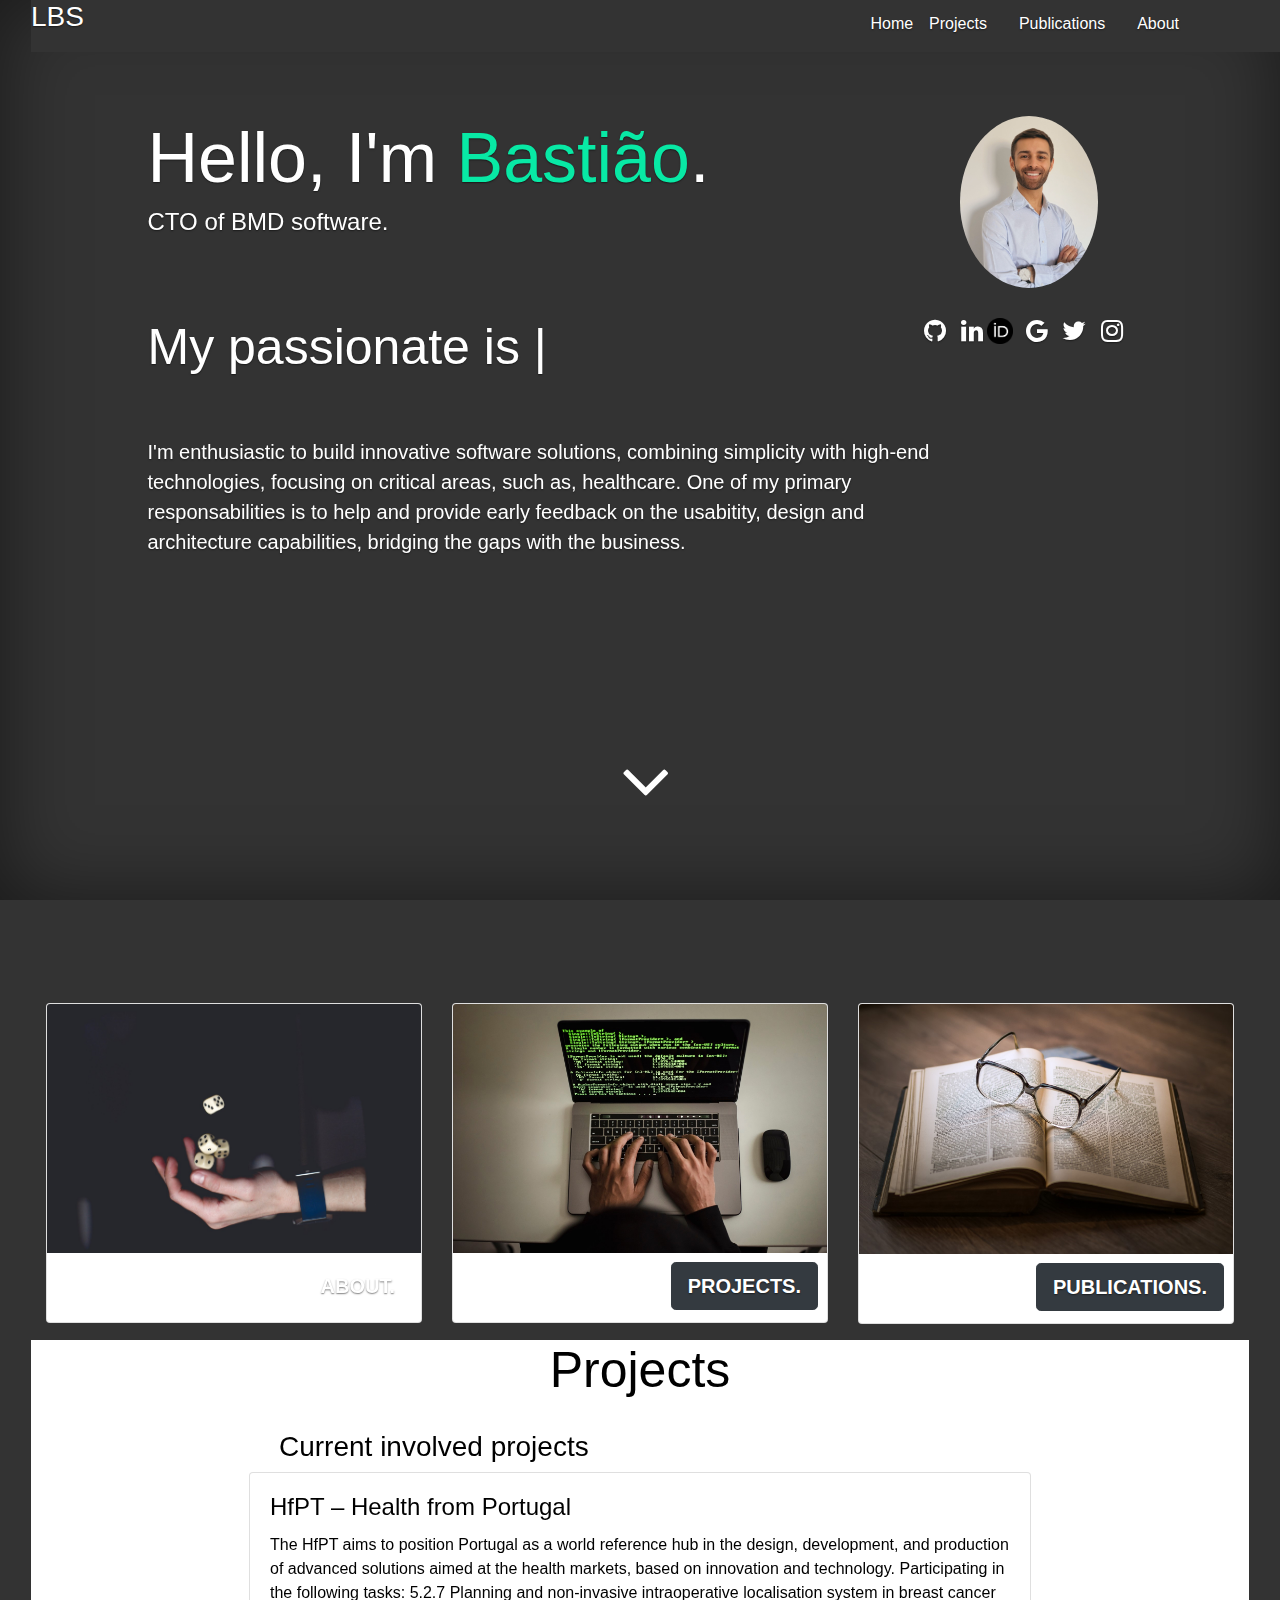
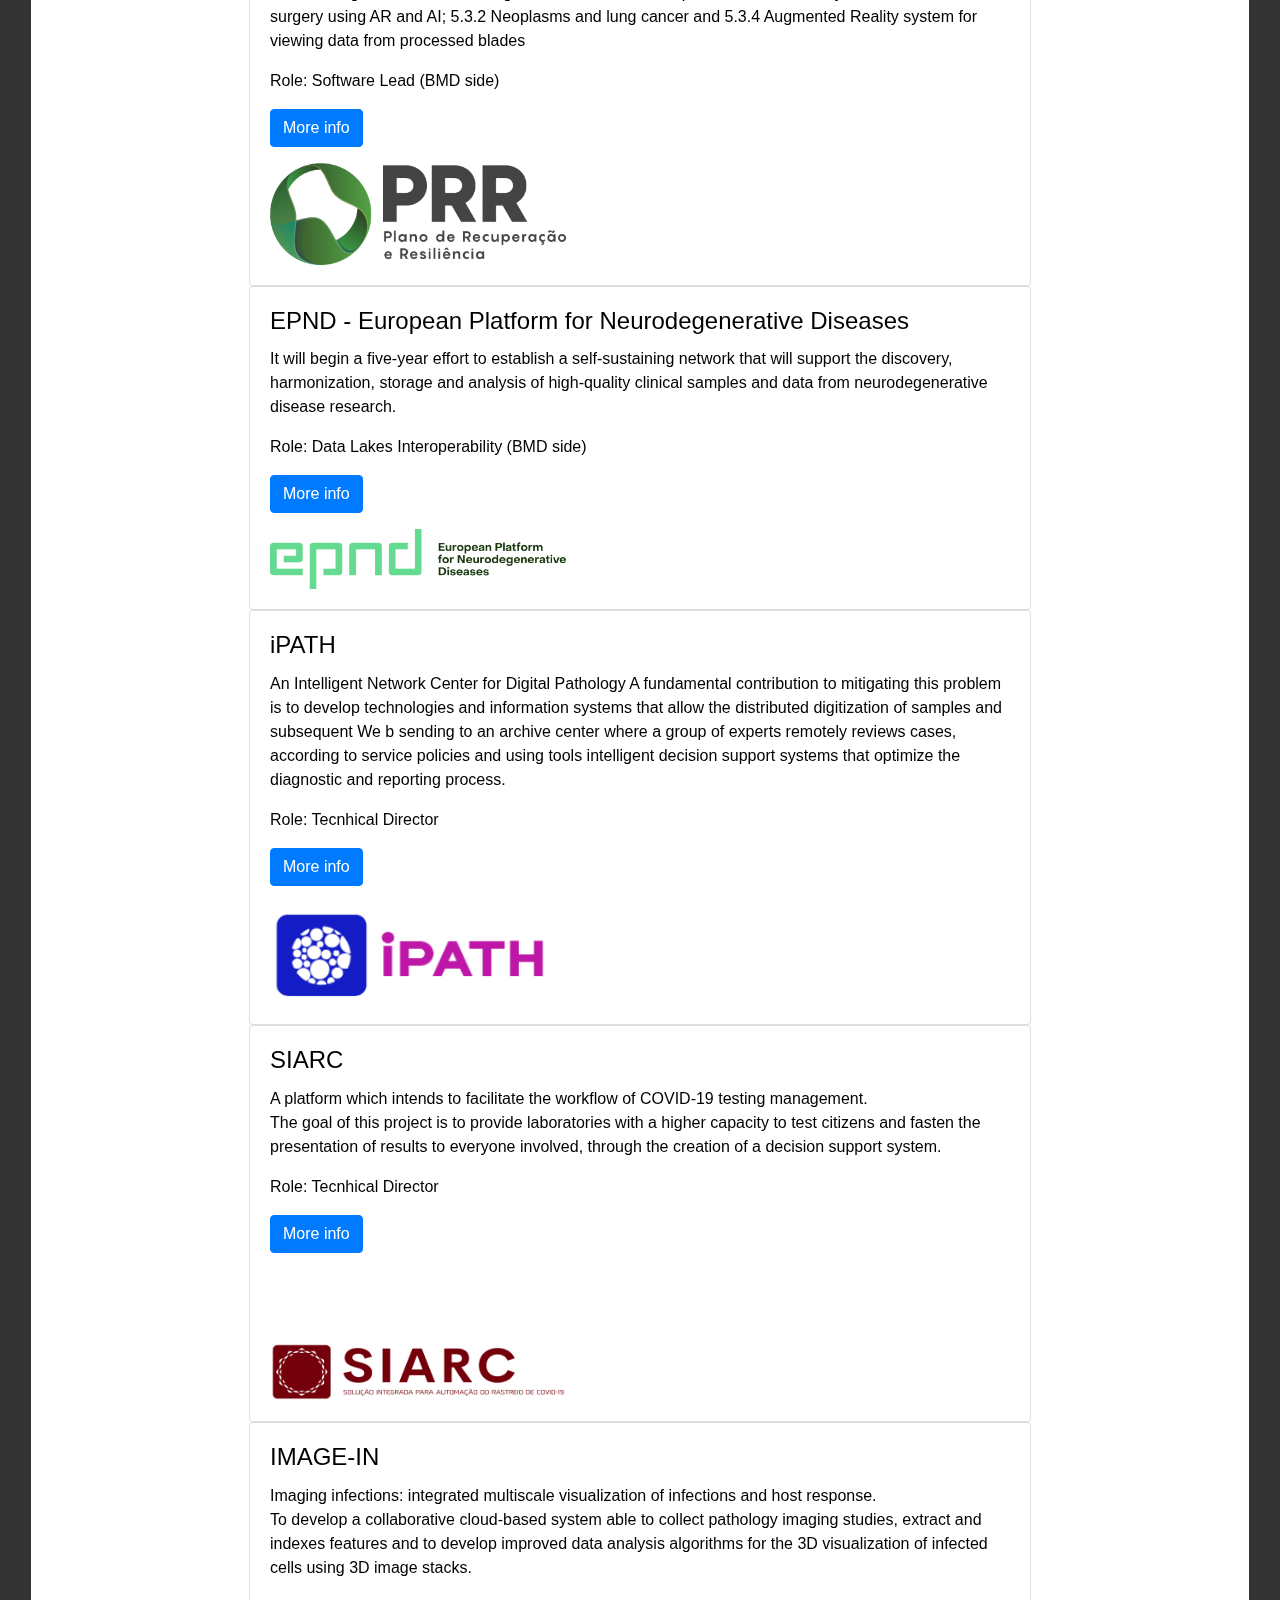
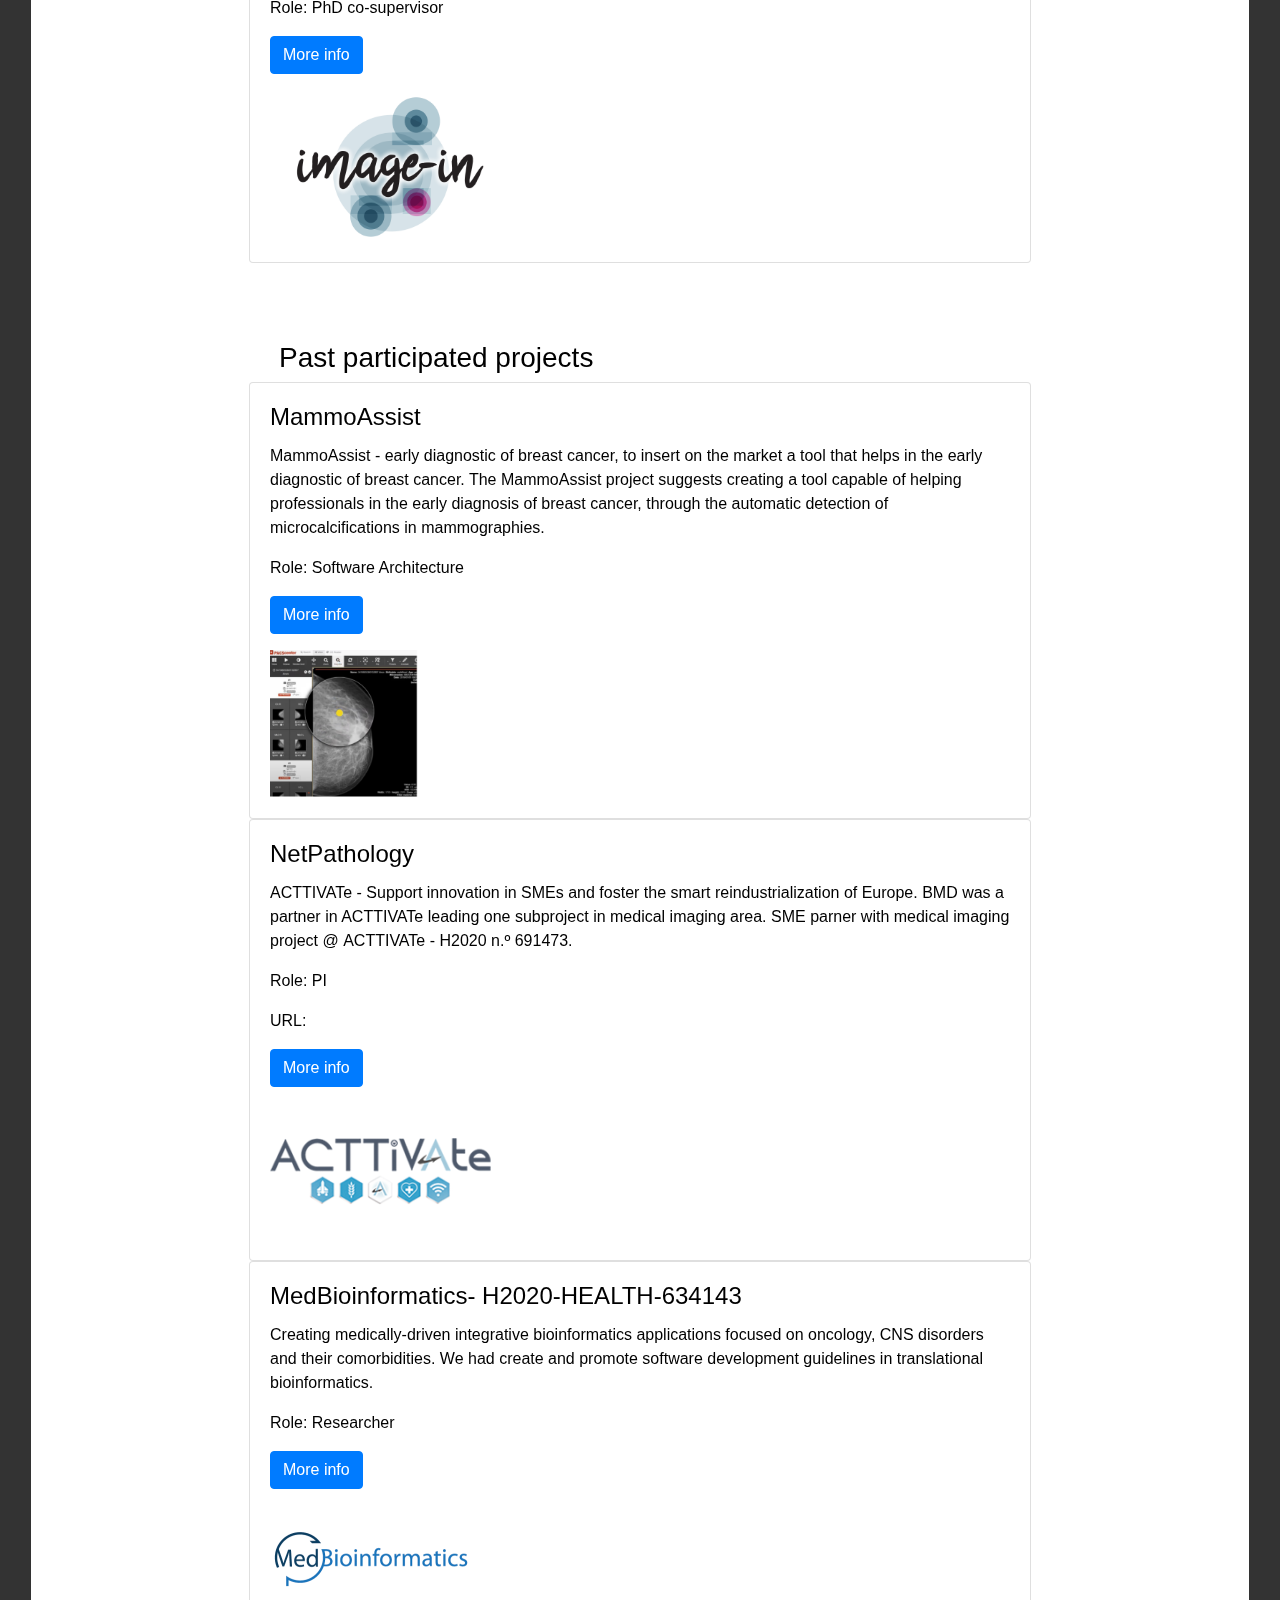
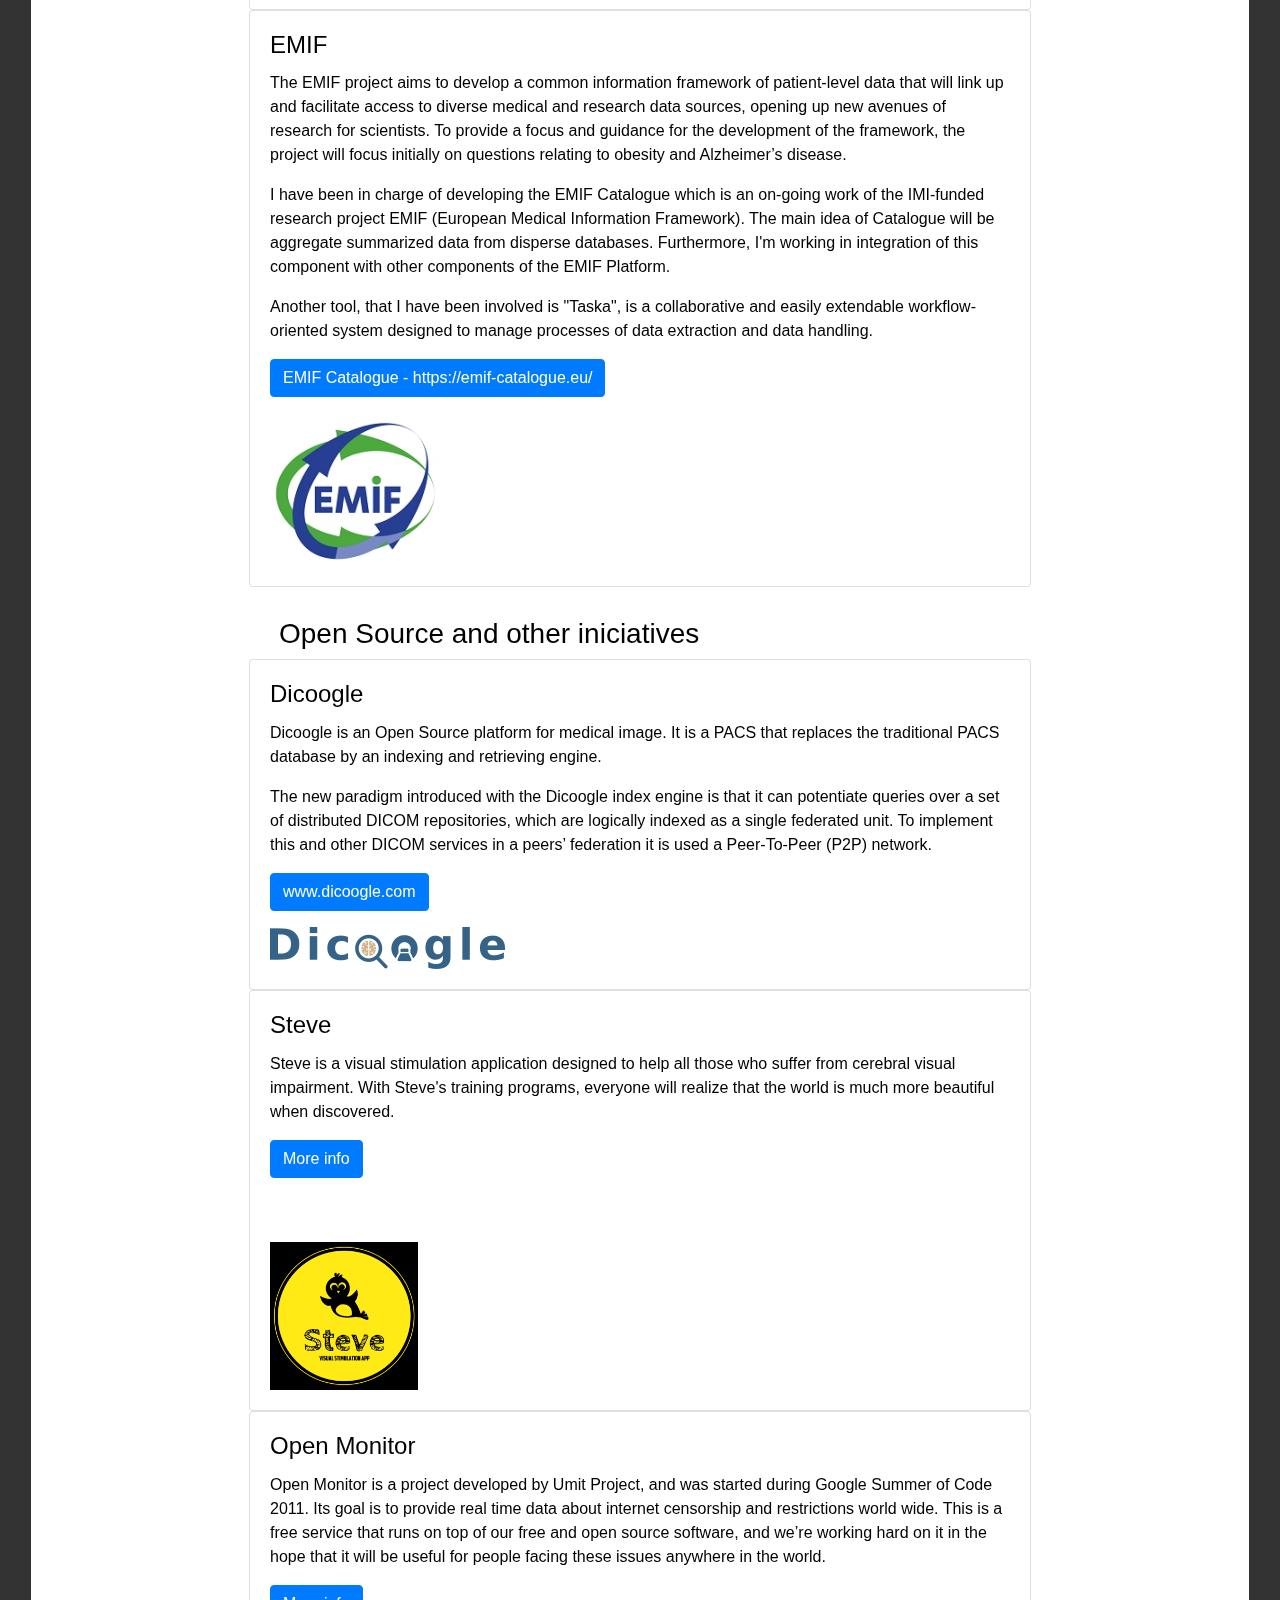
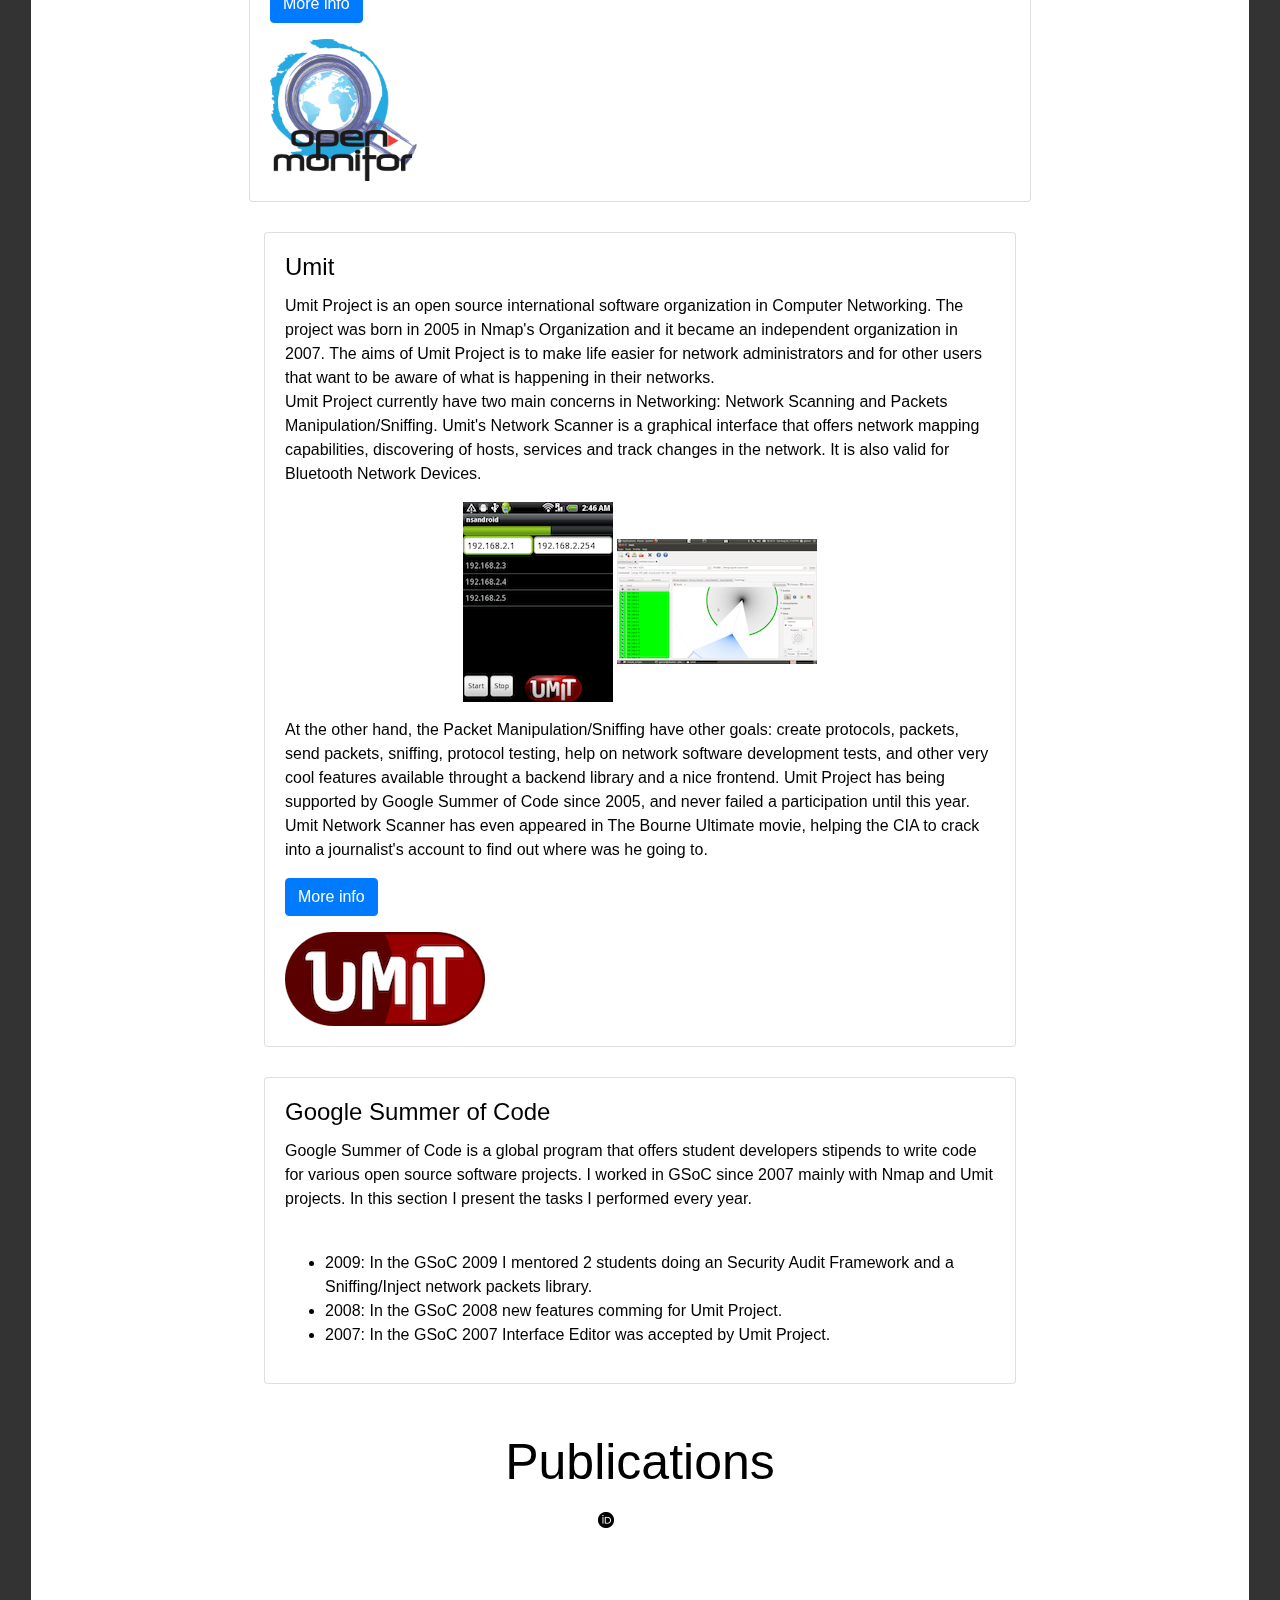
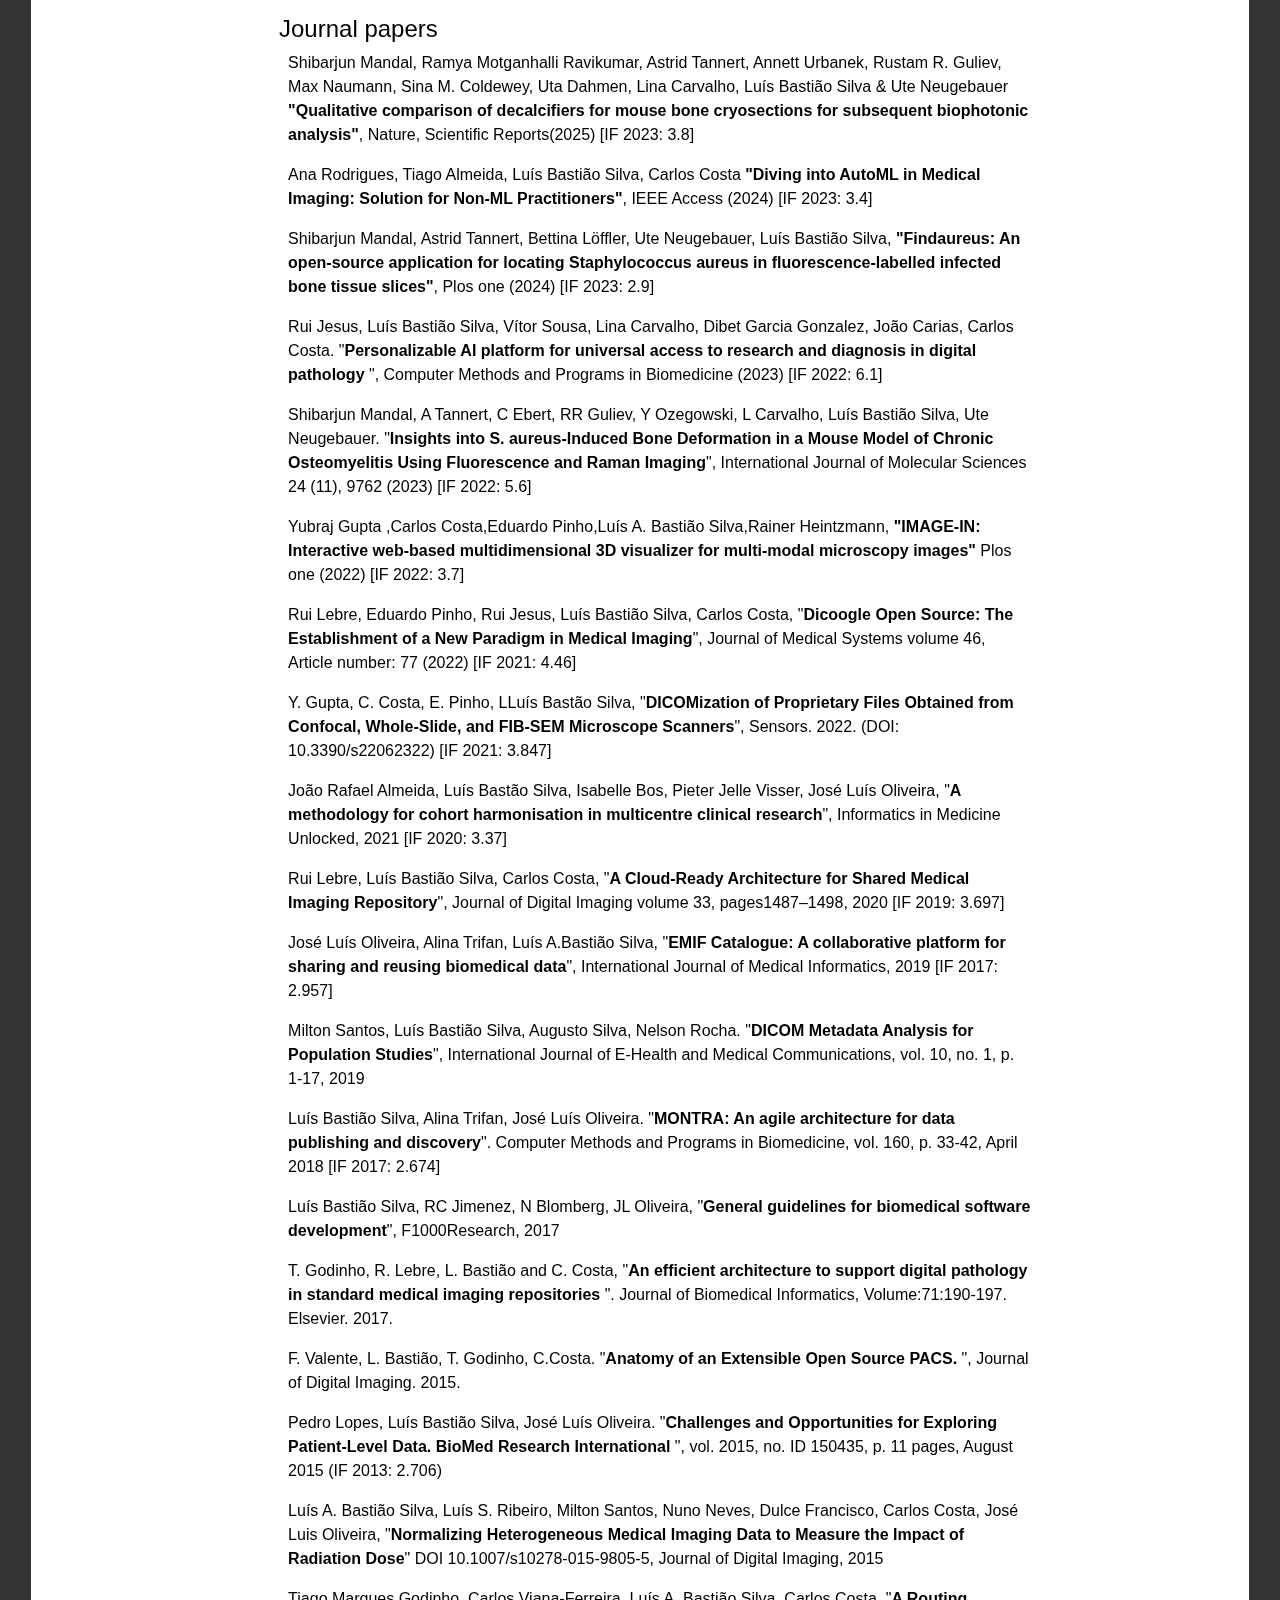
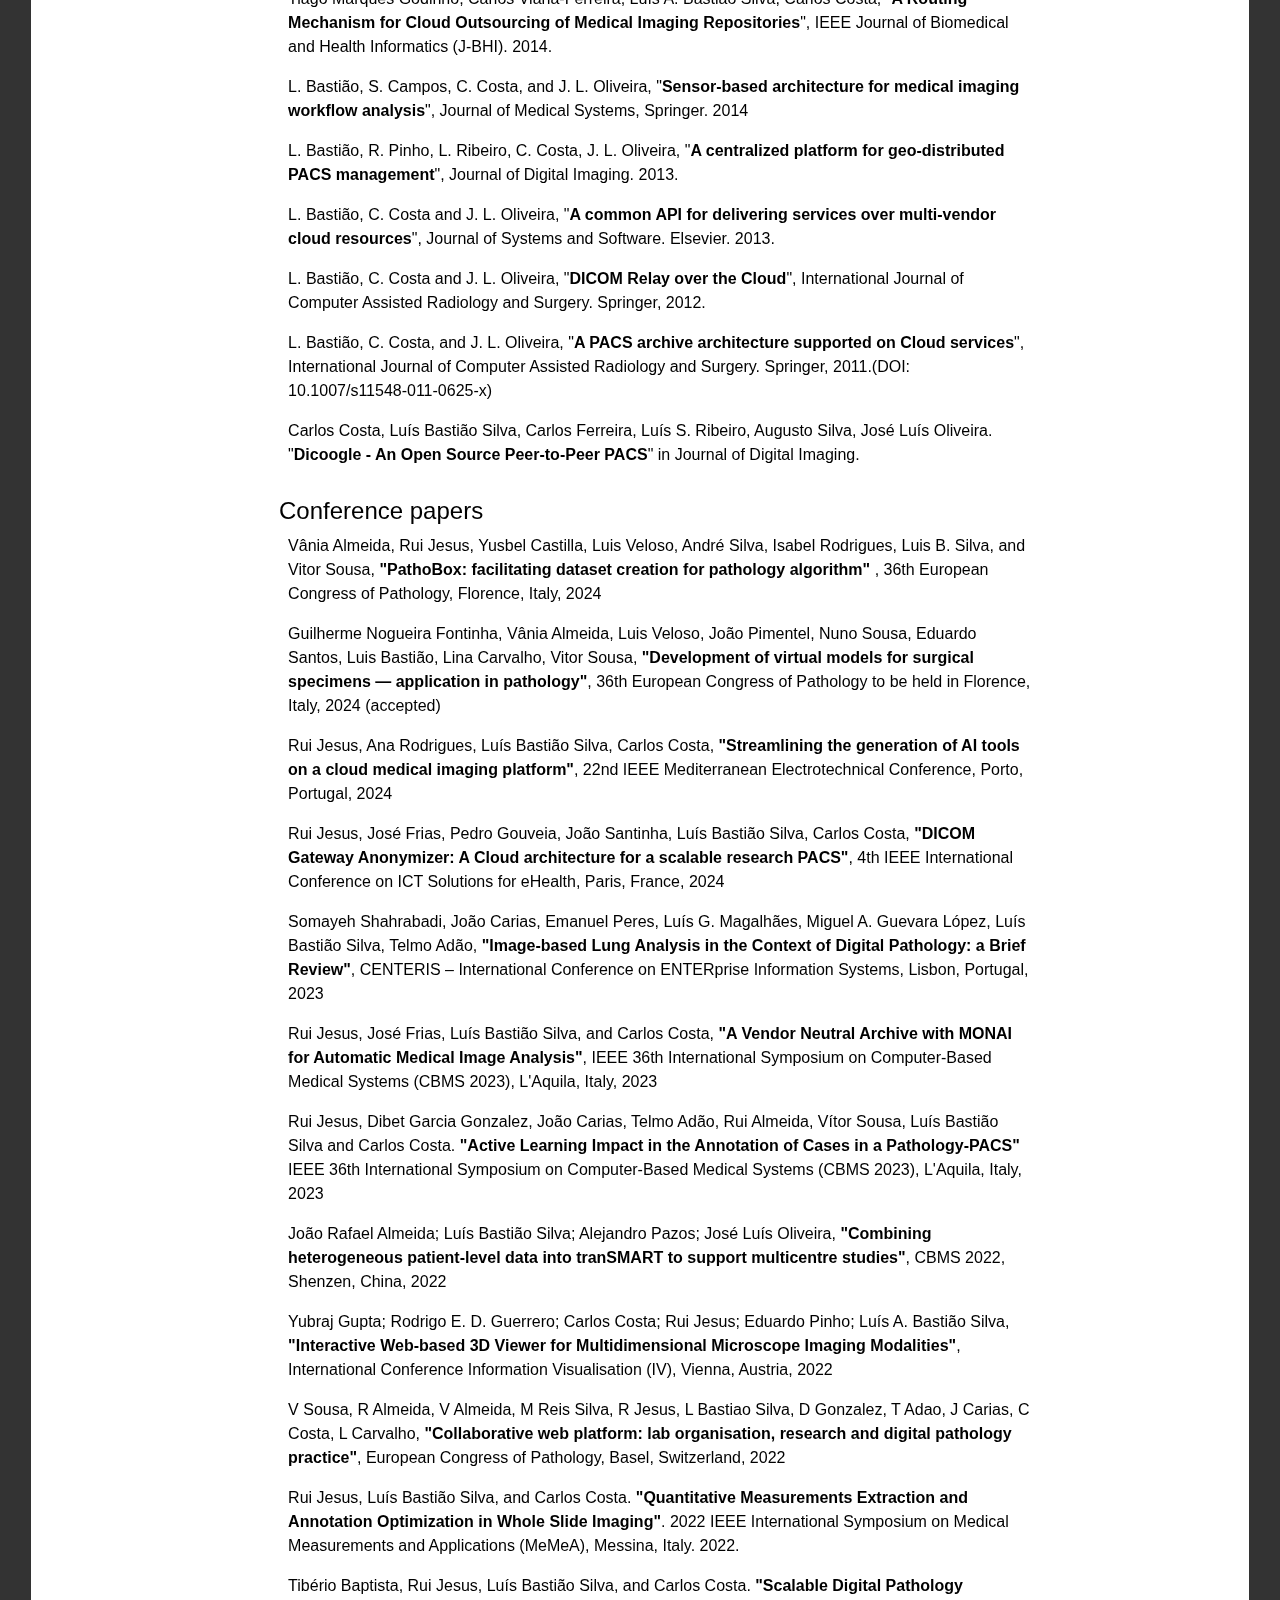
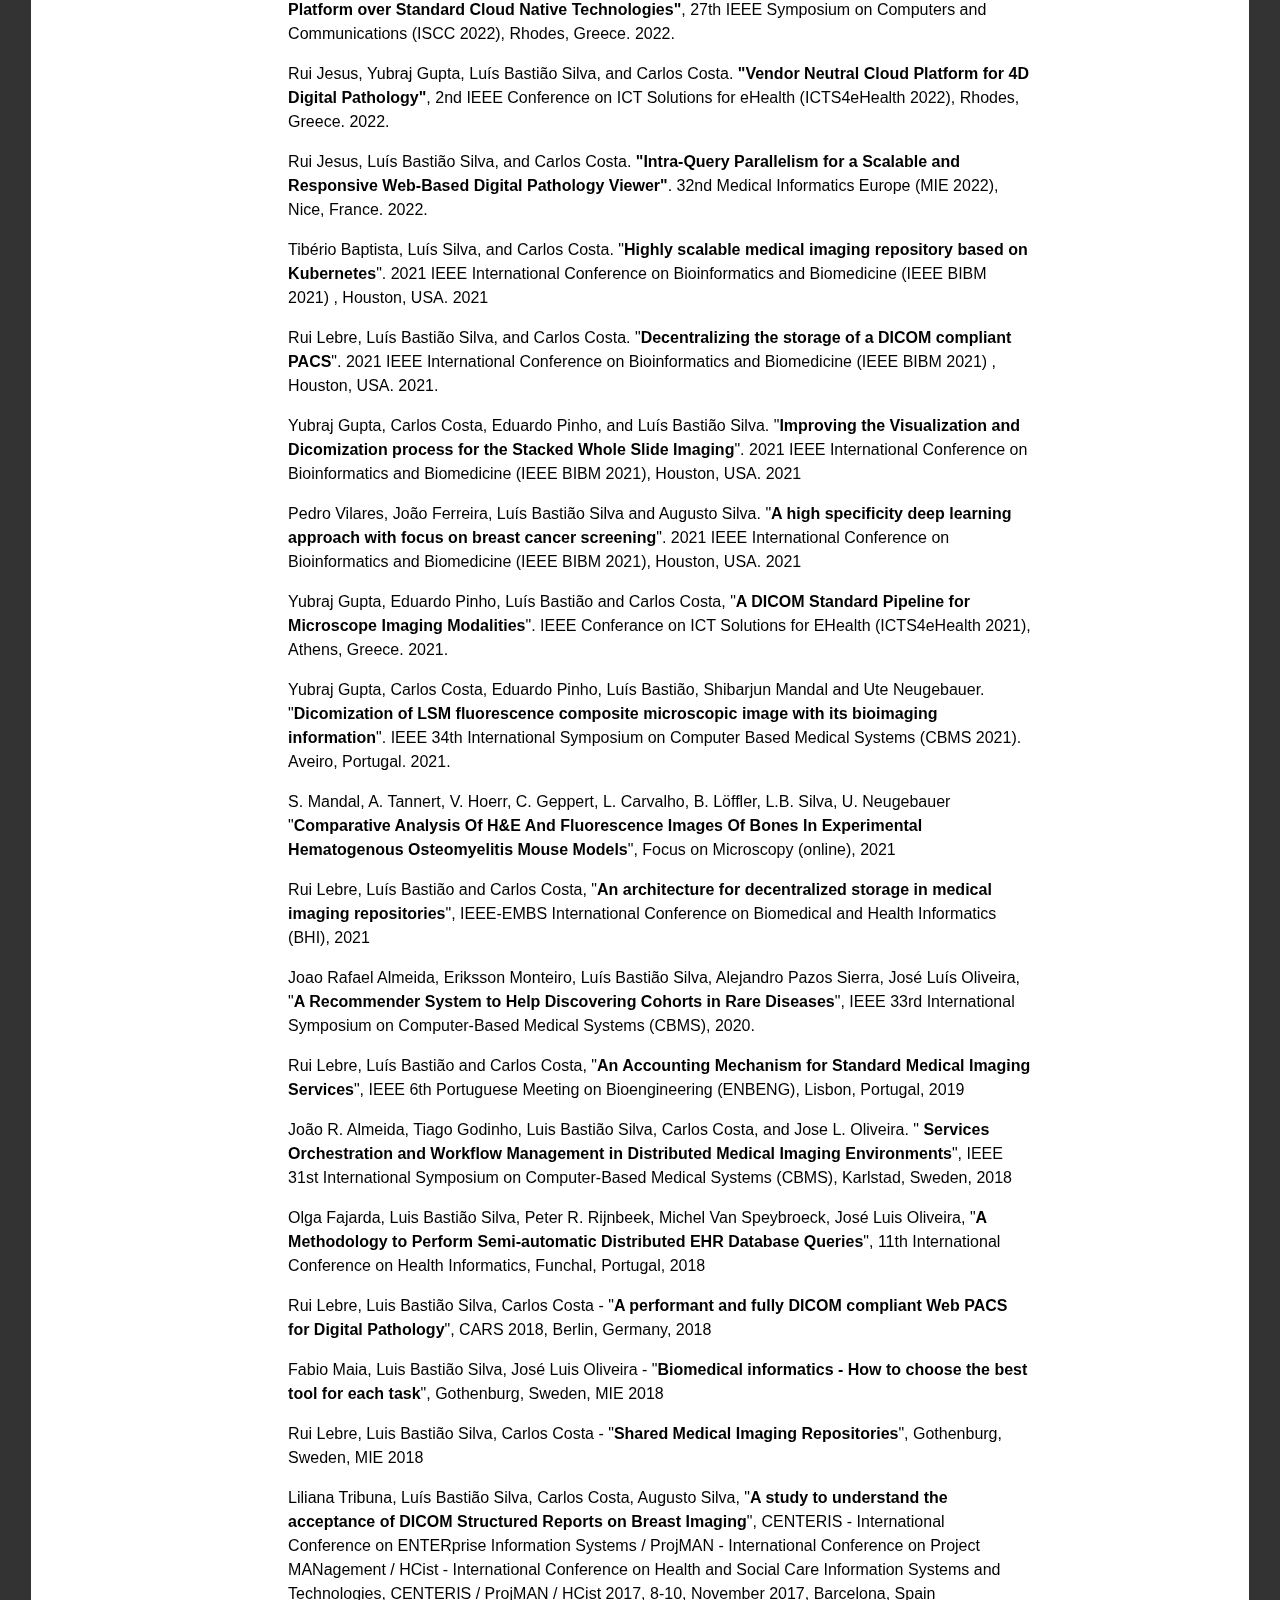
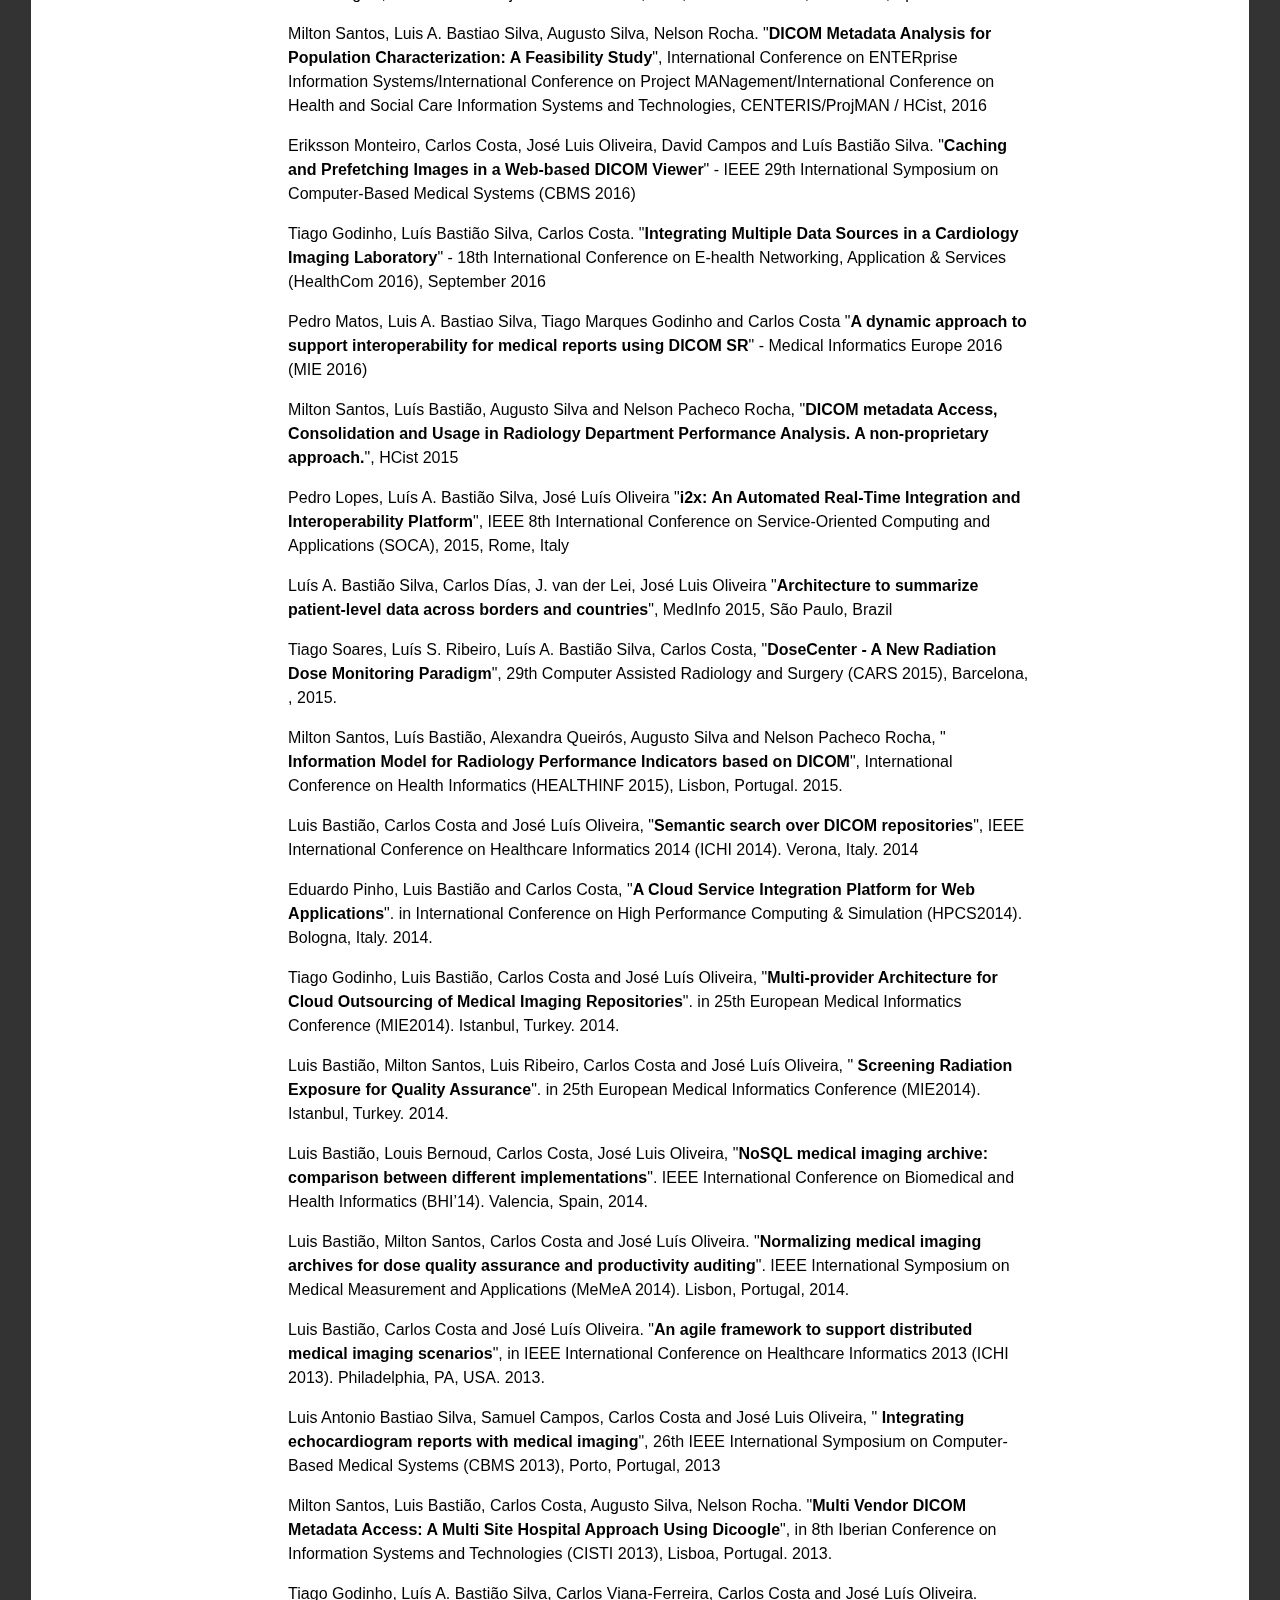
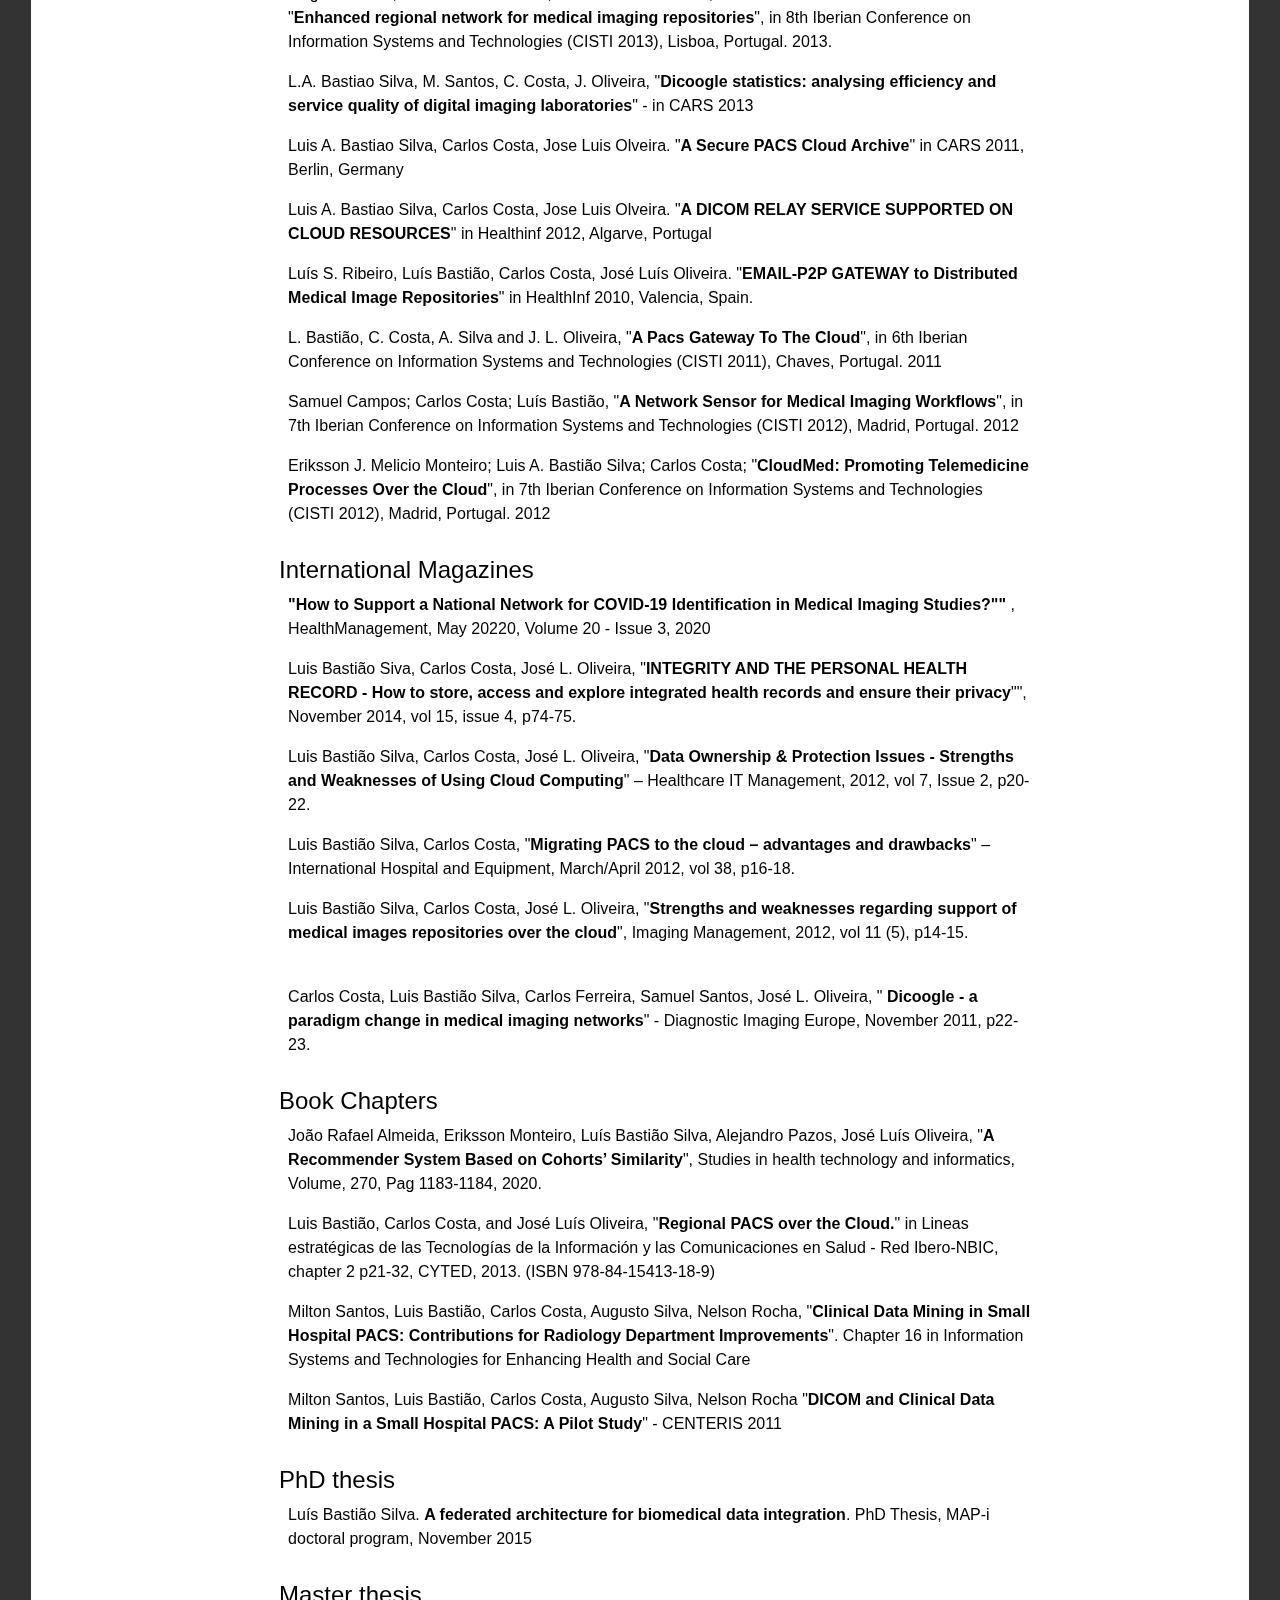
<file: index.html>
<!doctype html>
<html lang="en">

<head>
    <meta charset="utf-8">

    <meta name="viewport" content="width=device-width, initial-scale=1, maximum-scale=1, user-scalable=no">

    <meta http-equiv="Content-Type" content="text/html; charset=UTF-8">
    <meta charset="utf-8">
    <meta name="description" content="Luís Bastiao Silva is a portuguese researcher and software developer.">
    <meta name="keywords" content="bastiao, luis bastiao, portfolio, software, architecture, scalability, dicom, pacs, network, cloud computing, biomedical text mining, information retrieval, information extraction, bioinformatics, research">
    <meta name="author" content="Luís Bastião Silva">

    <link rel="icon" href="/docs/4.0/assets/img/favicons/favicon.ico">
    <link rel="apple-touch-icon" type="image/png" href="https://cpwebassets.codepen.io/assets/favicon/apple-touch-icon-5ae1a0698dcc2402e9712f7d01ed509a57814f994c660df9f7a952f3060705ee.png" />
    <meta name="apple-mobile-web-app-title" content="LBS">

    <link rel="shortcut icon" type="image/x-icon" href="https://cpwebassets.codepen.io/assets/favicon/favicon-aec34940fbc1a6e787974dcd360f2c6b63348d4b1f4e06c77743096d55480f33.ico" />

    <link rel="mask-icon" type="" href="https://cpwebassets.codepen.io/assets/favicon/logo-pin-8f3771b1072e3c38bd662872f6b673a722f4b3ca2421637d5596661b4e2132cc.svg" color="#111" />


    <link rel="stylesheet" href="https://cdnjs.cloudflare.com/ajax/libs/font-awesome/4.7.0/css/font-awesome.min.css">
    <title>LBS</title>

    <!-- Bootstrap core CSS -->
    <link href="dist/css/bootstrap.min.css" rel="stylesheet">

    <!-- Custom styles for this template -->
    <link href="css/cover.css" rel="stylesheet">
</head>

<body class="container-fluid">

    <div class=" d-flex h-100 p-3 mx-auto flex-column ">
        <header class="masthead mb-auto ">

            <div class="">
                <h3 class="masthead-brand">LBS</h3>
                <nav class="nav
                            navbar
                            navbar-expand-lg
                            nav-masthead
                            js-scroll-trigger
                            justify-content-center">
                    <a class="nav-link nav-item js-scroll-trigger" href="#home">Home</a>
                    <a class="nav-link nav-item js-scroll-trigger" href="#projects">Projects</a>
                    <a class="nav-link nav-item js-scroll-trigger" href="#publications">Publications</a>
                    <a class="nav-link nav-item js-scroll-trigger" href="#about">About</a>

                </nav>
            </div>
        </header>



        <section class="homepage" id="home">
            <div class="container-fluid">
                <div class="row">
                    <div class="col-xl-1 "></div>

                    <div class="col-xl-8 ">
                        <h1 id="lbs-title" class="cover-heading">Hello, I'm <span class="titlename">Bastião</span>.</h1>
                        <h2>CTO of BMD software.</h2>
                        </br>
                        </br>
                        </br>
                        <h1 class="hashtags">My passionate is <span id="typehashtags" class="typehashtags">
                            </span></h1>

                        <br /><br />
                        <p class="lead">
                            I'm enthusiastic to build innovative software solutions, combining simplicity with high-end technologies, focusing on critical areas, such as, healthcare. One of my primary responsabilities is to help and provide early feedback on the usabitity,
                            design and architecture capabilities, bridging the gaps with the business.<br /><br />

                        </p>



                    </div>
                    <div class="col-xl-2">
                        <p>
                            <img class="photo-me" src="img/lbs_photo_profile.jpg" />
                        </p>

                        <div class="" style="margin-top:30px; margin-left:-75px;text-align: center;">
                            <a href="https://github.com/bastiao" target="_blank">
                                <i class="fa fa-github" style="font-size:26px;margin-left: 30px;margin-right: 0px;"></i>
                            </a>
                            <a href="https://www.linkedin.com/in/bastiao/" target="_blank">
                                <i class="fa fa-linkedin" style="font-size:26px;margin-left: 10px"></i>
                            </a>

                            <a itemprop="sameAs" target="_blank" content="https://orcid.org/0000-0001-8513-7185" href="https://orcid.org/0000-0001-8513-7185" target="orcid.widget" rel="me noopener noreferrer" style="vertical-align:top;">
                                <img src="img/orcid.jpg" width="26px" style="width:1.em;margin-right:.5em;" alt="ORCID iD icon">
                            </a>
                            <a href="https://scholar.google.com/citations?user=xi5ItDMAAAAJ&hl" target="_blank">
                                <i class="fa fa-google" style="font-size:26px;margin-left: 0px"></i>
                            </a>
                            <a href="https://twitter.com/luisbastiao" target="_blank">
                                <i class="fa fa-twitter" style="font-size:26px;margin-left: 10px"></i>
                            </a>
                            <a href="https://www.instagram.com/luisbastiao" target="_blank">
                                <i class="fa fa-instagram" style="font-size:26px;margin-left: 10px"></i>
                            </a>

                        </div>

                    </div>

                </div>

            </div>
        </section>


        <section id="squares">
            <div class="container-fluid">

                <div class="row">
                    <div class="col-sm text-center">
                        <div class="card text-white  mb-3">
                            <img width="80%" class="card-img-top" src="img/about.jpg">

                            <div class="card-body" style="padding: 0;">
                                <h5 class="card-title btn-sqrs">
                                    <a href="#about" class="btn
                                     btn-default btn-lg btn-dark2
                                     btn-sqrs2 js-scroll-trigger" role="button">ABOUT.</a>
                                </h5>
                            </div>
                        </div>
                    </div>
                    <div class="col-sm text-center">
                        <div class="card text-white mb-3">
                            <img width="80%" class="card-img-top" src="img/projects.jpg">
                            <div class="card-body" style="padding: 0;">
                                <h5 class=" card-title  btn-sqrs">
                                    <a href="#projects" class="btn btn-lg btn-dark btn-sqrs2 js-scroll-trigger" role="button">PROJECTS.</a>

                                </h5>
                            </div>
                        </div>
                    </div>
                    <div class="col-sm text-center">
                        <div class="card text-white  mb-3">
                            <img width="60%" class="card-img-top" src="img/pub.jpg">
                            <div class="card-body" style="padding: 0;">
                                <h5 class="card-title btn-sqrs">
                                    <a href="#publications" class="btn btn-lg btn-dark btn-sqrs2 js-scroll-trigger" role="button">PUBLICATIONS.</a>
                                </h5>
                            </div>
                        </div>
                    </div>
                </div>

            </div>
        </section>

        <section id="projects" class="secpages">
            <div class="container-fluid">
                <div class="row">
                    <div class="col-lg-8 mx-auto">
                        <h1 style="text-align: center;">Projects </h1>




                        <h3 style="margin-left: 30px; margin-top: 30px;">Current involved projects</h3>


                        <div class="container">
                            <div class="row">
                                
                                
                                <div class=" d-flex align-items-stretch">
                                    <div class="card">

                                        <div class="card-body">
                                            <h4 class="card-title">HfPT – Health from Portugal</h4>
                                            <p class="card-text">The HfPT aims to position Portugal as a world reference hub in the design, development, and production of advanced solutions aimed at the health markets, based on innovation and technology. Participating in the following tasks: 5.2.7 Planning and non-invasive intraoperative localisation system in breast cancer surgery using AR and AI; 5.3.2 Neoplasms and lung cancer and 5.3.4 Augmented Reality system for viewing data from processed blades</p>
                                            <p>Role: Software Lead (BMD side)</p>

                                            <p>
                                                <a href="https://www.bmd-software.com/research-hfpt-health-from-portugal/" class="btn btn-primary" target="_new">More info</a>
                                            </p>
                                            <div class="logo-projects">
                                                <img style="width:40%; text-align: center;" src="img/logos/prr-500x171.png" />
                                            </div>
                                        </div>
                                    </div>
                                </div>

                                <div class=" d-flex align-items-stretch">
                                    <div class="card">

                                        <div class="card-body">
                                            <h4 class="card-title">EPND - European Platform for Neurodegenerative Diseases</h4>
                                            <p class="card-text">It will begin a five-year effort to establish a self-sustaining network that will support the discovery, harmonization, storage and analysis of high-quality clinical samples and data from neurodegenerative disease research.</p>
                                            <p>Role: Data Lakes Interoperability (BMD side)</p>

                                            <p>
                                                <a href="https://epnd.org" class="btn btn-primary" target="_new">More info</a>
                                            </p>
                                            <div class="logo-projects">
                                                <img style="width:40%; text-align: center;" src="img/logos/EPND_logo-493x100.png" />
                                            </div>
                                        </div>
                                    </div>
                                </div>
                                
                                
                                <div class=" d-flex align-items-stretch">
                                    <div class="card">

                                        <div class="card-body">
                                            <h4 class="card-title">iPATH</h4>
                                            <p class="card-text">An Intelligent Network Center for Digital Pathology A fundamental contribution to mitigating this problem is to develop technologies and information systems that allow the distributed digitization of samples
                                                and subsequent We b sending to an archive center where a group of experts remotely reviews cases, according to service policies and using tools intelligent decision support systems that optimize the diagnostic
                                                and reporting process.</p>
                                            <p>Role: Tecnhical Director</p>

                                            <p>
                                                <a href="https://www.bmd-software.com/news/ipath-an-intelligent-network-center-for-digital-pathology/" class="btn btn-primary" target="_new">More info</a>
                                            </p>
                                            <div class="logo-projects">
                                                <img style="width:40%; text-align: center;" src="img/logos/ipath.png" />
                                            </div>
                                        </div>
                                    </div>
                                </div>
                                <div class=" d-flex align-items-stretch">
                                    <div class="card">

                                        <div class="card-body">
                                            <h4 class="card-title"> SIARC</h4>
                                            <p class="card-text">A platform which intends to facilitate the workflow of COVID-19 testing management. <br />The goal of this project is to provide laboratories with a higher capacity to test citizens and fasten the presentation
                                                of results to everyone involved, through the creation of a decision support system.</p>
                                            <p>Role: Tecnhical Director</p>
                                            <p>
                                                <a href="https://www.bmd-software.com/news/siarc-optimisation-in-covid-19-disease-diagnostics/" class="btn btn-primary" target="_new">More info</a>
                                            </p>
                                            <br />
                                            <br />
                                            <br />
                                            <div class="logo-projects">
                                                <img style="width:40%" src="img/logos/siarc.png" />
                                            </div>

                                        </div>
                                    </div>
                                </div>
                                <div class=" d-flex align-items-stretch align-self-lg-center  ">
                                    <div class="card">

                                        <div class="card-body">
                                            <h4 class="card-title">IMAGE-IN</h4>
                                            <p class="card-text"> Imaging infections: integrated multiscale visualization of infections and host response.
                                                <br /> To develop a collaborative cloud-based system able to collect pathology imaging studies, extract and indexes features and to develop improved data analysis algorithms for the 3D visualization of infected
                                                cells using 3D image stacks.
                                            </p>
                                            <p>Role: PhD co-supervisor</p>
                                            <p>
                                                <a href="http://image-in-itn.eu/" class="btn btn-primary" target="_new">More info</a>
                                            </p>
                                            <div class="logo-projects">
                                                <img style="width:30%" src="img/logos/imagein.png" />
                                            </div>
                                        </div>
                                    </div>
                                </div>


                            </div>
                        </div>

                        <br />
                        <br />

                        <h3 style="margin-left: 30px; margin-top: 30px;">Past participated projects</h3>


                        <div class="container">
                            <div class="row">
                                <div class=" d-flex align-items-stretch">
                                    <div class="card">

                                        <div class="card-body">
                                            <h4 class="card-title">MammoAssist</h4>
                                            <p class="card-text">
                                                MammoAssist - early diagnostic of breast cancer, to insert on the market a tool that helps in the early diagnostic of breast cancer. The MammoAssist project suggests creating a tool capable of helping professionals in the early diagnosis of breast cancer,
                                                through the automatic detection of microcalcifications in mammographies.
                                            </p>
                                            <p>Role: Software Architecture</p>

                                            <p>
                                                <a href="https://www.bmd-software.com/news/automatic-detection-of-microcalcifications-in-mammography-outcomes-of-the-mammoassist-project/" class="btn btn-primary" target="_new">More info</a>
                                            </p>
                                            <div class="logo-projects">
                                                <img style="width:20%" src="img/logos/mammoassist.png" />
                                            </div>
                                        </div>
                                    </div>
                                </div>
                                <div class="d-flex align-items-stretch">
                                    <div class="card">

                                        <div class="card-body">
                                            <h4 class="card-title">NetPathology</h4>
                                            <p class="card-text">
                                                ACTTIVATe - Support innovation in SMEs and foster the smart reindustrialization of Europe. BMD was a partner in ACTTIVATe leading one subproject in medical imaging area. SME parner with medical imaging project @ ACTTIVATe - H2020 n.º 691473.

                                            </p>
                                            <p>Role: PI</p>

                                            <p>
                                                URL: <a href="http://acttivate.eu/" target="_new">http://acttivate.eu/</a>
                                            </p>

                                            <p>
                                                <a href="https://www.bmd-software.com/news/automatic-detection-of-microcalcifications-in-mammography-outcomes-of-the-mammoassist-project/" class="btn btn-primary" target="_new">More info</a>
                                            </p>
                                            <div class="logo-projects">
                                                <img src="img/logos/acttivate.png" />
                                            </div>
                                        </div>
                                    </div>
                                </div>
                                <div class=" d-flex align-items-stretch">
                                    <div class="card">

                                        <div class="card-body">
                                            <h4 class="card-title">MedBioinformatics- H2020-HEALTH-634143</h4>
                                            <p class="card-text">
                                                Creating medically-driven integrative bioinformatics applications focused on oncology, CNS disorders and their comorbidities. We had create and promote software development guidelines in translational bioinformatics.
                                            </p>

                                            <p>Role: Researcher</p>


                                            <p>
                                                <a href="http://www.medbioinformatics.eu/" class="btn btn-primary" target="_new">More info</a>
                                            </p>
                                            <br />
                                            <div class="logo-projects">
                                                <img src="img/logos/medbiologo.png" />
                                            </div>
                                        </div>
                                    </div>
                                </div>



                                <div class=" d-flex align-items-stretch align-self-lg-center">
                                    <div class="card">

                                        <div class="card-body">
                                            <h4 class="card-title">EMIF</h4>
                                            <p class="card-text"> The EMIF project aims to develop a common information framework of patient-level data that will link up and facilitate access to diverse medical and research data sources, opening up new avenues of research
                                                for scientists. To provide a focus and guidance for the development of the framework, the project will focus initially on questions relating to obesity and Alzheimer’s disease.
                                            </p>
                                            <p>
                                                I have been in charge of developing the EMIF Catalogue which is an on-going work of the IMI-funded research project EMIF (European Medical Information Framework). The main idea of Catalogue will be aggregate summarized data from disperse databases. Furthermore,
                                                I'm working in integration of this component with other components of the EMIF Platform.
                                            </p>

                                            <p>
                                                Another tool, that I have been involved is "Taska", is a collaborative and easily extendable workflow-oriented system designed to manage processes of data extraction and data handling.
                                            </p>

                                            <p>
                                                <a class="btn btn-primary" href="https://emif-catalogue.eu/" target="_new">EMIF Catalogue -
                                                    https://emif-catalogue.eu/</a>
                                            </p>

                                            <div class="logo-projects">
                                                <img src="img/logos/emif_logo.png" />
                                            </div>
                                        </div>
                                    </div>
                                </div>

                            </div>
                        </div>

                        <h3 style="margin-left: 30px; margin-top: 30px;">Open Source and other iniciatives</h3>




                        <div class="container">
                            <div class="row">
                                <div class="d-flex align-items-stretch">
                                    <div class="card">

                                        <div class="card-body">
                                            <h4 class="card-title">Dicoogle</h4>
                                            <p>Dicoogle is an Open Source platform for medical image. It is a PACS that replaces the traditional PACS database by an indexing and retrieving engine.
                                            </p>
                                            <p>
                                                The new paradigm introduced with the Dicoogle index engine is that it can potentiate queries over a set of distributed DICOM repositories, which are logically indexed as a single federated unit. To implement this and other DICOM services in a peers’ federation
                                                it is used a Peer-To-Peer (P2P) network.
                                            </p>
                                            <p>
                                                <a class="btn btn-primary" href="http://www.dicoogle.com/">www.dicoogle.com</a>
                                            </p>
                                            <div class="logo-projects">
                                                <img src="img/logos/dicoogle-logo.png" />
                                            </div>
                                        </div>
                                    </div>
                                </div>
                                <div class="d-flex align-items-stretch">
                                    <div class="card">

                                        <div class="card-body">
                                            <h4 class="card-title"> Steve</h4>
                                            <p class="card-text">Steve is a visual stimulation application designed to help all those who suffer from cerebral visual impairment. With Steve's training programs, everyone will realize that the world is much more beautiful when
                                                discovered.
                                            </p>
                                            <p>
                                                <a href="https://www.steve-app.com" class="btn btn-primary" target="_new">More info</a>
                                            </p>
                                            <br /><br />
                                            <div class="logo-projects">
                                                <img style="width:20%" src="img/logos/steve.png" />
                                            </div>

                                        </div>
                                    </div>
                                </div>
                                <div class="d-flex align-items-stretch align-self-lg-center">
                                    <div class="card">

                                        <div class="card-body">
                                            <h4 class="card-title">Open Monitor</h4>
                                            <p class="card-text"> Open Monitor is a project developed by Umit Project, and was started during Google Summer of Code 2011. Its goal is to provide real time data about internet censorship and restrictions world wide. This is a
                                                free service that runs on top of our free and open source software, and we’re working hard on it in the hope that it will be useful for people facing these issues anywhere in the world.

                                            </p>
                                            <p>
                                                <a href="https://github.com/umitproject/" class="btn btn-primary" target="_new">More info</a>

                                            </p>
                                            <div class="logo-projects">
                                                <img style="width:20%" src="img/logos/open_monitor_200.png" />
                                            </div>
                                        </div>
                                    </div>
                                </div>


                            </div>

                            <div class=" d-flex align-items-stretch align-self-lg-center " style="margin-top: 30px;">
                                <div class="card">

                                    <div class="card-body">
                                        <h4 class="card-title">Umit</h4>
                                        <p class="card-text">


                                            Umit Project is an open source international software organization in Computer Networking. The project was born in 2005 in Nmap's Organization and it became an independent organization in 2007. The aims of Umit Project is to make life easier for network
                                            administrators and for other users that want to be aware of what is happening in their networks.<br /> Umit Project currently have two main concerns in Networking:
                                            Network Scanning and Packets Manipulation/Sniffing. Umit's Network Scanner is a graphical interface that offers network mapping capabilities, discovering of hosts, services and track changes in the network.
                                            It is also valid for Bluetooth Network Devices.<br />
                                            <p style="text-align:center;">
                                                <img src="img/logos/HostDiscovery.png" />
                                                <img src="img/logos/scan3.png" />
                                            </p>
                                            At the other hand, the Packet Manipulation/Sniffing have other goals: create protocols, packets, send packets, sniffing, protocol testing, help on network software development tests, and other very cool features available throught a backend library and
                                            a nice frontend. Umit Project has being supported by Google Summer of Code since 2005, and never failed a participation until this year. Umit Network Scanner has even appeared in The Bourne Ultimate movie, helping
                                            the CIA to crack into a journalist's account to find out where was he going to.
                                            <br />

                                        </p>
                                        <p>
                                            <a href="https://github.com/umitproject/" class="btn btn-primary" target="_new">More info</a>

                                        </p>
                                        <div class="logo-projects">
                                            <img src="img/logos/umit.png" />
                                        </div>
                                    </div>
                                </div>
                            </div>
                            <div class=" d-flex align-items-stretch align-self-lg-center " style="margin-top: 30px;">
                                <div class="card">

                                    <div class="card-body">
                                        <h4 class="card-title">Google Summer of Code</h4>
                                        <p class="card-text">

                                            Google Summer of Code is a global program that offers student developers stipends to write code for various open source software projects. I worked in GSoC since 2007 mainly with Nmap and Umit projects. In this section I present the tasks I performed
                                            every year.</br>
                                            <br />
                                            <ul>


                                                <li>2009: In the GSoC 2009 I mentored 2 students doing an Security Audit Framework and a Sniffing/Inject network packets library.
                                                    <li>2008: In the GSoC 2008 new features comming for Umit Project.
                                                        <li>2007: In the GSoC 2007 Interface Editor was accepted by Umit Project.

                                            </ul>

                                        </p>

                                    </div>
                                </div>
                            </div>


                        </div>

                    </div>
                </div><br /> <br />
        </section>


        <section id="publications" class="text-body secpages">
            <div class="container-fluid">
                <div class="row">
                    <div class="col-lg-8 mx-auto">
                        <h1 style="text-align: center;">Publications
                            <br />
                            <div class="" style="text-align: center;display: inline-block;
                             padding-top: -100px; margin-left:20px; margin-top:20px;">

                                <div class="row">
                                    <div class="col-1">

                                        <a itemprop="sameAs" target="_blank" content="https://orcid.org/0000-0001-8513-7185" href="https://orcid.org/0000-0001-8513-7185" target="orcid.widget" rel="me noopener noreferrer" style="vertical-align:center;">
                                            <img src="img/orcid.jpg" width="16px" style="vertical-align:center;
                                            margin-bottom: 57px; " alt="ORCID iD icon">
                                        </a>
                                    </div>
                                    <div class="col-1">
                                        <a href="https://scholar.google.com/citations?user=xi5ItDMAAAAJ&hl" target="_blank">
                                            <i class="fa fa-google" style="font-size:16px;margin-left: 0px"></i>
                                        </a>
                                    </div>
                                    <div class="col-1">
                                        <a href="https://www.scopus.com/authid/detail.uri?authorId=57201130614" target="_blank">
                                            <i class="fa fa-book" style="font-size:16px;margin-left: 0px"></i>
                                        </a>
                                    </div>
                                </div>
                            </div>
                        </h1>



                        <h2 style="margin-left: 30px; margin-top: 30px;">Journal papers</h2>
                        <div style="margin-left:5%">
                            

                            <p>
                                Shibarjun Mandal, Ramya Motganhalli Ravikumar, Astrid Tannert, Annett Urbanek, Rustam R. Guliev, Max Naumann, Sina M. Coldewey, Uta Dahmen, Lina Carvalho, Luís Bastião Silva & Ute Neugebauer
                                <b>"Qualitative comparison of decalcifiers for mouse bone cryosections for subsequent biophotonic analysis"</b>, Nature, Scientific Reports(2025) [IF 2023: 3.8]
                            </p>
                            
                            <p>
                                Ana Rodrigues, Tiago Almeida, Luís Bastião Silva, Carlos Costa 
                                <b>"Diving into AutoML in Medical Imaging: Solution for Non-ML Practitioners"</b>, IEEE Access (2024) [IF 2023: 3.4]
                            </p>
                            
                            <p>
                                Shibarjun Mandal, Astrid Tannert, Bettina Löffler, Ute Neugebauer, Luís Bastião Silva, 
                                <b>"Findaureus: An open-source application for locating Staphylococcus aureus in fluorescence-labelled infected bone tissue slices"</b>, Plos one (2024) [IF 2023: 2.9]
                            </p>
                            
                            <p>
                                Rui Jesus, Luís Bastião Silva, Vítor Sousa, Lina Carvalho, Dibet Garcia Gonzalez, João Carias, Carlos Costa. "<b>Personalizable AI platform for universal access to research and diagnosis in digital pathology                              </b>", Computer Methods and Programs in Biomedicine (2023) [IF 2022:  6.1] 
                            </p>

                            <p>
                                Shibarjun Mandal, A Tannert, C Ebert, RR Guliev, Y Ozegowski, L Carvalho, Luís Bastião Silva, Ute Neugebauer. "<b>Insights into S. aureus-Induced Bone Deformation in a Mouse Model of Chronic Osteomyelitis Using Fluorescence and Raman Imaging</b>", International Journal of Molecular Sciences 24 (11), 9762 (2023) [IF 2022:  5.6] 
                            </p>

                            <p>
                                Yubraj Gupta ,Carlos Costa,Eduardo Pinho,Luís A. Bastião Silva,Rainer Heintzmann, <b>"IMAGE-IN: Interactive web-based multidimensional 3D visualizer for multi-modal microscopy images"</b> Plos one (2022) [IF 2022: 3.7]
                     
                            </p>
                            
                            <p>
                                Rui Lebre, Eduardo Pinho, Rui Jesus, Luís Bastião Silva, Carlos Costa, "<b>Dicoogle Open Source: The Establishment of a New Paradigm in Medical Imaging</b>", Journal of Medical Systems volume 46, Article number: 77 (2022) [IF 2021: 4.46] 
                            </p>

                            <p>
                                Y. Gupta, C. Costa, E. Pinho, LLuís Bastão Silva, "<b>DICOMization of Proprietary Files Obtained from Confocal, Whole-Slide, and FIB-SEM Microscope Scanners</b>", Sensors. 2022. (DOI: 10.3390/s22062322) [IF 2021:  3.847]
                            </p>

                            <p>
                                João Rafael Almeida, Luís Bastão Silva, Isabelle Bos, Pieter Jelle Visser, José Luís Oliveira, "<b>A methodology for cohort harmonisation in multicentre clinical research</b>", Informatics in Medicine Unlocked, 2021 [IF 2020: 3.37]
                            </p>
                            
                            <p>
                                Rui Lebre, Luís Bastião Silva, Carlos Costa, "<b>A Cloud-Ready Architecture for Shared
                                    Medical Imaging Repository</b>", Journal of Digital Imaging volume 33, pages1487–1498, 2020 [IF 2019: 3.697]
                            </p>

                            <p>
                                José Luís Oliveira, Alina Trifan, Luís A.Bastião Silva, "<b>EMIF Catalogue: A
                                    collaborative
                                    platform for sharing and reusing biomedical data</b>", International Journal of Medical Informatics, 2019 [IF 2017: 2.957]
                            </p>

                            <p>
                                Milton Santos, Luís Bastião Silva, Augusto Silva, Nelson Rocha. "<b>DICOM Metadata
                                    Analysis
                                    for Population Studies</b>", International Journal of E-Health and Medical Communications, vol. 10, no. 1, p. 1-17, 2019
                            </p>

                            <p>
                                Luís Bastião Silva, Alina Trifan, José Luís Oliveira. "<b>MONTRA: An agile architecture for
                                    data publishing and discovery</b>". Computer Methods and Programs in Biomedicine, vol. 160, p. 33-42, April 2018 [IF 2017: 2.674]

                            </p>

                            <p>Luís Bastião Silva, RC Jimenez, N Blomberg, JL Oliveira, "<b>General guidelines for
                                    biomedical software development</b>", F1000Research, 2017
                            </p>

                            <p>T. Godinho, R. Lebre, L. Bastião and C. Costa, "<b>An efficient architecture to support
                                    digital pathology in standard medical imaging repositories
                            </b>". Journal of Biomedical Informatics, Volume:71:190-197. Elsevier. 2017.
                            </p>

                            <p>
                                F. Valente, L. Bastião, T. Godinho, C.Costa. "<b>Anatomy of an Extensible Open Source
                                    PACS.
                                </b>", Journal of Digital Imaging. 2015.
                            </p>

                            <p>
                                Pedro Lopes, Luís Bastião Silva, José Luís Oliveira. "<b>Challenges and Opportunities for
                                    Exploring Patient-Level Data. BioMed Research International
                                </b>", vol. 2015, no. ID 150435, p. 11 pages, August 2015 (IF 2013: 2.706)
                            </p>

                            <p>
                                Luís A. Bastião Silva, Luís S. Ribeiro, Milton Santos, Nuno Neves, Dulce Francisco, Carlos Costa, José Luis Oliveira, "<b>Normalizing Heterogeneous Medical Imaging Data to
                                Measure the Impact of Radiation Dose</b>" DOI 10.1007/s10278-015-9805-5, Journal of Digital Imaging, 2015
                            </p>

                            <p>
                                Tiago Marques Godinho, Carlos Viana-Ferreira, Luís A. Bastião Silva, Carlos Costa, "<b>A
                                Routing Mechanism for Cloud Outsourcing of Medical Imaging Repositories</b>", IEEE Journal of Biomedical and Health Informatics (J-BHI). 2014.
                            </p>

                            <p>
                                L. Bastião, S. Campos, C. Costa, and J. L. Oliveira, "<b>Sensor-based architecture for
                                medical imaging workflow analysis</b>", Journal of Medical Systems, Springer. 2014
                            </p>
                            <p>
                                L. Bastião, R. Pinho, L. Ribeiro, C. Costa, J. L. Oliveira, "<b>A centralized platform for
                                geo-distributed PACS management</b>", Journal of Digital Imaging. 2013.
                            </p>

                            <p>
                                L. Bastião, C. Costa and J. L. Oliveira, "<b>A common API for delivering services over
                                multi-vendor cloud resources</b>", Journal of Systems and Software. Elsevier. 2013.
                            </p>

                            <p>
                                L. Bastião, C. Costa and J. L. Oliveira, "<b>DICOM Relay over the Cloud</b>", International Journal of Computer Assisted Radiology and Surgery. Springer, 2012.
                            </p>

                            <p>
                                L. Bastião, C. Costa, and J. L. Oliveira, "<b>A PACS archive architecture supported on
                                Cloud services</b>", International Journal of Computer Assisted Radiology and Surgery. Springer, 2011.(DOI: 10.1007/s11548-011-0625-x)
                            </p>

                            <p>
                                Carlos Costa, Luís Bastião Silva, Carlos Ferreira, Luís S. Ribeiro, Augusto Silva, José Luís Oliveira. "<b>Dicoogle - An Open Source Peer-to-Peer PACS</b>" in Journal of Digital Imaging.
                            </p>

                        </div>


                        <h2 style="margin-left: 30px; margin-top: 30px;">Conference papers</h2>

                        <div style="margin-left:5%">
                            
                            <p>
                                Vânia Almeida, Rui Jesus, Yusbel Castilla, Luis Veloso, André Silva, Isabel Rodrigues, Luis B. Silva, and Vitor Sousa,  <b>"PathoBox: facilitating dataset creation for pathology algorithm"</b>
                                , 36th European Congress of Pathology, Florence, Italy, 2024
                            </p>
                            <p>
                                Guilherme Nogueira Fontinha, Vânia Almeida, Luis Veloso, João Pimentel, Nuno Sousa, Eduardo Santos, Luis Bastião, Lina Carvalho, Vitor Sousa, 
                                <b>"Development of virtual models for surgical specimens — application in pathology"</b>, 36th European Congress of Pathology to be held in Florence, Italy,  2024 (accepted)
                             </p>

                             <p>
                                Rui Jesus, Ana Rodrigues, Luís Bastião Silva, Carlos Costa, <b>"Streamlining the generation of AI tools on a cloud medical imaging platform"</b>, 22nd IEEE Mediterranean Electrotechnical Conference, Porto, Portugal, 2024
                            </p>
                            <p>
                            Rui Jesus, José Frias, Pedro Gouveia, João Santinha, Luís Bastião Silva, Carlos Costa, <b>"DICOM Gateway Anonymizer: A Cloud  architecture for a scalable research PACS"</b>, 4th IEEE International Conference on ICT Solutions for eHealth, Paris, France, 2024
                            </p>


                            <p>
                                Somayeh Shahrabadi, João Carias, Emanuel Peres, Luís G. Magalhães, Miguel A. Guevara López, Luís Bastião Silva, Telmo Adão,  <b>"Image-based Lung Analysis in the Context of Digital Pathology: a Brief Review"</b>, CENTERIS – International Conference on ENTERprise Information Systems, Lisbon, Portugal, 2023
                            </p>
                            
                            <p>
                            Rui Jesus, José Frias, Luís Bastião Silva, and Carlos Costa, <b>"A Vendor Neutral Archive with MONAI for Automatic Medical Image Analysis"</b>, IEEE 36th International Symposium on Computer-Based Medical Systems (CBMS 2023), L'Aquila, Italy, 2023
</p>
                            <p>
                                Rui Jesus, Dibet Garcia Gonzalez, João Carias, Telmo Adão, Rui Almeida, Vítor Sousa, Luís Bastião Silva and Carlos Costa. <b>"Active Learning Impact in the Annotation of Cases in a Pathology-PACS"</b> IEEE 36th International Symposium on Computer-Based Medical Systems (CBMS 2023),   L'Aquila, Italy, 2023 
                            </p>

                            <p>
                                João Rafael Almeida; Luís Bastião Silva; Alejandro Pazos; José Luís Oliveira, <b>"Combining heterogeneous patient-level data into tranSMART to support multicentre studies"</b>, CBMS 2022, Shenzen, China, 2022

                            </p>

                            <p>
                                Yubraj Gupta; Rodrigo E. D. Guerrero; Carlos Costa; Rui Jesus; Eduardo Pinho; Luís A. Bastião Silva, <b>"Interactive Web-based 3D Viewer for Multidimensional Microscope Imaging Modalities"</b>, International Conference Information Visualisation (IV), Vienna, Austria, 2022
                            </p>

                            <p>
                                V Sousa, R Almeida, V Almeida, M Reis Silva, R Jesus, L Bastiao Silva, D Gonzalez, T Adao, J Carias, C Costa, L Carvalho, <b>"Collaborative web platform: lab organisation, research and digital pathology practice"</b>, European Congress of Pathology, Basel, Switzerland, 2022
                            </p>

                            <p>
                                Rui Jesus, Luís Bastião Silva, and Carlos Costa. <b>"Quantitative Measurements Extraction and Annotation Optimization in Whole Slide Imaging"</b>. 2022 IEEE International Symposium on Medical Measurements and Applications (MeMeA), Messina, Italy. 2022.
                            </p>
                            <p>
                                Tibério Baptista, Rui Jesus, Luís Bastião Silva, and Carlos Costa. <b>"Scalable Digital Pathology Platform over Standard Cloud Native Technologies"</b>, 27th IEEE Symposium on Computers and Communications (ISCC 2022), Rhodes, Greece. 2022.
                            </p>
                            <p>
                                Rui Jesus, Yubraj Gupta, Luís Bastião Silva, and Carlos Costa. <b>"Vendor Neutral Cloud Platform for 4D Digital Pathology"</b>, 2nd IEEE Conference on ICT Solutions for eHealth (ICTS4eHealth 2022), Rhodes, Greece. 2022.
                            </p>
                            <p>
                                Rui Jesus, Luís Bastião Silva, and Carlos Costa. <b>"Intra-Query Parallelism for a Scalable and Responsive Web-Based Digital Pathology Viewer"</b>. 32nd Medical Informatics Europe (MIE 2022), Nice, France. 2022.
                            </p>
                            
                            <p>
                                Tibério Baptista, Luís Silva, and Carlos Costa. "<b>Highly scalable medical imaging repository based on Kubernetes</b>". 2021 IEEE International Conference on Bioinformatics and Biomedicine (IEEE BIBM 2021) , Houston, USA. 2021
                            </p>
                            <p>
                                Rui Lebre, Luís Bastião Silva, and Carlos Costa. "<b>Decentralizing the storage of a DICOM compliant PACS</b>". 2021 IEEE International Conference on Bioinformatics and Biomedicine (IEEE BIBM 2021) , Houston, USA. 2021.
                            </p>
                            <p>
                                Yubraj Gupta, Carlos Costa, Eduardo Pinho, and Luís Bastião Silva. "<b>Improving the Visualization and Dicomization process for the Stacked Whole Slide Imaging</b>". 2021 IEEE International Conference on Bioinformatics and Biomedicine (IEEE BIBM 2021), Houston, USA. 2021
                            </p>
                            <p>
                                Pedro Vilares, João Ferreira, Luís Bastião Silva and Augusto Silva. "<b>A high specificity deep learning approach with focus on breast cancer screening</b>". 2021 IEEE International Conference on Bioinformatics and Biomedicine (IEEE BIBM 2021), Houston, USA. 2021
                            </p>
                            <p>
                                Yubraj Gupta, Eduardo Pinho, Luís Bastião and Carlos Costa, "<b>A DICOM Standard Pipeline for Microscope Imaging Modalities</b>". IEEE Conferance on ICT Solutions for EHealth (ICTS4eHealth 2021), Athens, Greece. 2021.
                            </p>
                            <p>
                                Yubraj Gupta, Carlos Costa, Eduardo Pinho, Luís Bastião, Shibarjun Mandal and Ute Neugebauer. "<b>Dicomization of LSM fluorescence composite microscopic image with its bioimaging information</b>". IEEE 34th International Symposium on Computer Based Medical Systems (CBMS 2021). Aveiro, Portugal. 2021.
                            </p>
                            <p>
                                S. Mandal, A. Tannert, V. Hoerr, C. Geppert, L. Carvalho, B. Löffler, L.B. Silva, U. Neugebauer "<b>Comparative Analysis Of H&E And Fluorescence Images Of Bones In Experimental Hematogenous Osteomyelitis Mouse Models</b>", Focus on Microscopy (online), 2021
                            </p>

                            <p>
                                Rui Lebre, Luís Bastião and Carlos Costa, "<b>An architecture for decentralized storage in medical imaging repositories</b>",  IEEE-EMBS International Conference on Biomedical and Health Informatics (BHI), 2021
                            </p>

                            <p>
                                Joao Rafael Almeida, Eriksson Monteiro, Luís Bastião Silva, Alejandro Pazos Sierra, José Luís Oliveira, "<b>A Recommender System to Help Discovering Cohorts in Rare Diseases</b>", IEEE 33rd International Symposium on Computer-Based
                                Medical Systems (CBMS), 2020.
                            </p>

                            <p>
                                Rui Lebre, Luís Bastião and Carlos Costa, "<b>An Accounting Mechanism for Standard Medical
                                Imaging Services</b>", IEEE 6th Portuguese Meeting on Bioengineering (ENBENG), Lisbon, Portugal, 2019
                            </p>

                            <p>
                                João R. Almeida, Tiago Godinho, Luis Bastião Silva, Carlos Costa, and Jose L. Oliveira. "
                                <b>Services Orchestration and Workflow Management in Distributed Medical Imaging
                                Environments</b>", IEEE 31st International Symposium on Computer-Based Medical Systems (CBMS), Karlstad, Sweden, 2018
                            </p>


                            <p>
                                Olga Fajarda, Luis Bastião Silva, Peter R. Rijnbeek, Michel Van Speybroeck, José Luis Oliveira, "<b>A Methodology to Perform Semi-automatic Distributed EHR Database Queries</b>", 11th International Conference on Health
                                Informatics, Funchal, Portugal, 2018
                            </p>

                            <p>
                                Rui Lebre, Luis Bastião Silva, Carlos Costa - "<b>A performant and fully DICOM compliant
                                Web PACS for Digital Pathology</b>", CARS 2018, Berlin, Germany, 2018
                            </p>


                            <p>
                                Fabio Maia, Luis Bastião Silva, José Luis Oliveira - "<b>Biomedical informatics - How to
                                choose the best tool for each task</b>", Gothenburg, Sweden, MIE 2018
                            </p>

                            <p>
                                Rui Lebre, Luis Bastião Silva, Carlos Costa - "<b>Shared Medical Imaging Repositories</b>", Gothenburg, Sweden, MIE 2018
                            </p>


                            <p>Liliana Tribuna, Luís Bastião Silva, Carlos Costa, Augusto Silva, "<b>A study to understand
                                the acceptance of DICOM Structured Reports on Breast Imaging</b>", CENTERIS - International Conference on ENTERprise Information Systems / ProjMAN - International Conference on Project MANagement / HCist - International
                                Conference on Health and Social Care Information Systems and Technologies, CENTERIS / ProjMAN / HCist 2017, 8-10, November 2017, Barcelona, Spain
                            </p>

                            <p>
                                Milton Santos, Luis A. Bastiao Silva, Augusto Silva, Nelson Rocha. "<b>DICOM Metadata
                                Analysis for Population Characterization: A Feasibility Study</b>", International Conference on ENTERprise Information Systems/International Conference on Project MANagement/International Conference on Health and Social
                                Care Information Systems and Technologies, CENTERIS/ProjMAN / HCist, 2016
                            </p>

                            <p>
                                Eriksson Monteiro, Carlos Costa, José Luis Oliveira, David Campos and Luís Bastião Silva. "<b>Caching and Prefetching Images in a Web-based DICOM Viewer</b>" - IEEE 29th International Symposium on Computer-Based Medical
                                Systems (CBMS 2016)
                            </p>
                            <p>
                                Tiago Godinho, Luís Bastião Silva, Carlos Costa. "<b>Integrating Multiple Data Sources in a
                                Cardiology Imaging Laboratory</b>" - 18th International Conference on E-health Networking, Application & Services (HealthCom 2016), September 2016
                            </p>

                            <p>
                                Pedro Matos, Luis A. Bastiao Silva, Tiago Marques Godinho and Carlos Costa "<b>A dynamic
                                approach to support interoperability for medical reports using DICOM SR</b>" - Medical Informatics Europe 2016 (MIE 2016)
                            </p>



                            <p>
                                Milton Santos, Luís Bastião, Augusto Silva and Nelson Pacheco Rocha, "<b>DICOM metadata
                                Access, Consolidation and Usage in Radiology Department Performance Analysis. A
                                non-proprietary approach.</b>", HCist 2015
                            </p>
                            <p>
                                Pedro Lopes, Luís A. Bastião Silva, José Luís Oliveira "<b>i2x: An Automated Real-Time Integration and Interoperability Platform</b>", IEEE 8th International Conference on Service-Oriented Computing and Applications (SOCA), 2015, Rome, Italy
                            </p>


                            <p>
                                Luís A. Bastião Silva, Carlos Días, J. van der Lei, José Luis Oliveira "<b>Architecture to
                                summarize patient-level data across borders and countries</b>", MedInfo 2015, São Paulo, Brazil
                            </p>

                            <p>
                                Tiago Soares, Luís S. Ribeiro, Luís A. Bastião Silva, Carlos Costa, "<b>DoseCenter - A New
                                Radiation Dose Monitoring Paradigm</b>", 29th Computer Assisted Radiology and Surgery (CARS 2015), Barcelona, , 2015.
                            </p>
                            <p>
                                Milton Santos, Luís Bastião, Alexandra Queirós, Augusto Silva and Nelson Pacheco Rocha, "
                                <b>Information Model for Radiology Performance Indicators based on DICOM</b>", International Conference on Health Informatics (HEALTHINF 2015), Lisbon, Portugal. 2015.
                            </p>

                            <p>
                                Luis Bastião, Carlos Costa and José Luís Oliveira, "<b>Semantic search over DICOM
                                repositories</b>", IEEE International Conference on Healthcare Informatics 2014 (ICHI 2014). Verona, Italy. 2014
                            </p>

                            <p>
                                Eduardo Pinho, Luis Bastião and Carlos Costa, "<b>A Cloud Service Integration Platform for
                                Web Applications</b>". in International Conference on High Performance Computing & Simulation (HPCS2014). Bologna, Italy. 2014.
                            </p>

                            <p>
                                Tiago Godinho, Luis Bastião, Carlos Costa and José Luís Oliveira, "<b>Multi-provider
                                Architecture for Cloud Outsourcing of Medical Imaging Repositories</b>". in 25th European Medical Informatics Conference (MIE2014). Istanbul, Turkey. 2014.
                            </p>

                            <p>
                                Luis Bastião, Milton Santos, Luis Ribeiro, Carlos Costa and José Luís Oliveira, "
                                <b>Screening Radiation Exposure for Quality Assurance</b>". in 25th European Medical Informatics Conference (MIE2014). Istanbul, Turkey. 2014.
                            </p>

                            <p>
                                Luis Bastião, Louis Bernoud, Carlos Costa, José Luis Oliveira, "<b>NoSQL medical imaging
                                archive: comparison between different implementations</b>". IEEE International Conference on Biomedical and Health Informatics (BHI’14). Valencia, Spain, 2014.
                            </p>

                            <p>
                                Luis Bastião, Milton Santos, Carlos Costa and José Luís Oliveira. "<b>Normalizing medical
                                imaging archives for dose quality assurance and productivity auditing</b>". IEEE International Symposium on Medical Measurement and Applications (MeMeA 2014). Lisbon, Portugal, 2014.
                            </p>

                            <p>
                                Luis Bastião, Carlos Costa and José Luís Oliveira. "<b>An agile framework to support
                                distributed medical imaging scenarios</b>", in IEEE International Conference on Healthcare Informatics 2013 (ICHI 2013). Philadelphia, PA, USA. 2013.
                            </p>



                            <p>
                                Luis Antonio Bastiao Silva, Samuel Campos, Carlos Costa and José Luis Oliveira, "
                                <b>Integrating echocardiogram reports with medical imaging</b>", 26th IEEE International Symposium on Computer-Based Medical Systems (CBMS 2013), Porto, Portugal, 2013
                            </p>


                            <p>
                                Milton Santos, Luis Bastião, Carlos Costa, Augusto Silva, Nelson Rocha. "<b>Multi Vendor
                                DICOM Metadata Access: A Multi Site Hospital Approach Using Dicoogle</b>", in 8th Iberian Conference on Information Systems and Technologies (CISTI 2013), Lisboa, Portugal. 2013.
                            </p>


                            <p>
                                Tiago Godinho, Luís A. Bastião Silva, Carlos Viana-Ferreira, Carlos Costa and José Luís Oliveira. "<b>Enhanced regional network for medical imaging repositories</b>", in 8th Iberian Conference on Information Systems and
                                Technologies (CISTI 2013), Lisboa, Portugal. 2013.
                            </p>


                            <p>
                                L.A. Bastiao Silva, M. Santos, C. Costa, J. Oliveira, "<b>Dicoogle statistics: analysing
                                efficiency and service quality of digital imaging laboratories</b>" - in CARS 2013
                            </p>



                            <p>
                                Luis A. Bastiao Silva, Carlos Costa, Jose Luis Olveira. "<b>A Secure PACS Cloud Archive</b>" in CARS 2011, Berlin, Germany
                            </p>

                            <p>
                                Luis A. Bastiao Silva, Carlos Costa, Jose Luis Olveira. "<b>A DICOM RELAY SERVICE SUPPORTED
                                ON CLOUD RESOURCES</b>" in Healthinf 2012, Algarve, Portugal
                            </p>

                            <p>
                                Luís S. Ribeiro, Luís Bastião, Carlos Costa, José Luís Oliveira. "<b>EMAIL-P2P GATEWAY to
                                Distributed Medical Image Repositories</b>" in HealthInf 2010, Valencia, Spain.
                            </p>


                            <p>
                                L. Bastião, C. Costa, A. Silva and J. L. Oliveira, "<b>A Pacs Gateway To The Cloud</b>", in 6th Iberian Conference on Information Systems and Technologies (CISTI 2011), Chaves, Portugal. 2011
                            </p>

                            <p>
                                Samuel Campos; Carlos Costa; Luís Bastião, "<b>A Network Sensor for Medical Imaging
                                Workflows</b>", in 7th Iberian Conference on Information Systems and Technologies (CISTI 2012), Madrid, Portugal. 2012
                            </p>


                            <p>
                                Eriksson J. Melicio Monteiro; Luis A. Bastião Silva; Carlos Costa; "<b>CloudMed: Promoting
                                Telemedicine Processes Over the Cloud</b>", in 7th Iberian Conference on Information Systems and Technologies (CISTI 2012), Madrid, Portugal. 2012
                            </p>
                        </div>




                        <h2 style="margin-left: 30px; margin-top: 30px;">International Magazines</h2>
                        <div style="margin-left:5%">

                            <p>
                                <b>"How to Support a National Network for COVID-19 Identification in Medical Imaging
                                Studies?"" </b>, HealthManagement, May 20220, Volume 20 - Issue 3, 2020 <a href="https://healthmanagement.org/c/hospital/issuearticle/how-to-support-a-national-network-for-covid-19-identification-in-medical-imaging-studies"
                                    target "_new">download</a>
                            </p>
                            <p>
                                Luis Bastião Siva, Carlos Costa, José L. Oliveira, "<b>INTEGRITY AND THE PERSONAL HEALTH
                                RECORD - How to store, access and explore integrated health records and ensure their
                                privacy</b>"", November 2014, vol 15, issue 4, p74-75. <a href="https://healthmanagement.org/c/healthmanagement/issue/volume-14-issue-4-2014" target "_new">download</a>
                            </p>
                            <p>
                                Luis Bastião Silva, Carlos Costa, José L. Oliveira, "<b>Data Ownership & Protection Issues
                                - Strengths and Weaknesses of Using Cloud Computing</b>" – Healthcare IT Management, 2012, vol 7, Issue 2, p20-22.
                            </p>
                            <p>
                                Luis Bastião Silva, Carlos Costa, "<b>Migrating PACS to the cloud – advantages and
                                drawbacks</b>" – International Hospital and Equipment, March/April 2012, vol 38, p16-18. <a href="http://sweet.ua.pt/carlos.costa/doc/IHE-online_LB_CC.pdf" target="_new">download</a>
                            </p>
                            <p>
                                Luis Bastião Silva, Carlos Costa, José L. Oliveira, "<b>Strengths and weaknesses regarding
                                support of medical images repositories over the cloud</b>", Imaging Management, 2012, vol 11 (5), p14-15. <a href="http://imagingmanagement.org/sites/all/files/pdflibrary/IM_v11_i5_web.pdf">download</a>
                            </p>
                            <p>
                                Carlos Costa, Luis Bastião Silva, Carlos Ferreira, Samuel Santos, José L. Oliveira, "
                                <b>Dicoogle - a paradigm change in medical imaging networks</b>" - Diagnostic Imaging Europe, November 2011, p22-23. <a href="http://digital.studio-web.be/digitalMagazine?issue_id=76&jump=22" target="_new">download</a>
                            </p>
                        </div>




                        <h2 style="margin-left: 30px; margin-top: 30px;">Book Chapters</h2>
                        <div style="margin-left:5%">

                            <p>
                                João Rafael Almeida, Eriksson Monteiro, Luís Bastião Silva, Alejandro Pazos, José Luís Oliveira, "<b>A Recommender System Based on Cohorts’ Similarity</b>", Studies in health technology and informatics, Volume, 270, Pag
                                1183-1184, 2020.
                            </p>
                            <p>
                                Luis Bastião, Carlos Costa, and José Luís Oliveira, "<b>Regional PACS over the Cloud.</b>" in Lineas estratégicas de las Tecnologías de la Información y las Comunicaciones en Salud - Red Ibero-NBIC, chapter 2 p21-32,
                                CYTED, 2013. (ISBN 978-84-15413-18-9)
                            </p>
                            <p>
                                Milton Santos, Luis Bastião, Carlos Costa, Augusto Silva, Nelson Rocha, "<b>Clinical Data
                                Mining in Small Hospital PACS: Contributions for Radiology Department Improvements</b>". Chapter 16 in Information Systems and Technologies for Enhancing Health and Social Care
                            </p>
                            <p>
                                Milton Santos, Luis Bastião, Carlos Costa, Augusto Silva, Nelson Rocha "<b>DICOM and
                                Clinical Data Mining in a Small Hospital PACS: A Pilot Study</b>" - CENTERIS 2011
                            </p>


                        </div>

                        <h2 style="margin-left: 30px; margin-top: 30px;">PhD thesis</h2>
                        <div style="margin-left:5%">
                            <p>
                                Luís Bastião Silva. <b>A federated architecture for biomedical data integration</b>. PhD Thesis, MAP-i doctoral program, November 2015
                            </p>

                        </div>

                        <h2 style="margin-left: 30px; margin-top: 30px;">Master thesis</h2>
                        <div style="margin-left:5%">
                            <p>
                                Luís Bastião Silva. <b>Serviços de Imagem Médica Suportados na Cloud.</b> Masters Thesis, Universidade de Aveiro, July 2011
                            </p>
                        </div>
                        <hr>

                    </div>
                </div>
            </div>
        </section>



        <section id="about" class="secpages">
            <div class="container-fluid">
                <div class="row">
                    <div class="col-lg-8 mx-auto">
                        <h1>About </h1>
                        <p class="lead">

                            Luís Bastião Silva (also known as Bastiao) is working at <a href="http://www.bmd-software.com/">BMD software</a>, as a CTO. His
                            main fields of expertise are software architectures, scalability, data integration and big data exploration.
                            In the last 15 years, he worked mostly designing software architectures, and he worked mostly with Java, Python, NodeJS and Golang ecosystems, mostly bringing innovation for medical informatics. He is author and co-author of several innovative software and open source initiatives used world wide, such as, Dicoogle, EMIF-Catalogue and Montra.
                        </p>
                        <p class="lead">
                            Bastião work closely with Engineering (Internal and Partners Team) and Business Strategy on developing new ideas and integrations which extend into on-premises customers. Lastly, through customer interactions he continue champion their challenges and needs to
                            help further improve products and services.
                        </p>

                        <p class="lead">
                            His main programming and skills are: software architecture design, developing web applications in #Java, #Golang, #NodeJS, #Python (PlayFramework, Jetty, Django). I’m also experience with deployment applications in productions, #Windows Servers, UNIX (#FreeBSD,
                            #OpenBSD, #Linux distros), #Docker, #Kubernetes, HAproxy, nginx, application servers (Tomcat, uwsgi, etc) and general IT experience (for instance, experience with #AWS Console, Google Console, #Azure Services and #VMWare ESXi,
                            vCenter).
                        </p>


                        <h3>
                            Professional Experience
                        </h3><br />

                        <div style="margin-left:5%">


                            <h4>
                                Chief Technical Officer (2017-current)
                            </h4>
                            Working closely with Engineering (Internal and Partners Team) and Business Strategy on developing new ideas and integrations which extend into on-premises customers. One of his primary responsabilities is driving the BMD solutions, helping and provide
                            early feedback on the usabitity, design and architecture capabilities.
                            <br />


                            <b>Organization:</b> <a target="_new" href="http://www.bmd-software.com">BMD software</a>

                            <br /><br />

                            <h4>
                                Invited Assistant Professor (2021-current)
                            </h4>
                            Invited Assistant Professor in DETI - Universidade de Aveiro, teaching computer science courses with emphasis in Software Engineering and Information Systems.
                            <br />


                            <b>Organization:</b> <a target="_new" href="https://www.ua.pt">Universidade de Aveiro</a>

                            <br /><br />


                            <h4>
                                Software Engineering (2015-2017)
                            </h4>
                            One of my main interests was innovate the medical imaging (pacs) creating adding value features, and also gather user requirements and transform it in solutions, following the market needs and trends. we sell products and supply consultancy and services
                            for a better healthcare delivery and improve/optimize the workflows.

                            <br />


                            <b>Organization:</b> <a target="_new" href="http://www.bmd-software.com">BMD software</a>

                            <br /><br />

                            <h4>
                                PhD Student - Biomedical Informatics (2011-2015)
                            </h4>
                            Explored several topics related with software architectures with the goal to build a federated architecture for biomedical data integration.

                            <br />


                            <b>Organizations:</b>
                            <a href="http://www.map.edu.pt/i" target="_new">MAPi program</a>, attended classes at <a href="http://www.fe.up.pt/" target="_new">FEUP (Faculdade de Engenharia da Universidade
                                do Porto)</a>. I'm enroled and working at <a href="http://www.ua.pt/" target="_new">Universidade de Aveiro</a> and
                            <a href="http://www.ieeta.pt" target="_new">Institute of Electronics and Telematics
                                Engineering of Aveiro (IEETA)</a> - <a href="http://bioinformatics.ua.pt" target="_new">Bioinformatics Group</a>

                            <br /><br />

                            <h4>
                                Intern/Scientific Developer (2014)
                            </h4>
                            Data aggregation, Data extraction, information retrieval and semantic web.

                            <br />

                            <b>Organizations: <a href="http://www.erasmusmc.nl/" target="_new">Erasmus MC, Rotterdam -
                                    Netherlands</a>, </b>


                            <br /><br />

                            <h4>
                                Google Summer of Code 2007, 2008 and mentoring sincer 2009 to 2012.
                            </h4>
                            Network Scanner, Network Monitoring

                            <br />

                            <b>Organizations: <a href="http://www.google-melange.com/" target="_new">Google</a> and <a
                                    href="http://www.umitproject.org">Umit Project</a></b>


                            <br /><br />
                            <h4>
                                Researcher/ Software developer / Network Administrator (2011)
                            </h4>

                            Server virtualization, datacenter mantainer, Services over the Private Cloud;
                            <br /> VMware ESXi; VirtualBox; CentOS
                            <br />
                            <b>Organization:</b>
                            <a href="http://www.ieeta.pt" target="_new">Institute of Electronics and Telematics
                                Engineering of Aveiro (IEETA)</a>

                            <br /> <br />



                            <h4>
                                Researcher/ Software developer (2010)
                            </h4>
                            Distributed Medical Imaging Over P2P Networks

                            <br /><br />

                            <h4>
                                Junior Scholar Researcher (Scolarship 2008-2009)
                            </h4>
                            Distributed Systems, Networking, Indexers, DICOM (Digital Image and Communications in Medicine) Standard, PACS (Picture Archive and Communication Systems), P2P Networks, Software Programming (Java), Software Modeling (UML)

                            <br />
                            <b>Organization:</b>
                            <a href="http://www.ieeta.pt" target="_new">Institute of Electronics and Telematics
                                Engineering of Aveiro (IEETA)</a>

                            <br /><br /><br />
                            <br /><br /><br />
                        </div>

                    </div>
                    <div>

                    </div>
                    <div class="">

                        <a href="#squares" class=" js-scroll-trigger">
                            <div class="arrow bounce"><i class="fa fa-angle-down fa-5x" aria-hidden="true"></i></div>
                    </div>
                    <div class="below"></div>
                    </a>
                </div>
        </section>



        <footer class="mastfoot mt-auto">
            <div class="inner">
                <p>
                    Contact me: luis.kop@gmail.com
                </p>
                <p>
                    © Luís Bastião Silva <span id="year">2024</span>
                </p>

            </div>
        </footer>
        </div>


        <!-- Bootstrap core JavaScript
    ================================================== -->
        <!-- Placed at the end of the document so the pages load faster -->
        <script src="dist/js/typed.min.js"></script>

        <script src="dist/js/jquery.min.js"></script>
        <script src="dist/js/popper.min.js"></script>
        <script src="dist/js/bootstrap.min.js"></script>
        <script src="dist/js/jquery.easing.min.js"></script>
        <script src="js/scrolling-nav.js"></script>



</body>

</html>
</file>
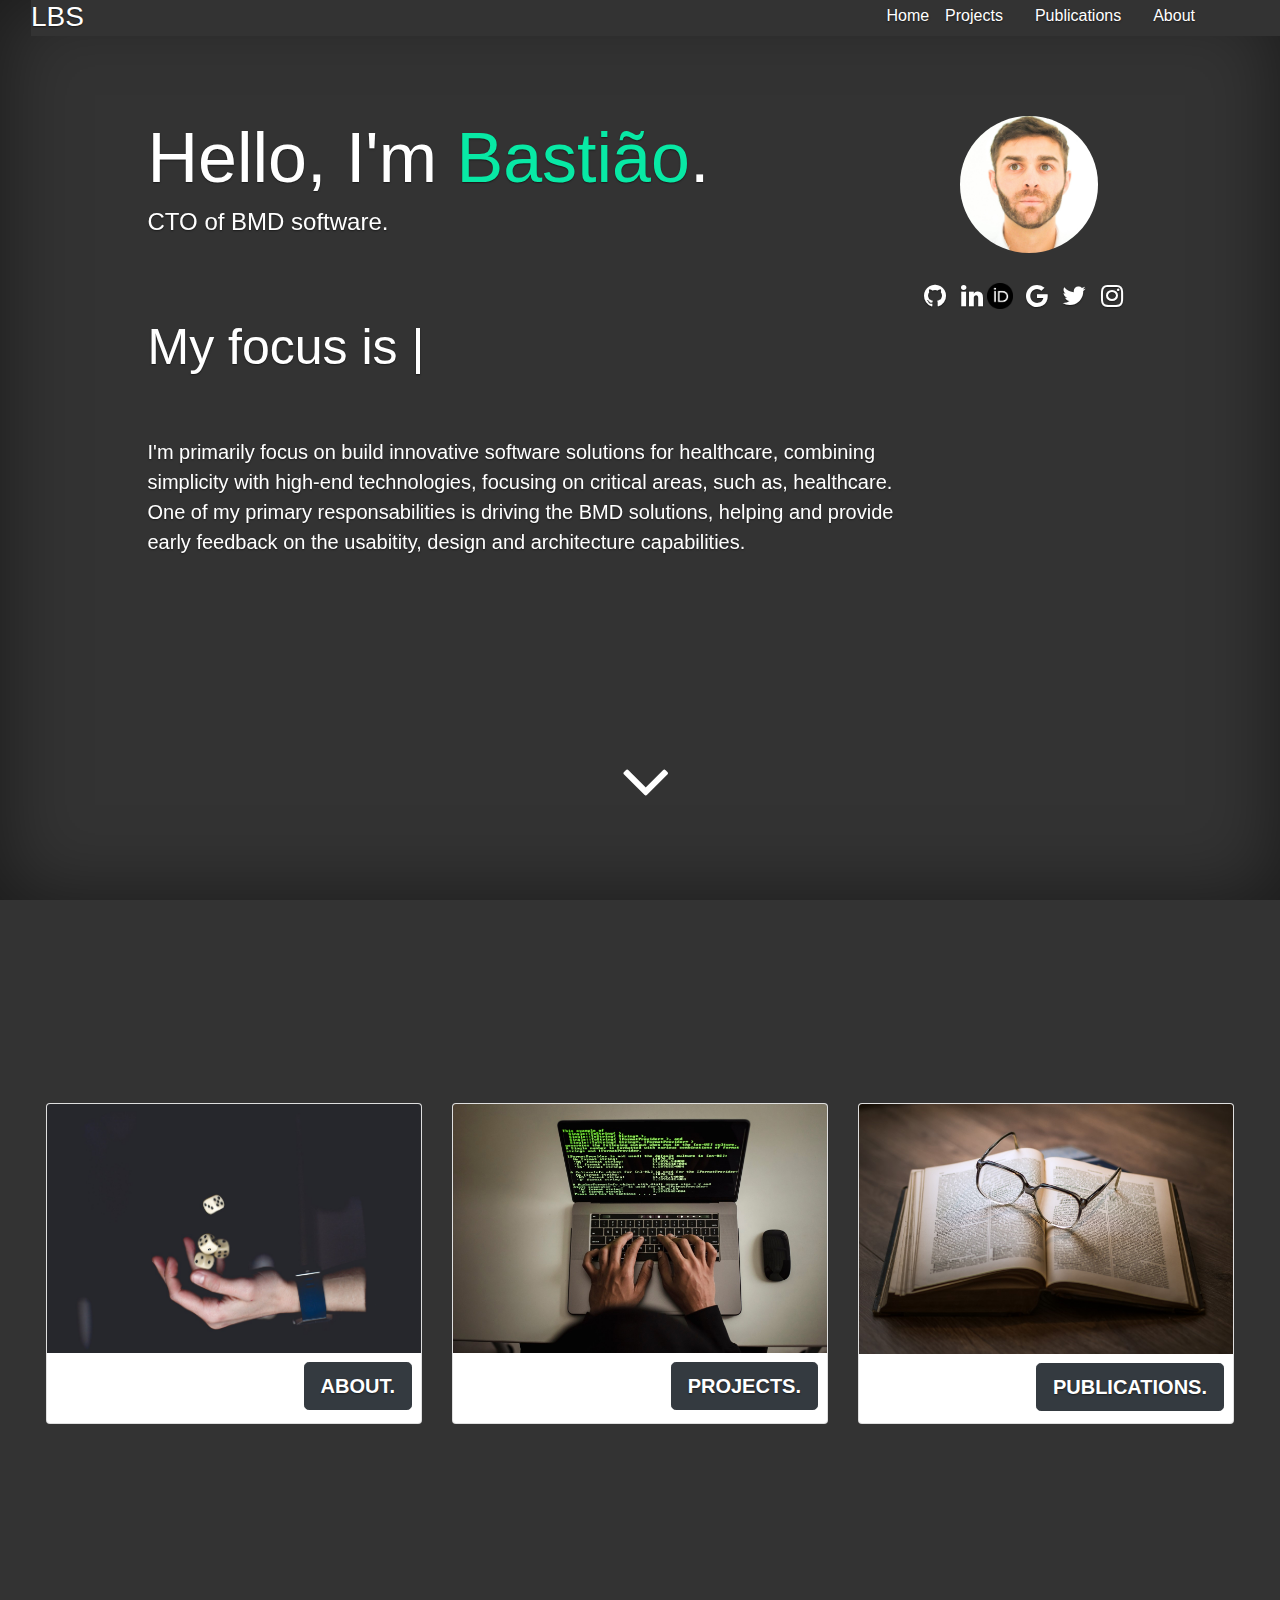
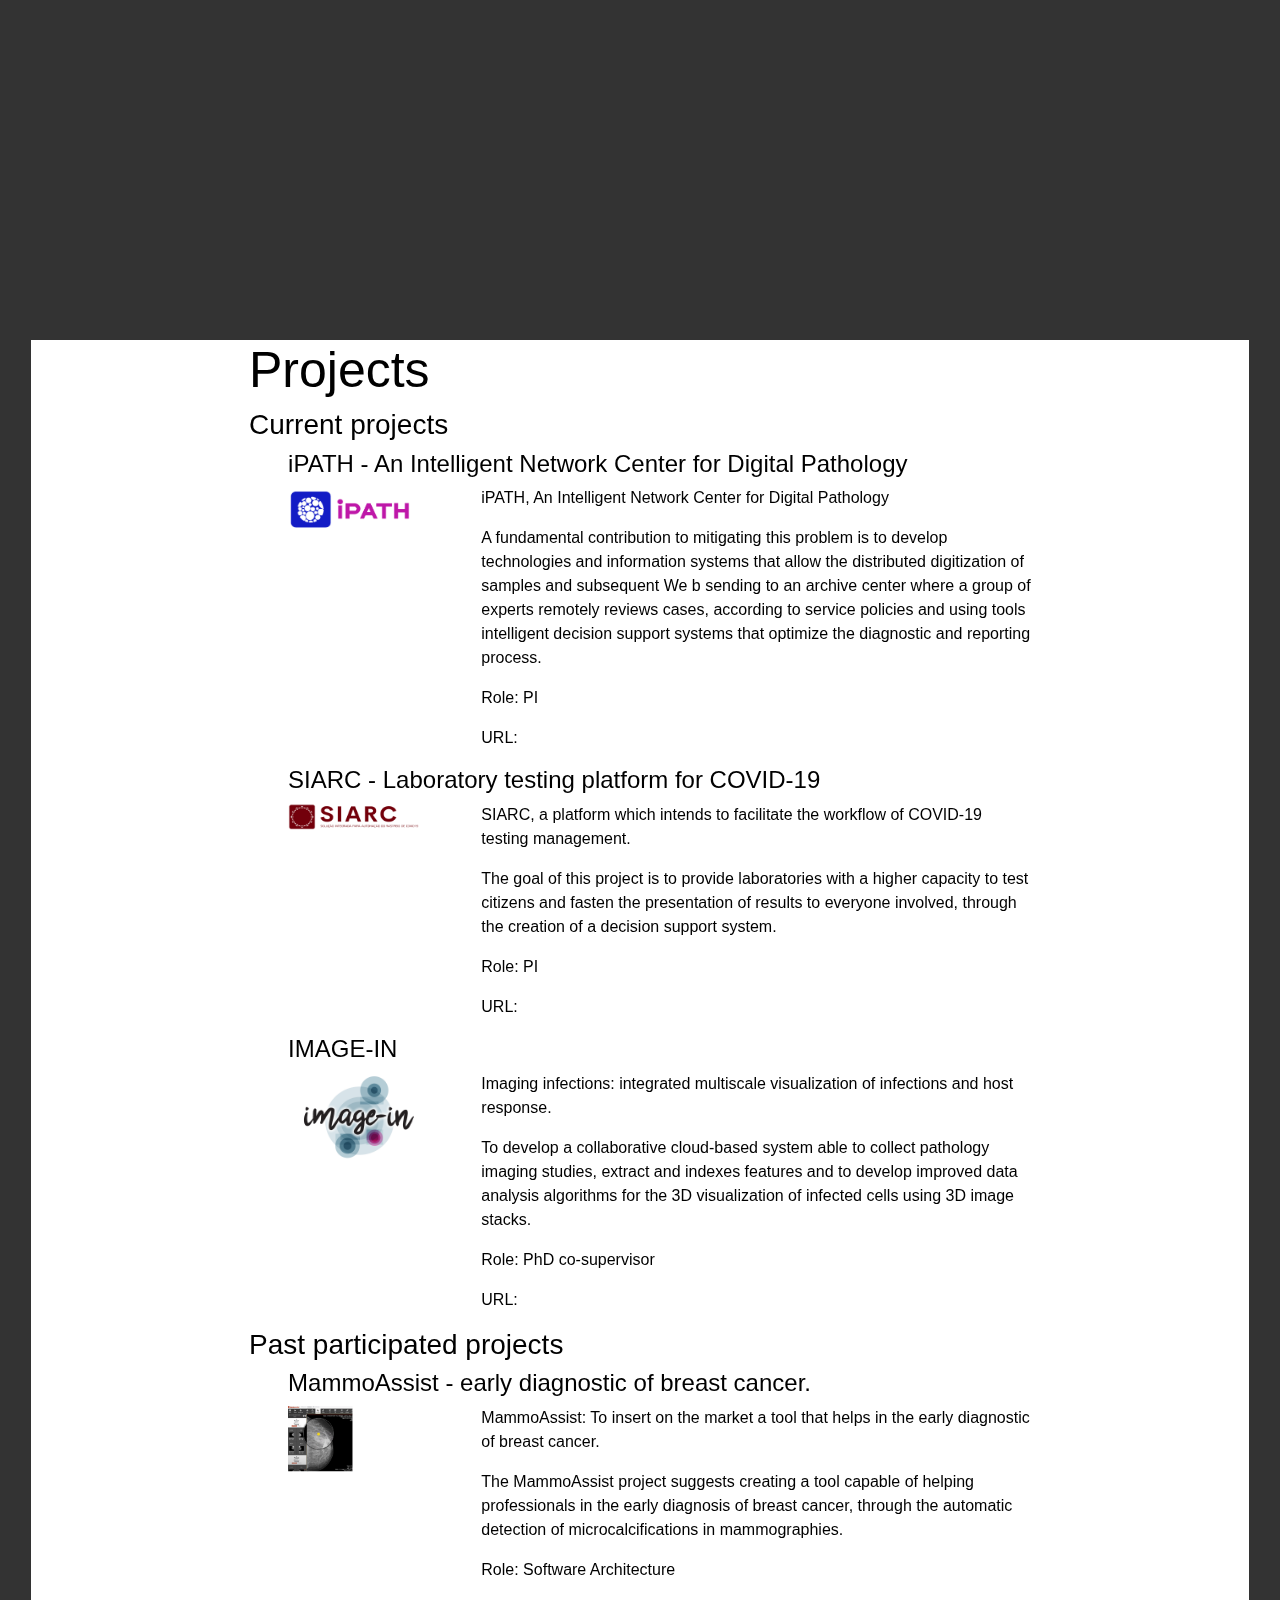
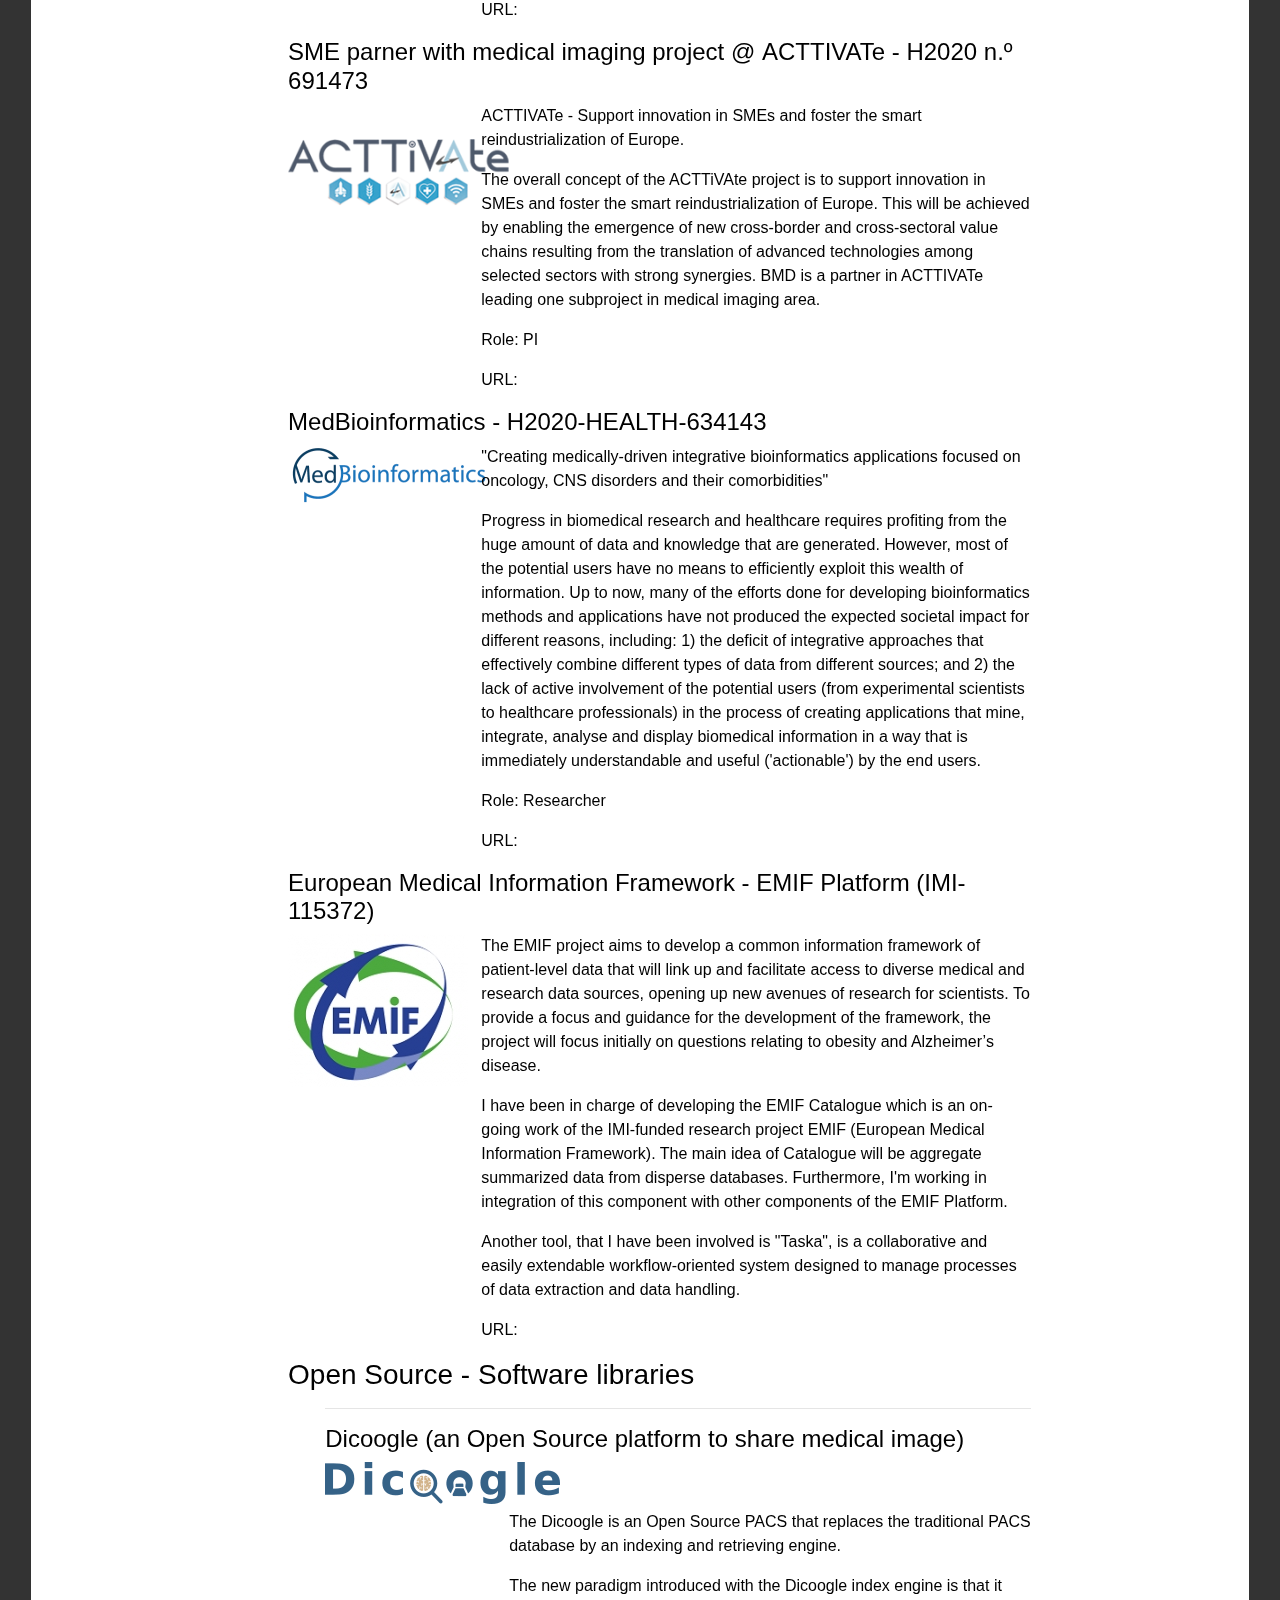
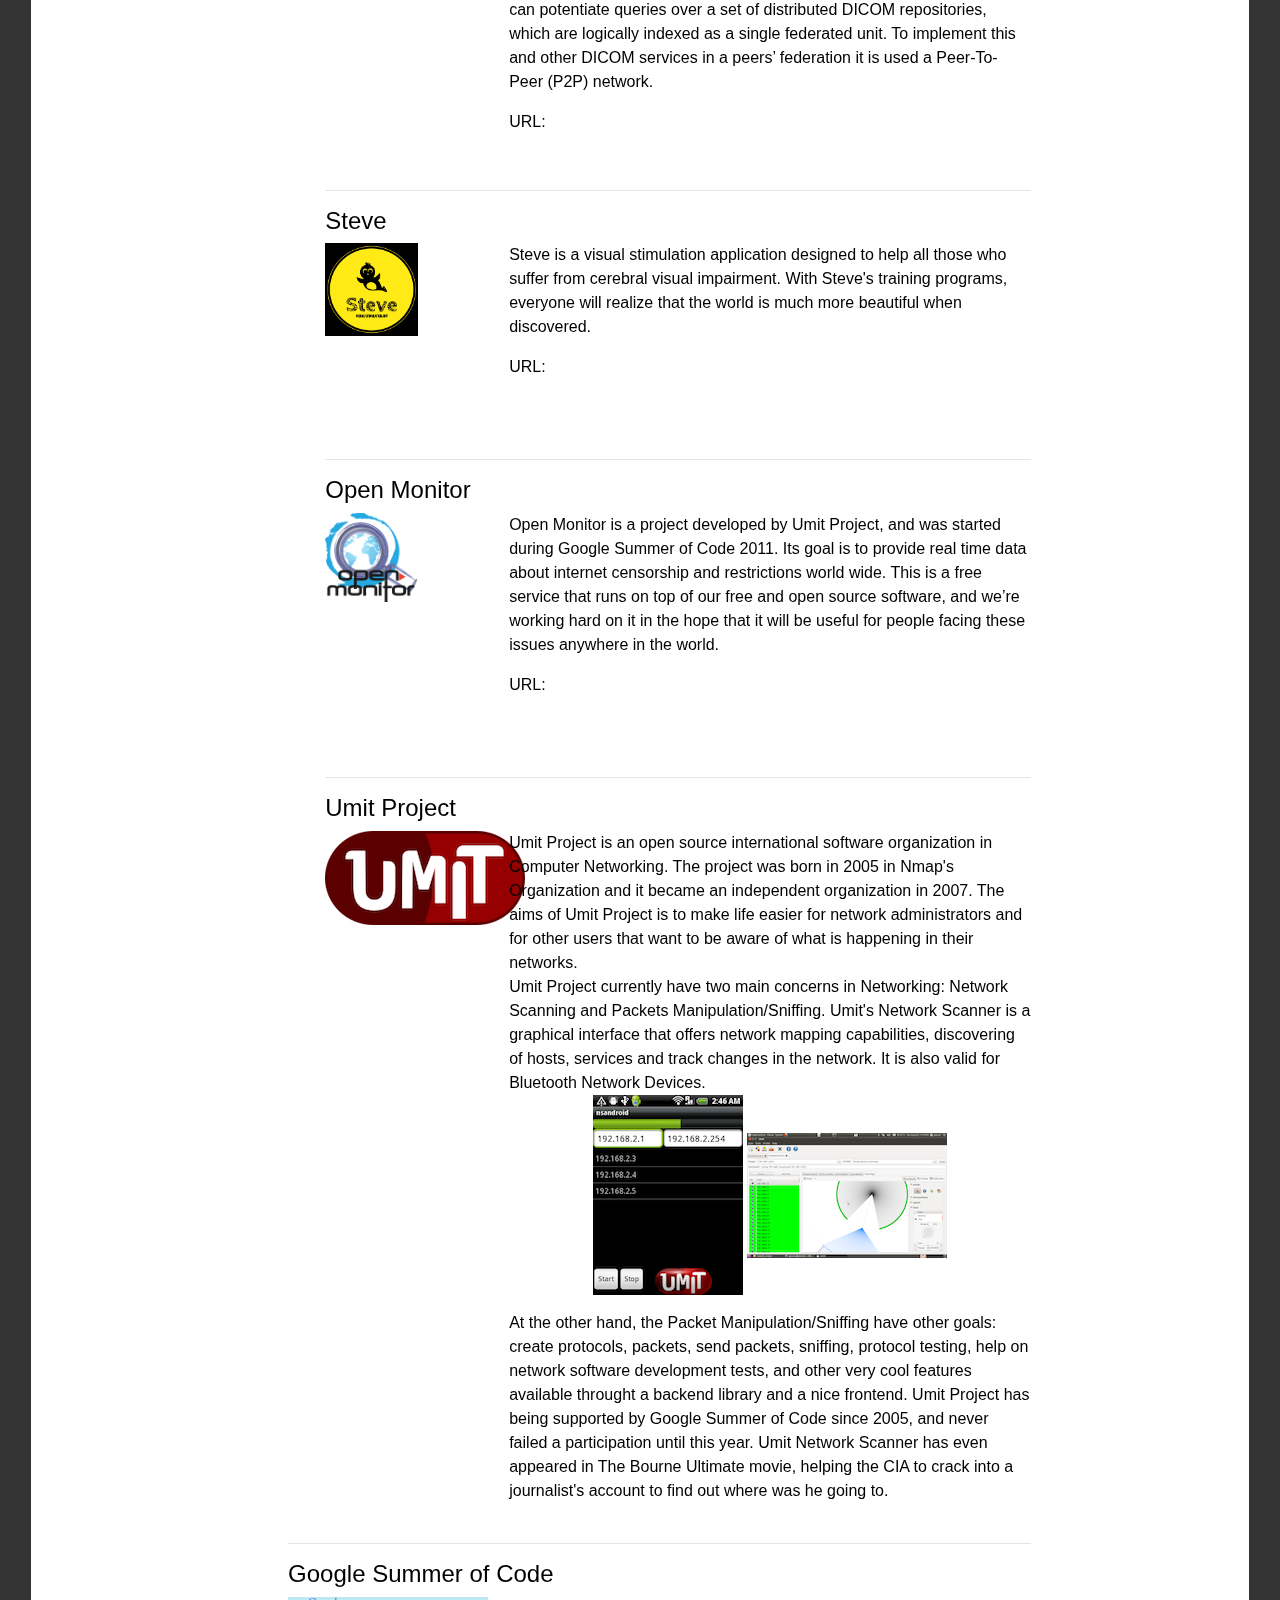
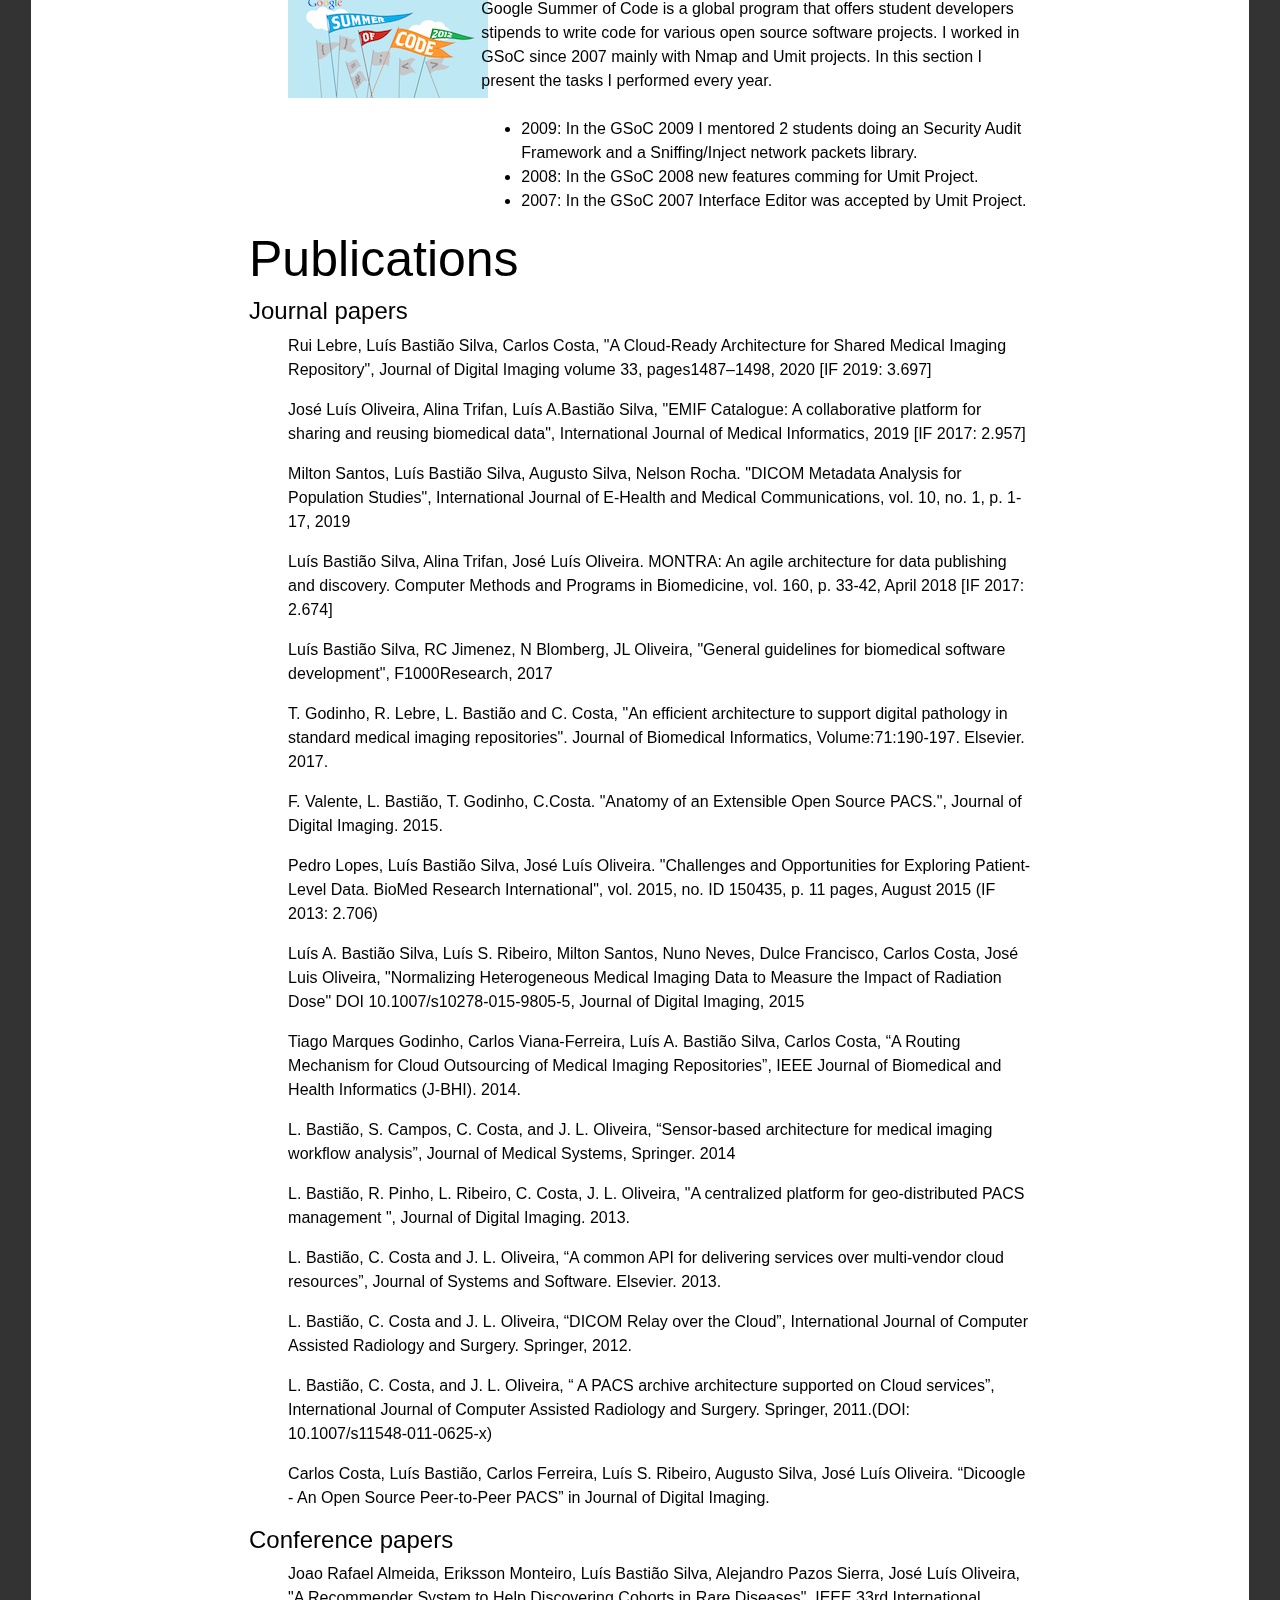
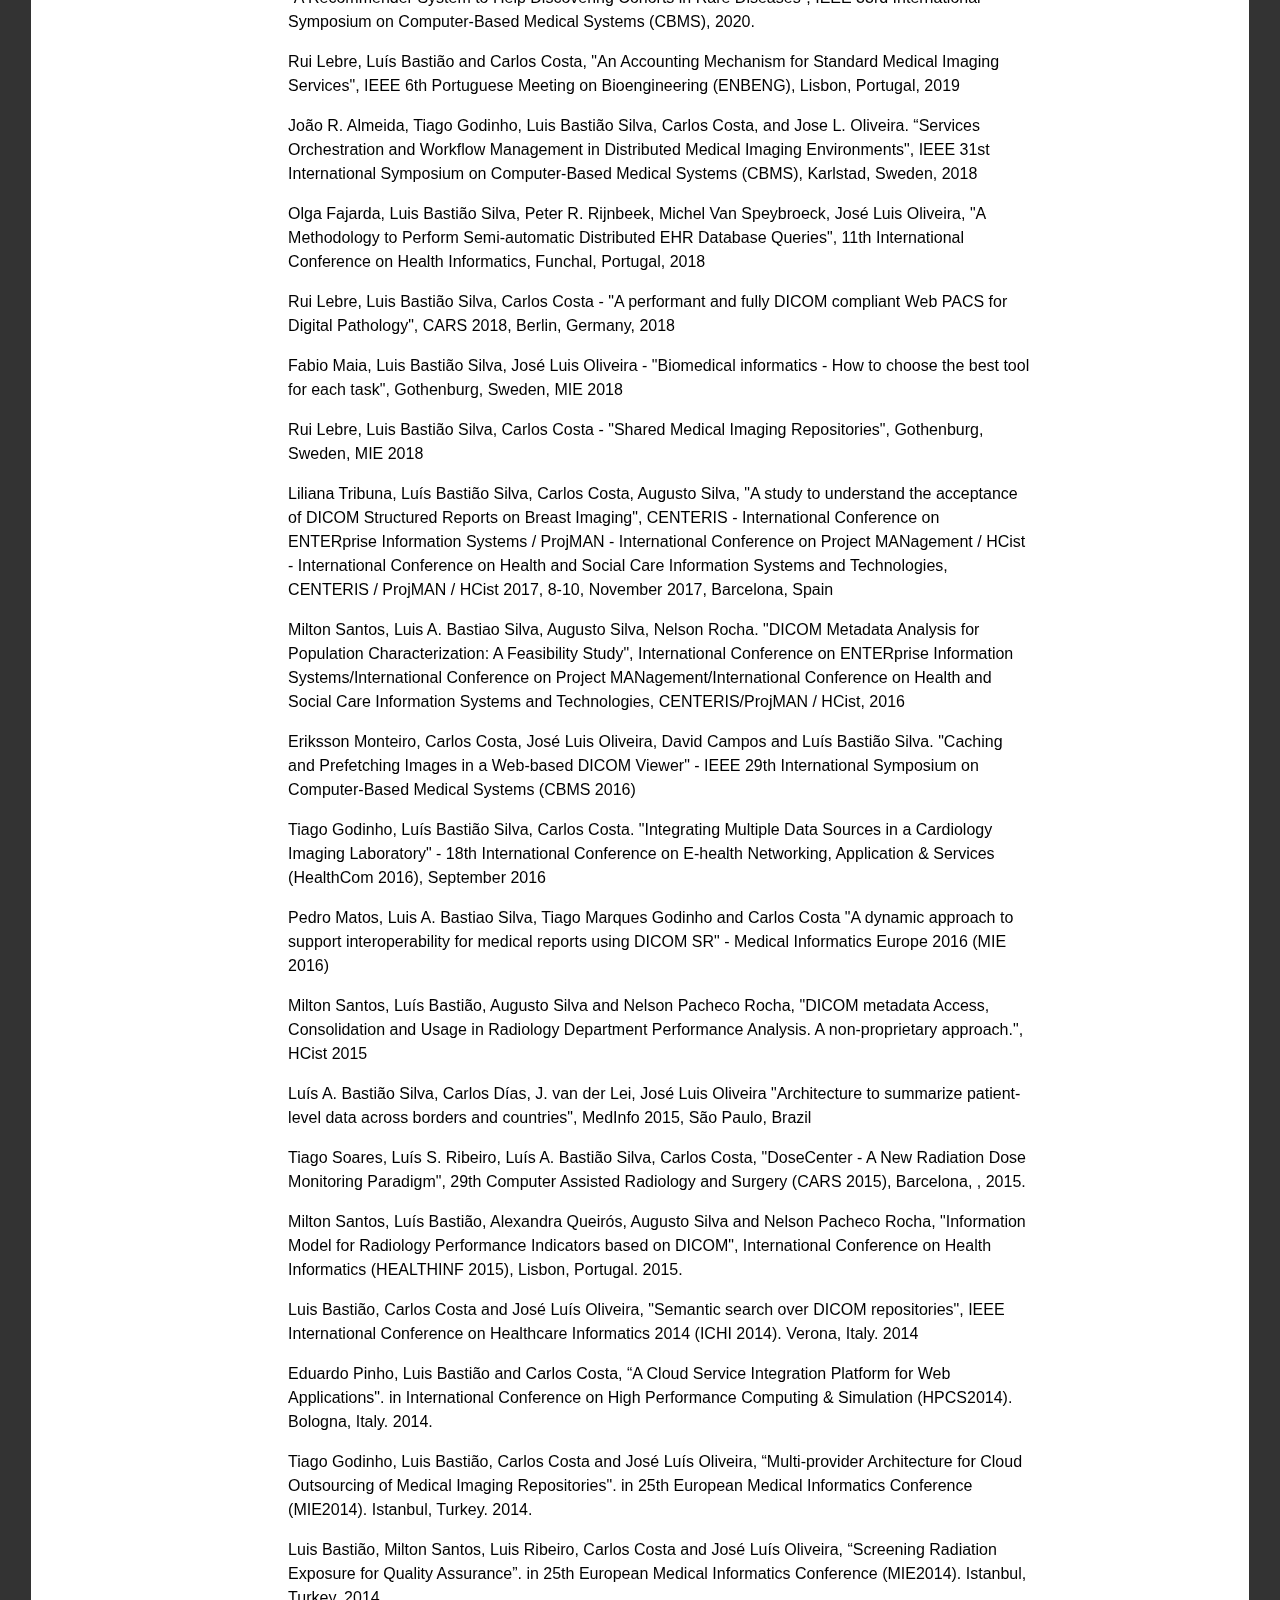
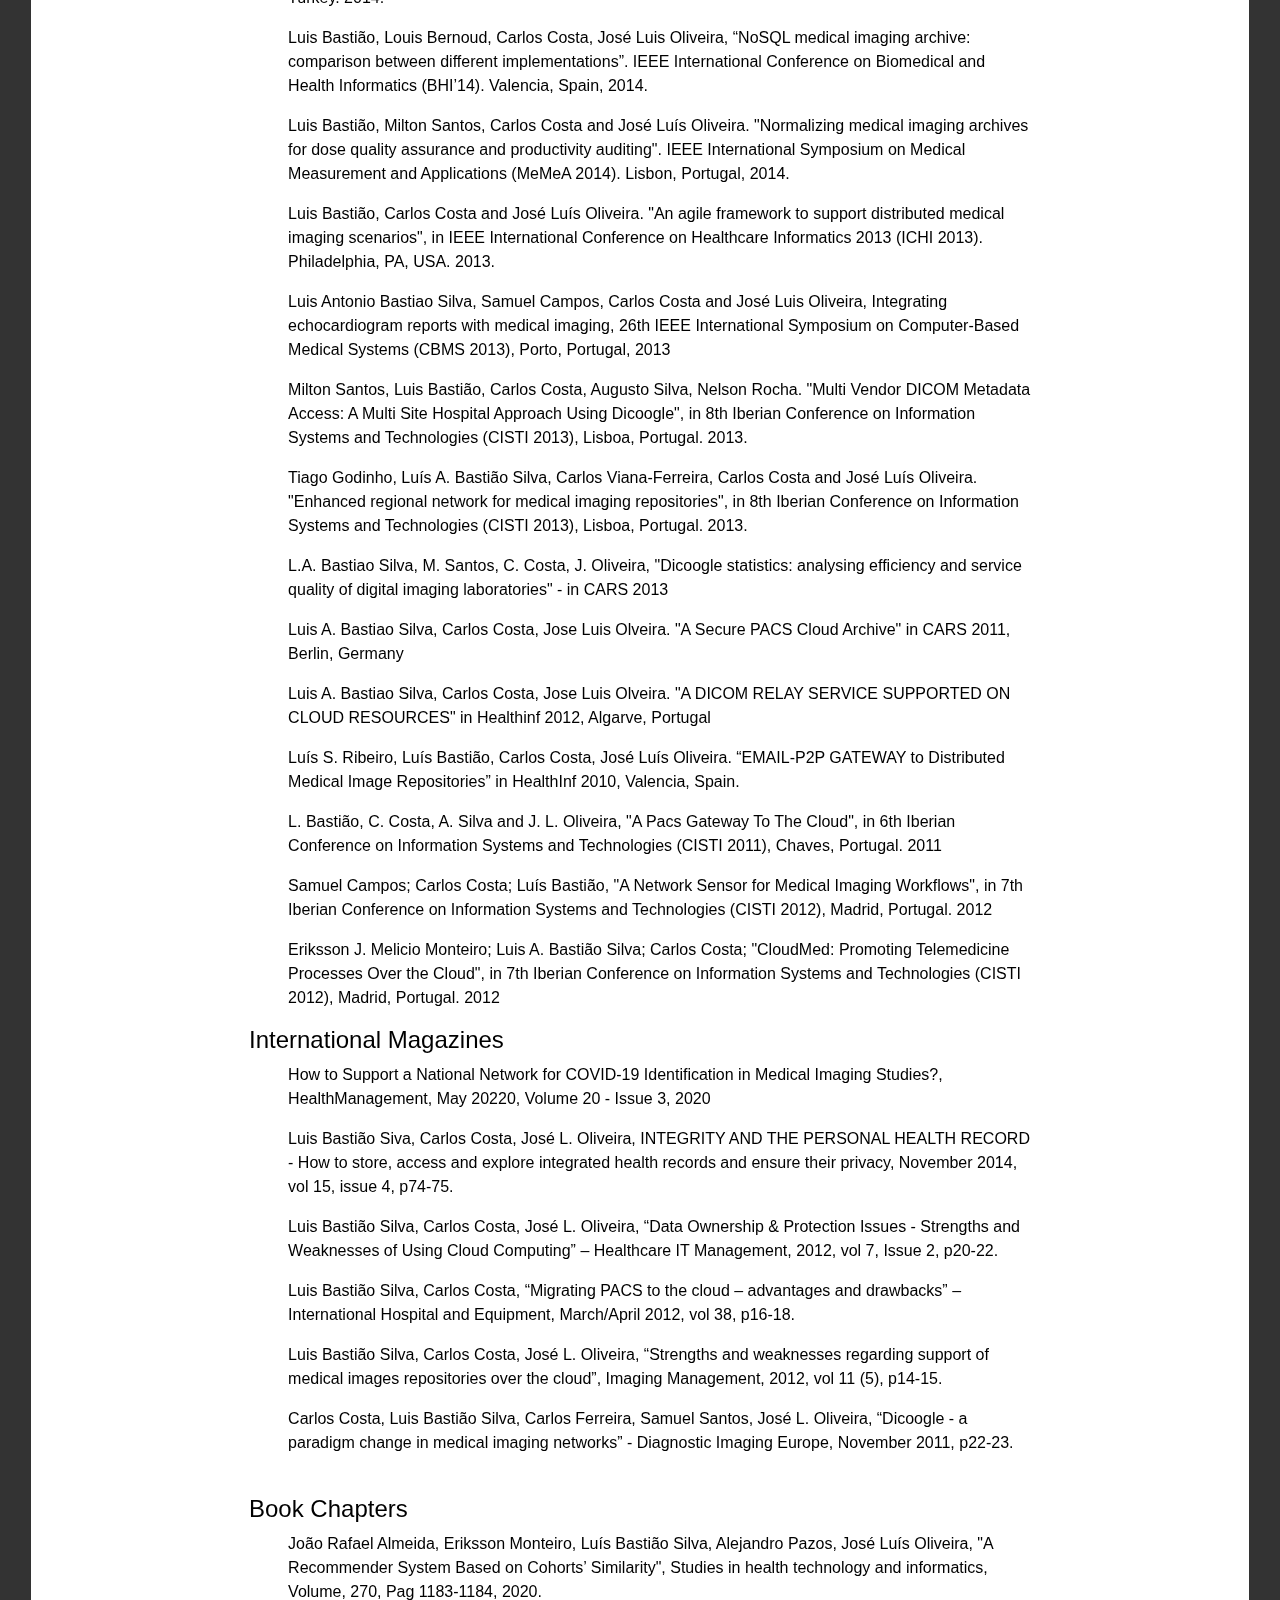
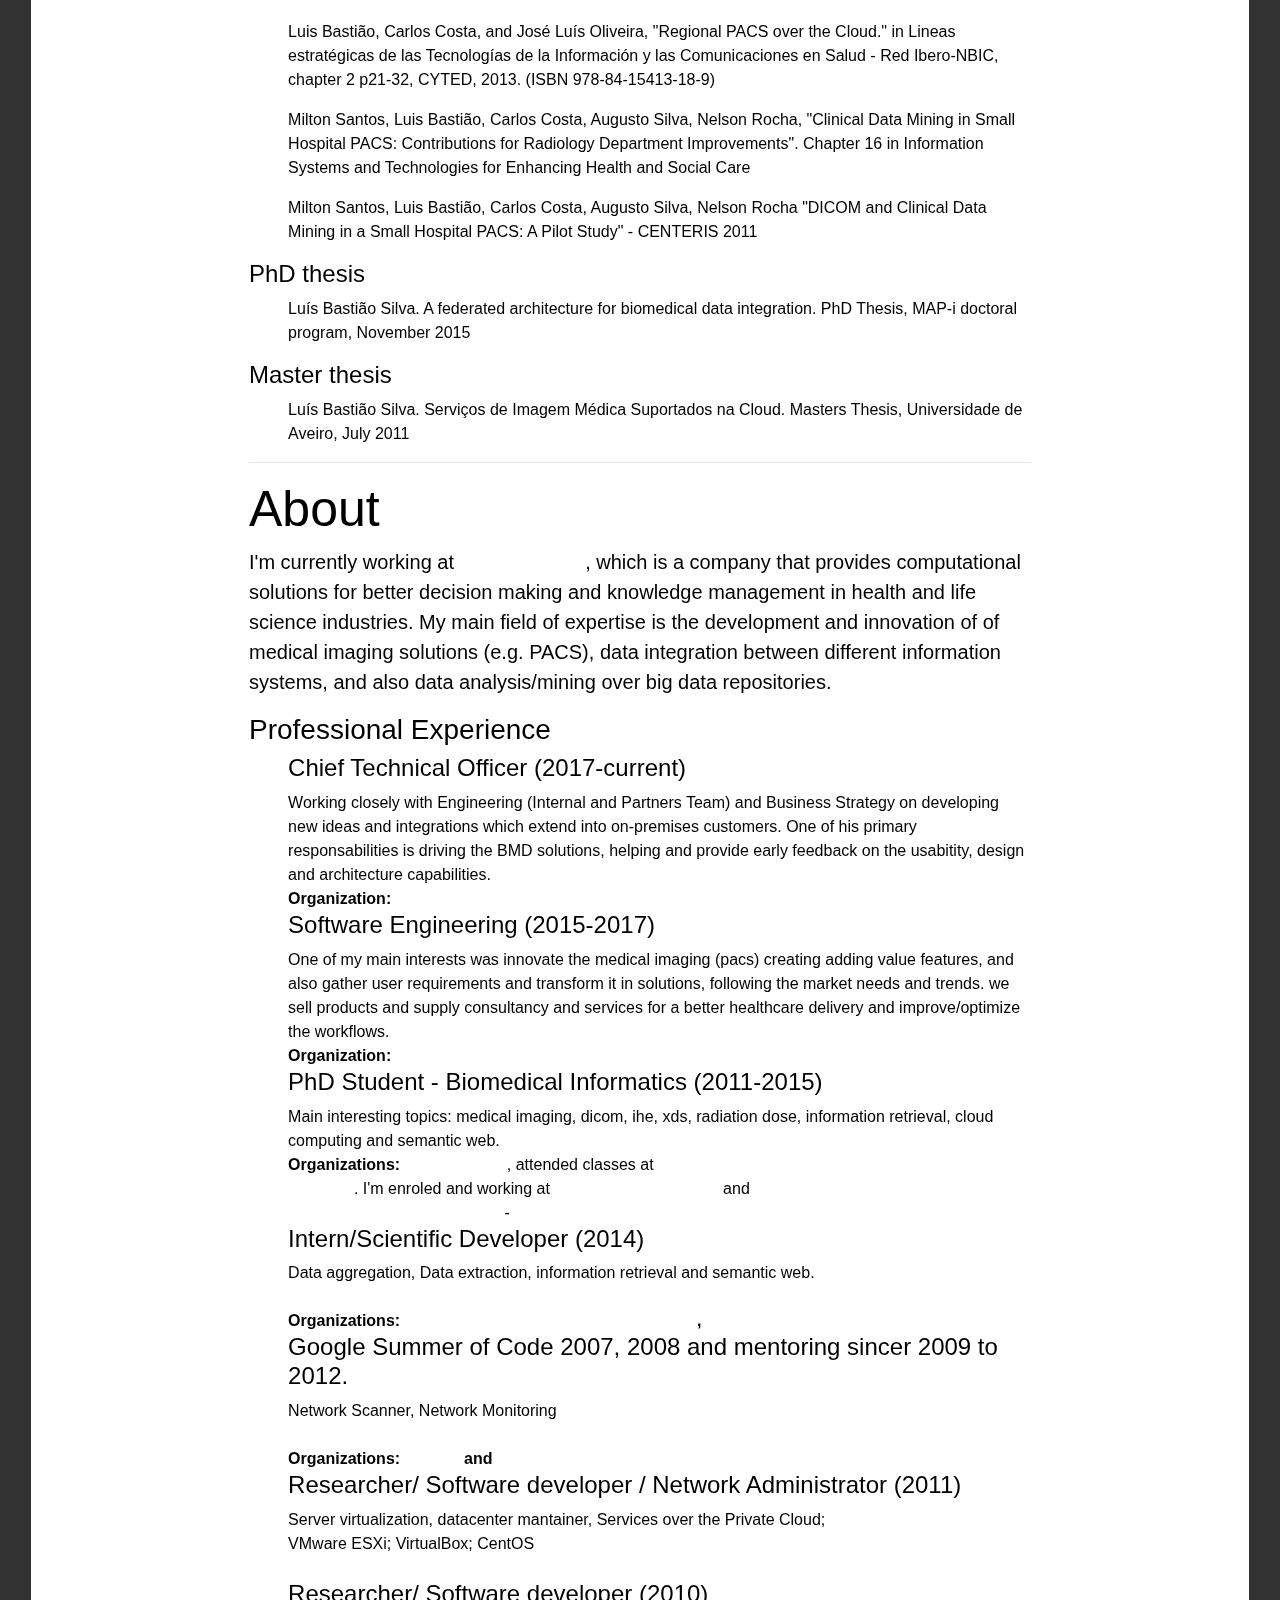
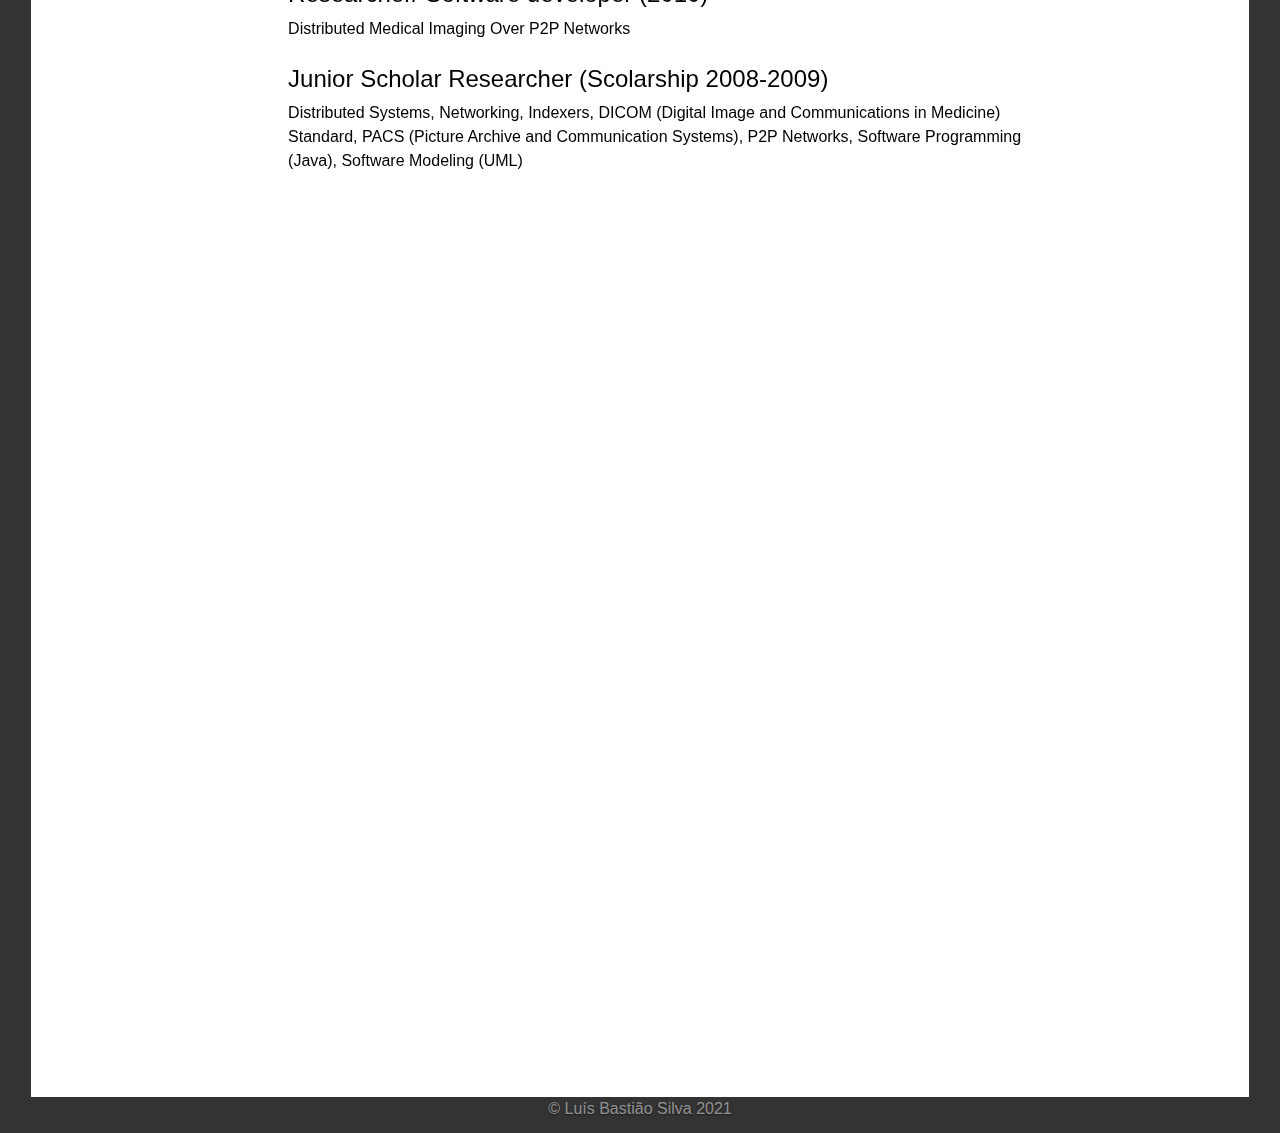
<file: index-new.html>
<!doctype html>
<html lang="en">

<head>
    <meta charset="utf-8">

    <meta name="viewport" content="width=device-width, initial-scale=1, maximum-scale=1, user-scalable=no">

    <meta http-equiv="Content-Type" content="text/html; charset=UTF-8">
    <meta charset="utf-8">
    <meta name="description" content="Luís Bastiao Silva is a portuguese researcher and software developer.">
    <meta name="keywords"
        content="bastiao, luis bastiao, portfolio, software, architecture, scalability, dicom, pacs, network, cloud computing, biomedical text mining, information retrieval, information extraction, bioinformatics, research">
    <meta name="author" content="Luís Bastião Silva">

    <link rel="icon" href="/docs/4.0/assets/img/favicons/favicon.ico">
    <link rel="apple-touch-icon" type="image/png"
        href="https://cpwebassets.codepen.io/assets/favicon/apple-touch-icon-5ae1a0698dcc2402e9712f7d01ed509a57814f994c660df9f7a952f3060705ee.png" />
    <meta name="apple-mobile-web-app-title" content="LBS">

    <link rel="shortcut icon" type="image/x-icon"
        href="https://cpwebassets.codepen.io/assets/favicon/favicon-aec34940fbc1a6e787974dcd360f2c6b63348d4b1f4e06c77743096d55480f33.ico" />

    <link rel="mask-icon" type=""
        href="https://cpwebassets.codepen.io/assets/favicon/logo-pin-8f3771b1072e3c38bd662872f6b673a722f4b3ca2421637d5596661b4e2132cc.svg"
        color="#111" />


    <link rel="stylesheet" href="https://cdnjs.cloudflare.com/ajax/libs/font-awesome/4.7.0/css/font-awesome.min.css">
    <title>LBS</title>

    <!-- Bootstrap core CSS -->
    <link href="dist/css/bootstrap.min.css" rel="stylesheet">

    <!-- Custom styles for this template -->
    <link href="css/cover.css" rel="stylesheet">
</head>

<body class="container-fluid">

    <div class=" d-flex h-100 p-3 mx-auto flex-column ">
        <header class="masthead mb-auto">
            <div class="inner">
                <h3 class="masthead-brand">LBS</h3>
                <nav class="nav nav-masthead js-scroll-trigger justify-content-center">
                    <a class="nav-link js-scroll-trigger" href="#home">Home</a>
                    <a class="nav-link js-scroll-trigger" href="#projects">Projects</a>
                    <a class="nav-link js-scroll-trigger" href="#publications">Publications</a>
                    <a class="nav-link js-scroll-trigger" href="#about">About</a>

                </nav>
            </div>
        </header>



        <section class="homepage" id="home">
            <div class="container-fluid">
                <div class="row">
                    <div class="col-xl-1 "></div>

                    <div class="col-xl-8 ">
                        <h1 id="lbs-title" class="cover-heading">Hello, I'm <span class="titlename">Bastião</span>.</h1>
                        <h2>CTO of BMD software.</h2> </br></br></br>
                        <h1>My focus is <span id="typehashtags" class="typehashtags">
                            </span></h1>

                        <br /><br />
                        <p class="lead"> I'm primarily focus
                            on build innovative software solutions for healthcare, combining simplicity with high-end
                            technologies, focusing on critical areas, such as, healthcare.
                            One of my primary responsabilities is driving the BMD solutions, helping and provide early
                            feedback on the usabitity, design and architecture capabilities.<br /><br />

                        </p>



                    </div>
                    <div class="col-xl-2">
                        <p>
                            <img class="photo-me" src="img/lbs_photo.jpg" />
                        </p>

                        <div class="" style="margin-top:30px; margin-left:-75px;text-align: center;">
                            <a href="https://github.com/bastiao" target="_blank">
                                <i class="fa fa-github" style="font-size:26px;margin-left: 30px;margin-right: 0px;"></i>
                            </a>
                            <a href="https://www.linkedin.com/in/bastiao/" target="_blank">
                                <i class="fa fa-linkedin" style="font-size:26px;margin-left: 10px"></i>
                            </a>

                            <a itemprop="sameAs" target="_blank" content="https://orcid.org/0000-0001-8513-7185"
                                href="https://orcid.org/0000-0001-8513-7185" target="orcid.widget"
                                rel="me noopener noreferrer" style="vertical-align:top;">
                                <img src="img/orcid.jpg" width="26px" style="width:1.em;margin-right:.5em;"
                                    alt="ORCID iD icon">
                            </a>
                            <a href="https://scholar.google.com/citations?user=xi5ItDMAAAAJ&hl" target="_blank">
                                <i class="fa fa-google" style="font-size:26px;margin-left: 0px"></i>
                            </a>
                            <a href="https://twitter.com/luisbastiao" target="_blank">
                                <i class="fa fa-twitter" style="font-size:26px;margin-left: 10px"></i>
                            </a>
                            <a href="https://www.instagram.com/luisbastiao" target="_blank">
                                <i class="fa fa-instagram" style="font-size:26px;margin-left: 10px"></i>
                            </a>

                        </div>

                    </div>

                </div>

            </div>
        </section>


        <section id="squares">
            <div class="container-fluid" style="margin-top: 100px; margin-bottom: 500px;">

                <div class="card-deck">
                    <div class="card text-white  mb-3">
                        <img width="80%" class="card-img-top" src="img/about.jpg">

                        <div class="card-body" style="padding: 0;">
                            <h5 class="card-title btn-sqrs">
                                <a type="button" href="#about" class="btn btn-lg btn-dark btn-sqrs2 js-scroll-trigger"
                                    role="button">ABOUT.</a>
                            </h5>
                        </div>
                    </div>
                    <div class="card text-white mb-3">
                        <img width="80%" class="card-img-top" src="img/projects.jpg">
                        <div class="card-body" style="padding: 0;">
                            <h5 class=" card-title  btn-sqrs">
                                <a type="button" href="#projects" class="btn btn-lg btn-dark btn-sqrs2"
                                    role="button">PROJECTS.</a>

                            </h5>
                        </div>
                    </div>
                    <div class="card text-white  mb-3">
                        <img width="60%" class="card-img-top" src="img/pub.jpg">
                        <div class="card-body" style="padding: 0;">
                            <h5 class="card-title btn-sqrs">
                                <a type="button" href="#publications" class="btn btn-lg btn-dark btn-sqrs2"
                                    role="button">PUBLICATIONS.</a>
                            </h5>
                        </div>
                    </div>
                </div>

            </div>
        </section>

        <section id="projects">
            <div class="container-fluid">
                <div class="row">
                    <div class="col-lg-8 mx-auto">
                        <h1>Projects </h1>




                        <h3>Current projects</h3>
                        <div style="margin-left:5%">

                            <h4>iPATH - An Intelligent Network Center for Digital Pathology</h4>
                            <div class="row ">
                                <div class="col-lg-3">
                                    <img style="width:80%" src="img/logos/ipath.png" />
                                </div>

                                <div class="col-lg-9">
                                    <p>
                                        iPATH, An Intelligent Network Center for Digital Pathology
                                    </p>
                                    <p>
                                        A fundamental contribution to mitigating this problem is to develop technologies
                                        and information systems
                                        that allow the distributed digitization of samples and subsequent We
                                        b sending to an archive center where a group of experts remotely reviews cases,
                                        according to service policies and using tools intelligent decision support
                                        systems that optimize the
                                        diagnostic and reporting process.</p>
                                    <p>Role: PI</p>
                                    <p>
                                        URL: <a
                                            href="https://www.bmd-software.com/news/ipath-an-intelligent-network-center-for-digital-pathology/"
                                            target="_new">Website</a>
                                    </p>

                                </div>
                            </div>


                            <h4>SIARC - Laboratory testing platform for COVID-19</h4>
                            <div class="row ">
                                <div class="col-lg-3">
                                    <img style="width:80%" src="img/logos/siarc.png" />
                                </div>

                                <div class="col-lg-9">
                                    <p>
                                        SIARC, a platform which intends to facilitate the workflow of COVID-19 testing
                                        management.
                                    </p>
                                    <p>
                                        The goal of this project is to provide laboratories with a higher capacity to
                                        test citizens and fasten
                                        the presentation of results to everyone involved, through the creation of a
                                        decision support system.</p>
                                    <p>Role: PI</p>
                                    <p>
                                        URL: <a
                                            href="https://www.bmd-software.com/news/siarc-optimisation-in-covid-19-disease-diagnostics/"
                                            target="_new">Website</a>
                                    </p>
                                </div>
                            </div>


                            <h4>IMAGE-IN</h4>
                            <div class="row ">
                                <div class="col-lg-3">
                                    <img style="width:80%" src="img/logos/imagein.png" />
                                </div>

                                <div class="col-lg-9">
                                    <p>
                                        Imaging infections: integrated multiscale visualization of infections and host
                                        response. </p>
                                    <p>
                                        To develop a collaborative cloud-based system able to collect pathology imaging
                                        studies, extract
                                        and indexes features and to develop improved data analysis algorithms for the 3D
                                        visualization of
                                        infected cells
                                        using 3D image stacks.
                                    <p>Role: PhD co-supervisor</p>
                                    <p>
                                        URL: <a href="http://image-in-itn.eu/" target="_new">http://image-in-itn.eu/</a>
                                    </p>

                                </div>
                            </div>
                        </div>


                        <h3>Past participated projects</h3>
                        <div style="margin-left:5%">


                            <h4>MammoAssist - early diagnostic of breast cancer.</h4>
                            <div class="row ">
                                <div class="col-lg-3">
                                    <img style="width:40%" src="img/logos/mammoassist.png" />
                                </div>

                                <div class="col-lg-9">
                                    <p>
                                        MammoAssist: To insert on the market a tool that helps in the early diagnostic
                                        of breast cancer.
                                    </p>

                                    <p>
                                        The MammoAssist project suggests creating a tool capable of helping
                                        professionals in the early
                                        diagnosis of breast cancer, through the automatic detection of
                                        microcalcifications in mammographies.</p>
                                    <p>Role: Software Architecture</p>

                                    <p>
                                        URL: <a
                                            href="https://www.bmd-software.com/news/automatic-detection-of-microcalcifications-in-mammography-outcomes-of-the-mammoassist-project/"
                                            target="_new">Webinar website</a>
                                    </p>

                                </div>
                            </div>



                            <h4>SME parner with medical imaging project @ ACTTIVATe - H2020 n.º 691473</h4>
                            <div class="row ">
                                <div class="col-lg-3">
                                    <img src="img/logos/acttivate.png" />
                                </div>

                                <div class="col-lg-9">
                                    <p>
                                        ACTTIVATe - Support innovation in SMEs and foster the smart reindustrialization
                                        of Europe.
                                    </p>

                                    <p>
                                        The overall concept of the ACTTiVAte project is to support innovation in SMEs
                                        and foster the smart
                                        reindustrialization of Europe. This will be achieved by enabling the emergence
                                        of new cross-border and
                                        cross-sectoral value chains resulting from the translation of advanced
                                        technologies among selected
                                        sectors with strong synergies. BMD is a partner in ACTTIVATe leading one
                                        subproject in medical imaging
                                        area.
                                    </p>
                                    <p>Role: PI</p>

                                    <p>
                                        URL: <a href="http://acttivate.eu/" target="_new">http://acttivate.eu/</a>
                                    </p>

                                </div>
                            </div>




                            <h4>MedBioinformatics - H2020-HEALTH-634143</h4>
                            <div class="row ">
                                <div class="col-lg-3">
                                    <img src="img/logos/medbiologo.png" />
                                </div>

                                <div class="col-lg-9">
                                    <p>
                                        "Creating medically-driven integrative bioinformatics applications focused on
                                        oncology, CNS disorders
                                        and their comorbidities"
                                    </p>

                                    <p>
                                        Progress in biomedical research and healthcare requires profiting from the huge
                                        amount of data and
                                        knowledge that are generated. However, most of the potential users have no means
                                        to efficiently exploit
                                        this wealth of information. Up to now, many of the efforts done for developing
                                        bioinformatics methods
                                        and applications have not produced the expected societal impact for different
                                        reasons, including: 1) the
                                        deficit of integrative approaches that effectively combine different types of
                                        data from different
                                        sources; and 2) the lack of active involvement of the potential users (from
                                        experimental scientists to
                                        healthcare professionals) in the process of creating applications that mine,
                                        integrate, analyse and
                                        display biomedical information in a way that is immediately understandable and
                                        useful ('actionable') by
                                        the end users.
                                    </p>
                                    <p>Role: Researcher</p>


                                    <p>
                                        URL: <a href="http://www.medbioinformatics.eu/"
                                            target="_new">http://www.medbioinformatics.eu/</a>
                                    </p>

                                </div>
                            </div>


                            <h4>European Medical Information Framework - EMIF Platform (IMI-115372)</h4>
                            <div class="row ">
                                <div class="col-lg-3">
                                    <img src="img/logos/emif_logo.png" />
                                </div>

                                <div class="col-lg-9">
                                    <p>
                                        The EMIF project aims to develop a common information framework of patient-level
                                        data that will link up
                                        and facilitate access to diverse medical and research data sources, opening up
                                        new avenues of research
                                        for scientists. To provide a focus and guidance for the development of the
                                        framework, the project will
                                        focus initially on questions relating to obesity and Alzheimer’s disease.
                                    </p>
                                    <p>
                                        I have been in charge of developing the EMIF Catalogue which is an on-going work
                                        of the IMI-funded
                                        research project EMIF (European Medical Information Framework).
                                        The main idea of Catalogue will be aggregate summarized data from disperse
                                        databases.
                                        Furthermore, I'm working in integration of this component with other components
                                        of the EMIF Platform.
                                    </p>

                                    <p>
                                        Another tool, that I have been involved is "Taska", is a collaborative and
                                        easily extendable workflow-oriented system designed to manage processes of data
                                        extraction and data
                                        handling.
                                    </p>

                                    <p>
                                        URL: <a href="https://emif-catalogue.eu/" target="_new">EMIF Catalogue -
                                            https://emif-catalogue.eu/</a>
                                    </p>

                                </div>
                            </div>

                            <h3>Open Source - Software libraries</h3>

                            <div style="margin-left:5%">
                                </b>

                                <hr>
                                <h4>Dicoogle (an Open Source platform to share medical image)</h4>


                                <div class="row ">
                                    <div class="col-lg-3">
                                        <img src="img/logos/dicoogle-logo.png" />
                                    </div>

                                    <div class="col-lg-9">


                                        <br />
                                        <br />
                                        <p>
                                            The Dicoogle is an Open Source PACS that replaces the traditional PACS
                                            database by an indexing and
                                            retrieving engine.
                                        </p>
                                        <p>
                                            The new paradigm introduced with the Dicoogle index engine is that it can
                                            potentiate queries over a set
                                            of
                                            distributed DICOM repositories, which are logically indexed as a single
                                            federated unit. To implement
                                            this
                                            and other DICOM services in a peers’ federation it is used a Peer-To-Peer
                                            (P2P) network.
                                        </p>
                                        <p>
                                            URL: <a href="http://www.dicoogle.com/">www.dicoogle.com</a>
                                        </p>
                                    </div>
                                </div>

                                <br />
                                <hr>





                                <h4>Steve
                                </h4>


                                <div class="row ">
                                    <div class="col-lg-3">
                                        <img style="width:60%" src="img/logos/steve.png" />
                                    </div>

                                    <div class="col-lg-9">

                                        <p>


                                            Steve is a visual stimulation application designed to help all those who
                                            suffer from cerebral visual
                                            impairment.
                                            With Steve's training programs, everyone will realize that the world is much
                                            more beautiful when
                                            discovered.

                                        </p>
                                        <p>
                                            URL: <a href="https://www.steve-app.com">https://www.steve-app.com</a>
                                        </p>
                                        <br />
                                        <br />

                                    </div>
                                </div>

                                <hr>


                                <h4>Open Monitor
                                </h4>


                                <div class="row ">
                                    <div class="col-lg-3">
                                        <img style="width:60%" src="img/logos/open_monitor_200.png" />
                                    </div>

                                    <div class="col-lg-9">


                                        <p>

                                            Open Monitor is a project developed by Umit Project, and was started during
                                            Google Summer of Code 2011.
                                            Its
                                            goal is to provide real time data about internet censorship and restrictions
                                            world wide. This is a free
                                            service that runs on top of our free and open source software, and we’re
                                            working hard on it in the hope
                                            that
                                            it will be useful for people facing these issues anywhere in the world.

                                        </p>
                                        <p>

                                            URL: <a
                                                href="https://github.com/umitproject/">https://github.com/umitproject</a>
                                        </p>
                                        <br />
                                        <br />

                                    </div>
                                </div>


                                <hr>
                                <h4>
                                    Umit Project

                                </h4>


                                <div class="row ">
                                    <div class="col-lg-3" style="text-align:left;">
                                        <img src="img/logos/umit.png" />

                                    </div>

                                    <div class="col-lg-9">


                                        Umit Project is an open source international software organization in Computer
                                        Networking. The project was
                                        born
                                        in 2005 in Nmap's Organization and it became an independent organization in
                                        2007. The aims of Umit Project
                                        is to
                                        make life easier for network administrators and for other users that want to be
                                        aware of what is happening
                                        in
                                        their networks.<br />
                                        Umit Project currently have two main concerns in Networking: Network Scanning
                                        and Packets
                                        Manipulation/Sniffing.
                                        Umit's Network Scanner is a graphical interface that offers network mapping
                                        capabilities, discovering of
                                        hosts,
                                        services and track changes in the network. It is also valid for Bluetooth
                                        Network Devices.<br />
                                        <p style="text-align:center;">
                                            <img src="img/logos/HostDiscovery.png" />
                                            <img src="img/logos/scan3.png" />
                                        </p>
                                        At the other hand, the Packet Manipulation/Sniffing have other goals: create
                                        protocols, packets, send
                                        packets,
                                        sniffing, protocol testing, help on network software development tests, and
                                        other very cool features
                                        available
                                        throught a backend library and a nice frontend.
                                        Umit Project has being supported by Google Summer of Code since 2005, and never
                                        failed a participation until
                                        this year. Umit Network Scanner has even appeared in The Bourne Ultimate movie,
                                        helping the CIA to crack
                                        into a
                                        journalist's account to find out where was he going to.
                                        <br />


                                        <a target="_blank" href="https://github.com/umitproject">Umit Project</a>
                                        <br />


                                    </div>
                                </div>

                            </div>
                            <hr>


                            <h4>Google Summer of Code</h4>

                            <div class="row ">
                                <div class="col-lg-3">
                                    <img src="img/logos/gsoc.png" />
                                </div>

                                <div class="col-lg-9">

                                    Google Summer of Code is a global program that offers student developers stipends to
                                    write code for various
                                    open source software projects. I worked in GSoC since 2007 mainly with Nmap and Umit
                                    projects. In this
                                    section I present the tasks I performed every year.</br>
                                    <br />
                                    <ul>


                                        <li>2009: In the GSoC 2009 I mentored 2 students doing an Security Audit
                                            Framework and a Sniffing/Inject
                                            network packets library.
                                        <li>2008: In the GSoC 2008 new features comming for Umit Project.
                                        <li>2007: In the GSoC 2007 Interface Editor was accepted by Umit Project.

                                    </ul>

                                </div>
                            </div>

                        </div>
                    </div>
                </div>
        </section>


        <section id="publications">
            <div class="container-fluid">
                <div class="row">
                    <div class="col-lg-8 mx-auto">
                        <h1>Publications </h1>



                        <h2>Journal papers</h2>
                        <div style="margin-left:5%">


                            <p>
                                Rui Lebre, Luís Bastião Silva, Carlos Costa, "A Cloud-Ready Architecture for Shared
                                Medical Imaging Repository", Journal of Digital Imaging volume 33, pages1487–1498, 2020
                                [IF 2019: 3.697]
                            </p>

                            <p>
                                José Luís Oliveira, Alina Trifan, Luís A.Bastião Silva, "EMIF Catalogue: A collaborative
                                platform for sharing and reusing biomedical data", International Journal of Medical
                                Informatics, 2019 [IF 2017: 2.957]
                            </p>

                            <p>
                                Milton Santos, Luís Bastião Silva, Augusto Silva, Nelson Rocha. "DICOM Metadata Analysis
                                for Population Studies", International Journal of E-Health and Medical Communications,
                                vol. 10, no. 1, p. 1-17, 2019
                            </p>

                            <p>
                                Luís Bastião Silva, Alina Trifan, José Luís Oliveira. MONTRA: An agile architecture for
                                data publishing and discovery. Computer Methods and Programs in Biomedicine, vol. 160,
                                p. 33-42, April 2018 [IF 2017: 2.674]

                            </p>

                            <p>Luís Bastião Silva, RC Jimenez, N Blomberg, JL Oliveira, "General guidelines for
                                biomedical software development", F1000Research, 2017
                            </p>

                            <p>T. Godinho, R. Lebre, L. Bastião and C. Costa, "An efficient architecture to support
                                digital pathology in standard medical imaging repositories". Journal of Biomedical
                                Informatics, Volume:71:190-197. Elsevier. 2017.
                            </p>

                            <p>
                                F. Valente, L. Bastião, T. Godinho, C.Costa. "Anatomy of an Extensible Open Source
                                PACS.", Journal of Digital Imaging. 2015.
                            </p>

                            <p>
                                Pedro Lopes, Luís Bastião Silva, José Luís Oliveira. "Challenges and Opportunities for
                                Exploring Patient-Level Data. BioMed Research International", vol. 2015, no. ID 150435,
                                p. 11 pages, August 2015 (IF 2013: 2.706)
                            </p>

                            <p>
                                Luís A. Bastião Silva, Luís S. Ribeiro, Milton Santos, Nuno Neves, Dulce Francisco,
                                Carlos Costa, José Luis Oliveira, "Normalizing Heterogeneous Medical Imaging Data to
                                Measure the Impact of Radiation Dose" DOI 10.1007/s10278-015-9805-5, Journal of Digital
                                Imaging, 2015
                            </p>

                            <p>
                                Tiago Marques Godinho, Carlos Viana-Ferreira, Luís A. Bastião Silva, Carlos Costa, “A
                                Routing Mechanism for Cloud Outsourcing of Medical Imaging Repositories”, IEEE Journal
                                of Biomedical and Health Informatics (J-BHI). 2014.
                            </p>

                            <p>
                                L. Bastião, S. Campos, C. Costa, and J. L. Oliveira, “Sensor-based architecture for
                                medical imaging workflow analysis”, Journal of Medical Systems, Springer. 2014
                            </p>
                            <p>
                                L. Bastião, R. Pinho, L. Ribeiro, C. Costa, J. L. Oliveira, "A centralized platform for
                                geo-distributed PACS management ", Journal of Digital Imaging. 2013.
                            </p>

                            <p>
                                L. Bastião, C. Costa and J. L. Oliveira, “A common API for delivering services over
                                multi-vendor cloud resources”, Journal of Systems and Software. Elsevier. 2013.
                            </p>

                            <p>
                                L. Bastião, C. Costa and J. L. Oliveira, “DICOM Relay over the Cloud”, International
                                Journal of Computer Assisted Radiology and Surgery. Springer, 2012.
                            </p>

                            <p>
                                L. Bastião, C. Costa, and J. L. Oliveira, “ A PACS archive architecture supported on
                                Cloud services”, International Journal of Computer Assisted Radiology and Surgery.
                                Springer, 2011.(DOI: 10.1007/s11548-011-0625-x)
                            </p>

                            <p>
                                Carlos Costa, Luís Bastião, Carlos Ferreira, Luís S. Ribeiro, Augusto Silva, José Luís
                                Oliveira. “Dicoogle - An Open Source Peer-to-Peer PACS” in Journal of Digital Imaging.
                            </p>

                        </div>


                        <h2>Conference papers</h2>

                        <div style="margin-left:5%">

                            <p>
                                Joao Rafael Almeida, Eriksson Monteiro, Luís Bastião Silva, Alejandro Pazos Sierra, José
                                Luís Oliveira, "A Recommender System to Help Discovering Cohorts in Rare Diseases", IEEE
                                33rd International Symposium on Computer-Based Medical Systems (CBMS), 2020.
                            </p>

                            <p>
                                Rui Lebre, Luís Bastião and Carlos Costa, "An Accounting Mechanism for Standard Medical
                                Imaging Services", IEEE 6th Portuguese Meeting on Bioengineering (ENBENG), Lisbon,
                                Portugal, 2019
                            </p>

                            <p>
                                João R. Almeida, Tiago Godinho, Luis Bastião Silva, Carlos Costa, and Jose L. Oliveira.
                                “Services Orchestration and Workflow Management in Distributed Medical Imaging
                                Environments", IEEE 31st International Symposium on Computer-Based Medical Systems
                                (CBMS), Karlstad, Sweden, 2018
                            </p>


                            <p>
                                Olga Fajarda, Luis Bastião Silva, Peter R. Rijnbeek, Michel Van Speybroeck, José Luis
                                Oliveira, "A Methodology to Perform Semi-automatic Distributed EHR Database Queries",
                                11th International Conference on Health Informatics, Funchal, Portugal, 2018
                            </p>

                            <p>
                                Rui Lebre, Luis Bastião Silva, Carlos Costa - "A performant and fully DICOM compliant
                                Web PACS for Digital Pathology", CARS 2018, Berlin, Germany, 2018
                            </p>


                            <p>
                                Fabio Maia, Luis Bastião Silva, José Luis Oliveira - "Biomedical informatics - How to
                                choose the best tool for each task", Gothenburg, Sweden, MIE 2018
                            </p>

                            <p>
                                Rui Lebre, Luis Bastião Silva, Carlos Costa - "Shared Medical Imaging Repositories",
                                Gothenburg, Sweden, MIE 2018
                            </p>


                            <p>Liliana Tribuna, Luís Bastião Silva, Carlos Costa, Augusto Silva, "A study to understand
                                the acceptance of DICOM Structured Reports on Breast Imaging", CENTERIS - International
                                Conference on ENTERprise Information Systems / ProjMAN - International Conference on
                                Project MANagement / HCist - International Conference on Health and Social Care
                                Information Systems and Technologies, CENTERIS / ProjMAN / HCist 2017, 8-10, November
                                2017, Barcelona, Spain
                            </p>

                            <p>
                                Milton Santos, Luis A. Bastiao Silva, Augusto Silva, Nelson Rocha. "DICOM Metadata
                                Analysis for Population Characterization: A Feasibility Study", International Conference
                                on ENTERprise Information Systems/International Conference on Project
                                MANagement/International Conference on Health and Social Care Information Systems and
                                Technologies, CENTERIS/ProjMAN / HCist, 2016
                            </p>

                            <p>
                                Eriksson Monteiro, Carlos Costa, José Luis Oliveira, David Campos and Luís Bastião
                                Silva. "Caching and Prefetching Images in a Web-based DICOM Viewer" - IEEE 29th
                                International Symposium on Computer-Based Medical Systems (CBMS 2016)
                            </p>
                            <p>
                                Tiago Godinho, Luís Bastião Silva, Carlos Costa. "Integrating Multiple Data Sources in a
                                Cardiology Imaging Laboratory" - 18th International Conference on E-health Networking,
                                Application & Services (HealthCom 2016), September 2016
                            </p>

                            <p>
                                Pedro Matos, Luis A. Bastiao Silva, Tiago Marques Godinho and Carlos Costa "A dynamic
                                approach to support interoperability for medical reports using DICOM SR" - Medical
                                Informatics Europe 2016 (MIE 2016)
                            </p>



                            <p>
                                Milton Santos, Luís Bastião, Augusto Silva and Nelson Pacheco Rocha, "DICOM metadata
                                Access, Consolidation and Usage in Radiology Department Performance Analysis. A
                                non-proprietary approach.", HCist 2015
                            </p>


                            <p>
                                Luís A. Bastião Silva, Carlos Días, J. van der Lei, José Luis Oliveira "Architecture to
                                summarize patient-level data across borders and countries", MedInfo 2015, São Paulo,
                                Brazil
                            </p>

                            <p>
                                Tiago Soares, Luís S. Ribeiro, Luís A. Bastião Silva, Carlos Costa, "DoseCenter - A New
                                Radiation Dose Monitoring Paradigm", 29th Computer Assisted Radiology and Surgery (CARS
                                2015), Barcelona, , 2015.
                            </p>
                            <p>
                                Milton Santos, Luís Bastião, Alexandra Queirós, Augusto Silva and Nelson Pacheco Rocha,
                                "Information Model for Radiology Performance Indicators based on DICOM", International
                                Conference on Health Informatics (HEALTHINF 2015), Lisbon, Portugal. 2015.
                            </p>

                            <p>
                                Luis Bastião, Carlos Costa and José Luís Oliveira, "Semantic search over DICOM
                                repositories", IEEE International Conference on Healthcare Informatics 2014 (ICHI 2014).
                                Verona, Italy. 2014
                            </p>

                            <p>
                                Eduardo Pinho, Luis Bastião and Carlos Costa, “A Cloud Service Integration Platform for
                                Web Applications". in International Conference on High Performance Computing &
                                Simulation (HPCS2014). Bologna, Italy. 2014.
                            </p>

                            <p>
                                Tiago Godinho, Luis Bastião, Carlos Costa and José Luís Oliveira, “Multi-provider
                                Architecture for Cloud Outsourcing of Medical Imaging Repositories". in 25th European
                                Medical Informatics Conference (MIE2014). Istanbul, Turkey. 2014.
                            </p>

                            <p>
                                Luis Bastião, Milton Santos, Luis Ribeiro, Carlos Costa and José Luís Oliveira,
                                “Screening Radiation Exposure for Quality Assurance”. in 25th European Medical
                                Informatics Conference (MIE2014). Istanbul, Turkey. 2014.
                            </p>

                            <p>
                                Luis Bastião, Louis Bernoud, Carlos Costa, José Luis Oliveira, “NoSQL medical imaging
                                archive: comparison between different implementations”. IEEE International Conference on
                                Biomedical and Health Informatics (BHI’14). Valencia, Spain, 2014.
                            </p>

                            <p>
                                Luis Bastião, Milton Santos, Carlos Costa and José Luís Oliveira. "Normalizing medical
                                imaging archives for dose quality assurance and productivity auditing". IEEE
                                International Symposium on Medical Measurement and Applications (MeMeA 2014). Lisbon,
                                Portugal, 2014.
                            </p>

                            <p>
                                Luis Bastião, Carlos Costa and José Luís Oliveira. "An agile framework to support
                                distributed medical imaging scenarios", in IEEE International Conference on Healthcare
                                Informatics 2013 (ICHI 2013). Philadelphia, PA, USA. 2013.
                            </p>



                            <p>
                                Luis Antonio Bastiao Silva, Samuel Campos, Carlos Costa and José Luis Oliveira,
                                Integrating echocardiogram reports with medical imaging, 26th IEEE International
                                Symposium on Computer-Based Medical Systems (CBMS 2013), Porto, Portugal, 2013
                            </p>


                            <p>
                                Milton Santos, Luis Bastião, Carlos Costa, Augusto Silva, Nelson Rocha. "Multi Vendor
                                DICOM Metadata Access: A Multi Site Hospital Approach Using Dicoogle", in 8th Iberian
                                Conference on Information Systems and Technologies (CISTI 2013), Lisboa, Portugal. 2013.
                            </p>


                            <p>
                                Tiago Godinho, Luís A. Bastião Silva, Carlos Viana-Ferreira, Carlos Costa and José Luís
                                Oliveira. "Enhanced regional network for medical imaging repositories", in 8th Iberian
                                Conference on Information Systems and Technologies (CISTI 2013), Lisboa, Portugal. 2013.
                            </p>


                            <p>
                                L.A. Bastiao Silva, M. Santos, C. Costa, J. Oliveira, "Dicoogle statistics: analysing
                                efficiency and service quality of digital imaging laboratories" - in CARS 2013
                            </p>



                            <p>
                                Luis A. Bastiao Silva, Carlos Costa, Jose Luis Olveira. "A Secure PACS Cloud Archive" in
                                CARS 2011, Berlin, Germany
                            </p>

                            <p>
                                Luis A. Bastiao Silva, Carlos Costa, Jose Luis Olveira. "A DICOM RELAY SERVICE SUPPORTED
                                ON CLOUD RESOURCES" in Healthinf 2012, Algarve, Portugal
                            </p>

                            <p>
                                Luís S. Ribeiro, Luís Bastião, Carlos Costa, José Luís Oliveira. “EMAIL-P2P GATEWAY to
                                Distributed Medical Image Repositories” in HealthInf 2010, Valencia, Spain.
                            </p>


                            <p>
                                L. Bastião, C. Costa, A. Silva and J. L. Oliveira, "A Pacs Gateway To The Cloud", in 6th
                                Iberian Conference on Information Systems and Technologies (CISTI 2011), Chaves,
                                Portugal. 2011
                            </p>

                            <p>
                                Samuel Campos; Carlos Costa; Luís Bastião, "A Network Sensor for Medical Imaging
                                Workflows", in 7th Iberian Conference on Information Systems and Technologies (CISTI
                                2012), Madrid, Portugal. 2012
                            </p>


                            <p>
                                Eriksson J. Melicio Monteiro; Luis A. Bastião Silva; Carlos Costa; "CloudMed: Promoting
                                Telemedicine Processes Over the Cloud", in 7th Iberian Conference on Information Systems
                                and Technologies (CISTI 2012), Madrid, Portugal. 2012
                            </p>
                        </div>




                        <h2>International Magazines</h2>
                        <div style="margin-left:5%">

                            <p>
                                How to Support a National Network for COVID-19 Identification in Medical Imaging
                                Studies?, HealthManagement, May 20220, Volume 20 - Issue 3, 2020 <a
                                    href="https://healthmanagement.org/c/hospital/issuearticle/how-to-support-a-national-network-for-covid-19-identification-in-medical-imaging-studies"
                                    target"_new">download</a>
                            </p>
                            <p>
                                Luis Bastião Siva, Carlos Costa, José L. Oliveira, INTEGRITY AND THE PERSONAL HEALTH
                                RECORD - How to store, access and explore integrated health records and ensure their
                                privacy, November 2014, vol 15, issue 4, p74-75. <a
                                    href="https://healthmanagement.org/c/healthmanagement/issue/volume-14-issue-4-2014"
                                    target"_new">download</a>
                            </p>
                            <p>
                                Luis Bastião Silva, Carlos Costa, José L. Oliveira, “Data Ownership & Protection Issues
                                - Strengths and Weaknesses of Using Cloud Computing” – Healthcare IT Management, 2012,
                                vol 7, Issue 2, p20-22.
                            </p>
                            <p>
                                Luis Bastião Silva, Carlos Costa, “Migrating PACS to the cloud – advantages and
                                drawbacks” – International Hospital and Equipment, March/April 2012, vol 38, p16-18. <a
                                    href="http://sweet.ua.pt/carlos.costa/doc/IHE-online_LB_CC.pdf"
                                    target="_new">download</a>
                            </p>
                            <p>
                                Luis Bastião Silva, Carlos Costa, José L. Oliveira, “Strengths and weaknesses regarding
                                support of medical images repositories over the cloud”, Imaging Management, 2012, vol 11
                                (5), p14-15. <a
                                    href="http://imagingmanagement.org/sites/all/files/pdflibrary/IM_v11_i5_web.pdf">download</a>
                            </p>
                            <p>
                                Carlos Costa, Luis Bastião Silva, Carlos Ferreira, Samuel Santos, José L. Oliveira,
                                “Dicoogle - a paradigm change in medical imaging networks” - Diagnostic Imaging Europe,
                                November 2011, p22-23. <a
                                    href="http://digital.studio-web.be/digitalMagazine?issue_id=76&jump=22"
                                    target="_new">download</a>
                            </p>
                        </div>




                        <h2>Book Chapters</h2>
                        <div style="margin-left:5%">

                            <p>
                                João Rafael Almeida, Eriksson Monteiro, Luís Bastião Silva, Alejandro Pazos, José Luís
                                Oliveira, "A Recommender System Based on Cohorts’ Similarity", Studies in health
                                technology and informatics, Volume, 270, Pag 1183-1184, 2020.
                            </p>
                            <p>
                                Luis Bastião, Carlos Costa, and José Luís Oliveira, "Regional PACS over the Cloud." in
                                Lineas estratégicas de las Tecnologías de la Información y las Comunicaciones en
                                Salud - Red Ibero-NBIC, chapter 2 p21-32, CYTED, 2013. (ISBN 978-84-15413-18-9)
                            </p>
                            <p>
                                Milton Santos, Luis Bastião, Carlos Costa, Augusto Silva, Nelson Rocha, "Clinical Data
                                Mining in Small Hospital PACS: Contributions for Radiology Department Improvements".
                                Chapter 16 in Information Systems and Technologies for Enhancing Health and Social Care
                            </p>
                            <p>
                                Milton Santos, Luis Bastião, Carlos Costa, Augusto Silva, Nelson Rocha "DICOM and
                                Clinical Data Mining in a Small Hospital PACS: A Pilot Study" - CENTERIS 2011
                            </p>


                        </div>

                        <h2>PhD thesis</h2>
                        <div style="margin-left:5%">
                            <p>
                                Luís Bastião Silva. A federated architecture for biomedical data integration. PhD
                                Thesis, MAP-i doctoral program, November 2015
                            </p>

                        </div>

                        <h2>Master thesis</h2>
                        <div style="margin-left:5%">
                            Luís Bastião Silva. Serviços de Imagem Médica Suportados na Cloud. Masters Thesis,
                            Universidade de Aveiro, July 2011
                        </div>
                        <hr>

                    </div>
                </div>
            </div>
        </section>



        <section id="about">
            <div class="container-fluid">
                <div class="row">
                    <div class="col-lg-8 mx-auto">
                        <h1>About </h1>
                        <p class="lead">



                            I'm currently working at <a href="http://www.bmd-software.com/">BMD software</a>, which is a
                            company that
                            provides computational solutions for better decision making and knowledge management in
                            health and life science industries.
                            My main field of expertise is the development and innovation of of medical imaging solutions
                            (e.g. PACS), data integration between different
                            information systems, and also data analysis/mining over big data repositories.

                        </p>



                        <h3>
                            Professional Experience
                        </h3>

                        <div style="margin-left:5%">


                            <h4>
                                Chief Technical Officer (2017-current)
                            </h4>
                            Working closely with Engineering (Internal and Partners Team) and Business Strategy on
                            developing new ideas and integrations which extend into on-premises customers.
                            One of his primary responsabilities is driving the BMD solutions, helping and provide early
                            feedback on the usabitity, design and architecture capabilities.
                            <br />


                            <b>Organization:</b> <a href="http://www.bmd-software.com">BMD software</a>




                            <h4>
                                Software Engineering (2015-2017)
                            </h4>
                            One of my main interests was innovate the medical imaging (pacs) creating adding value
                            features, and also gather user requirements and transform
                            it in solutions, following the market needs and trends. we sell products and supply
                            consultancy and services for a better healthcare delivery and improve/optimize
                            the workflows.

                            <br />


                            <b>Organization:</b> <a href="http://www.bmd-software.com">BMD software</a>



                            <h4>
                                PhD Student - Biomedical Informatics (2011-2015)
                            </h4>
                            Main interesting topics: medical imaging, dicom, ihe, xds, radiation dose, information
                            retrieval, cloud computing and semantic web.

                            <br />


                            <b>Organizations:</b>
                            <a href="http://www.map.edu.pt/i" target="_new">MAPi program</a>, attended classes at <a
                                href="http://www.fe.up.pt/" target="_new">FEUP (Faculdade de Engenharia da Universidade
                                do Porto)</a>. I'm enroled and working at <a href="http://www.ua.pt/"
                                target="_new">Universidade de Aveiro</a> and
                            <a href="http://www.ieeta.pt" target="_new">Institute of Electronics and Telematics
                                Engineering of Aveiro (IEETA)</a> - <a href="http://bioinformatics.ua.pt"
                                target="_new">Bioinformatics Group</a>



                            <h4>
                                Intern/Scientific Developer (2014)
                            </h4>
                            Data aggregation, Data extraction, information retrieval and semantic web.
                            <br />
                            <br />

                            <b>Organizations: <a href="http://www.erasmusmc.nl/" target="_new">Erasmus MC, Rotterdam -
                                    Netherlands</a>, </b>




                            <h4>
                                Google Summer of Code 2007, 2008 and mentoring sincer 2009 to 2012.
                            </h4>
                            Network Scanner, Network Monitoring
                            <br />
                            <br />

                            <b>Organizations: <a href="http://www.google-melange.com/" target="_new">Google</a> and <a
                                    href="http://www.umitproject.org">Umit Project</a></b>



                            <h4>
                                Researcher/ Software developer / Network Administrator (2011)
                            </h4>

                            Server virtualization, datacenter mantainer, Services over the Private Cloud;
                            <br />
                            VMware ESXi; VirtualBox; CentOS
                            <br />
                            <br />



                            <h4>
                                Researcher/ Software developer (2010)
                            </h4>
                            Distributed Medical Imaging Over P2P Networks
                            <br />
                            <br />


                            <h4>
                                Junior Scholar Researcher (Scolarship 2008-2009)
                            </h4>
                            Distributed Systems, Networking, Indexers, DICOM (Digital Image and Communications in
                            Medicine) Standard, PACS (Picture Archive and Communication Systems), P2P Networks, Software
                            Programming (Java), Software Modeling (UML)

                            <br />
                            <br />
                        </div>
                    </div>
                    <div>

                    </div>
                    <div class="container">

                        <a href="#squares" class="js-scroll-trigger">
                            <div class="arrow bounce"><i class="fa fa-angle-down fa-5x" aria-hidden="true"></i></div>
                    </div>
                    <div class="below"></div>
                    </a>
                </div>
        </section>



        <footer class="mastfoot mt-auto">
            <div class="inner">
                <p>
                    © Luís Bastião Silva <span id="year">2021</span>
                </p>

            </div>
        </footer>
    </div>


    <!-- Bootstrap core JavaScript
    ================================================== -->
    <!-- Placed at the end of the document so the pages load faster -->
    <script src="dist/js/typed.min.js"></script>

    <script src="dist/js/jquery.min.js"></script>
    <script src="dist/js/popper.min.js"></script>
    <script src="dist/js/bootstrap.min.js"></script>
    <script src="dist/js/jquery.easing.min.js"></script>
    <script src="js/scrolling-nav.js"></script>



</body>

</html>
</file>
<file: css/cover.css>
/*
 * Globals
 */

/* Links */
a,
a:focus,
a:hover {
  color: #fff;
}

/* Custom default button */
.btn-secondary,
.btn-secondary:hover,
.btn-secondary:focus {
  color: #333;
  text-shadow: none; /* Prevent inheritance from `body` */
  background-color: #fff;
  border: .05rem solid #fff;
}


/*
 * Base structure
 */

html,
body {
  height: 100%;
  background-color: #333;
}

body {

  display: -ms-flexbox;
  display: -webkit-box;
  display: flex;
  -ms-flex-pack: center;
  -webkit-box-pack: center;
  justify-content: center;
  color: #fff;
  text-shadow: 0 .05rem .1rem rgba(0, 0, 0, .5);
  box-shadow: inset 0 0 5rem rgba(0, 0, 0, .5);
}


h1{
  font-size: 50px;
}

#lbs-title {
  font-size: 70px;
}

h2{
  font-size: x-large;
}


/*
 * Header
 */
.masthead {
  margin-bottom: 2rem;
  background-color: #333;
  opacity: 1;
  color: white;
  overflow: hidden;
  background-color: #333;
  position: fixed; /* Set the navbar to fixed position */
  top: 0; /* Position the navbar at the top of the page */
  width: 100%; /* Full width */

  
}

.masthead-brand {
  margin-bottom: 0;
  
}
.nav-masthead {
  margin-right: 100px;
}
.nav-masthead .nav-link {
  padding: .25rem 0;
  font-family: 'Lucida Sans', 'Lucida Sans Regular', 'Lucida Grande', 'Lucida Sans Unicode', Geneva, Verdana, sans-serif;
  font-weight: 300;
  color: white;
  background-color: transparent;
  border-bottom: .25rem solid transparent;
}

.nav-masthead .nav-link:hover,
.nav-masthead .nav-link:focus {
  border-bottom-color: rgba(255, 255, 255, .25);
}

.nav-masthead .nav-link + .nav-link {
  margin-left: 1rem;
  margin-right: 1rem;
}

.nav-masthead .active {
  color: #fff;
  border-bottom-color: #fff;
}

@media (min-width: 48em) {
  .masthead-brand {
    float: left;
  }
  .nav-masthead {
    float: right;
  }
}


/*
 * Cover
 */
.cover {
  padding: 0 1.5rem;
  text-align: left;
}
.cover .btn-lg {
  padding: .75rem 1.25rem;
  font-weight: 700;
}

.homepage{
  padding-top: 100px;
  margin-bottom: 400px;

  height: 100vh; /* For 100% screen height */

}


/*
 * Footer
 */
.mastfoot {
  color: rgba(255, 255, 255, .5);
  text-align: center;
}



.photo-me {
 
  border-radius: 50%;
  width: 80%;

}
.typehashtags{
  color: rgb(8, 233, 165);
  font-family: monospace;

}
.titlename{
  color: rgb(8, 233, 165);

}

.words {
  text-align:center;
  position: absolute;
  left: 50%;
  top: 50%;
  height: 50px;
  width: 300px;
  margin-left: -150px;
  margin-top: -25px;
}

@-moz-keyframes bounce {
  0%, 20%, 50%, 80%, 100% {
    -moz-transform: translateY(0);
    transform: translateY(0);
  }
  40% {
    -moz-transform: translateY(-30px);
    transform: translateY(-30px);
  }
  60% {
    -moz-transform: translateY(-15px);
    transform: translateY(-15px);
  }
}
@-webkit-keyframes bounce {
  0%, 20%, 50%, 80%, 100% {
    -webkit-transform: translateY(0);
    transform: translateY(0);
  }
  40% {
    -webkit-transform: translateY(-30px);
    transform: translateY(-30px);
  }
  60% {
    -webkit-transform: translateY(-15px);
    transform: translateY(-15px);
  }
}
@keyframes bounce {
  0%, 20%, 50%, 80%, 100% {
    -moz-transform: translateY(0);
    -ms-transform: translateY(0);
    -webkit-transform: translateY(0);
    transform: translateY(0);
  }
  40% {
    -moz-transform: translateY(-30px);
    -ms-transform: translateY(-30px);
    -webkit-transform: translateY(-30px);
    transform: translateY(-30px);
  }
  60% {
    -moz-transform: translateY(-15px);
    -ms-transform: translateY(-15px);
    -webkit-transform: translateY(-15px);
    transform: translateY(-15px);
  }
}




.below {
  height: 100vh;
}
i {
  display: block;
  color: #fff;
}
.arrow {
  position: absolute;
  bottom: 0;
  left: 50%;
  margin-bottom: 100px;
  margin-left: -20px;
  width: 40px;
  height: 60px; /*change with size of arrow to make sit on bottom */

}

.bounce {
  -moz-animation: bounce 2s infinite;
  -webkit-animation: bounce 2s infinite;
  animation: bounce 2s infinite;
}

.btn-sqrs {
  text-align:right;
  margin-top: 9px;
  padding-right: 9px;
  font-weight: bold;

}
.btn-sqrs2 {

  font-weight: bold;

}
#projects {
  background-color:white;
  color:black;
  text-shadow: none;
  box-shadow: none;
}

#publications {
  background-color:white;
  color:black;
  text-shadow: none;
  box-shadow: none;
}

#about {
  background-color:white;
  color:black;
  text-shadow: none;
  box-shadow: none;
}
</file>
